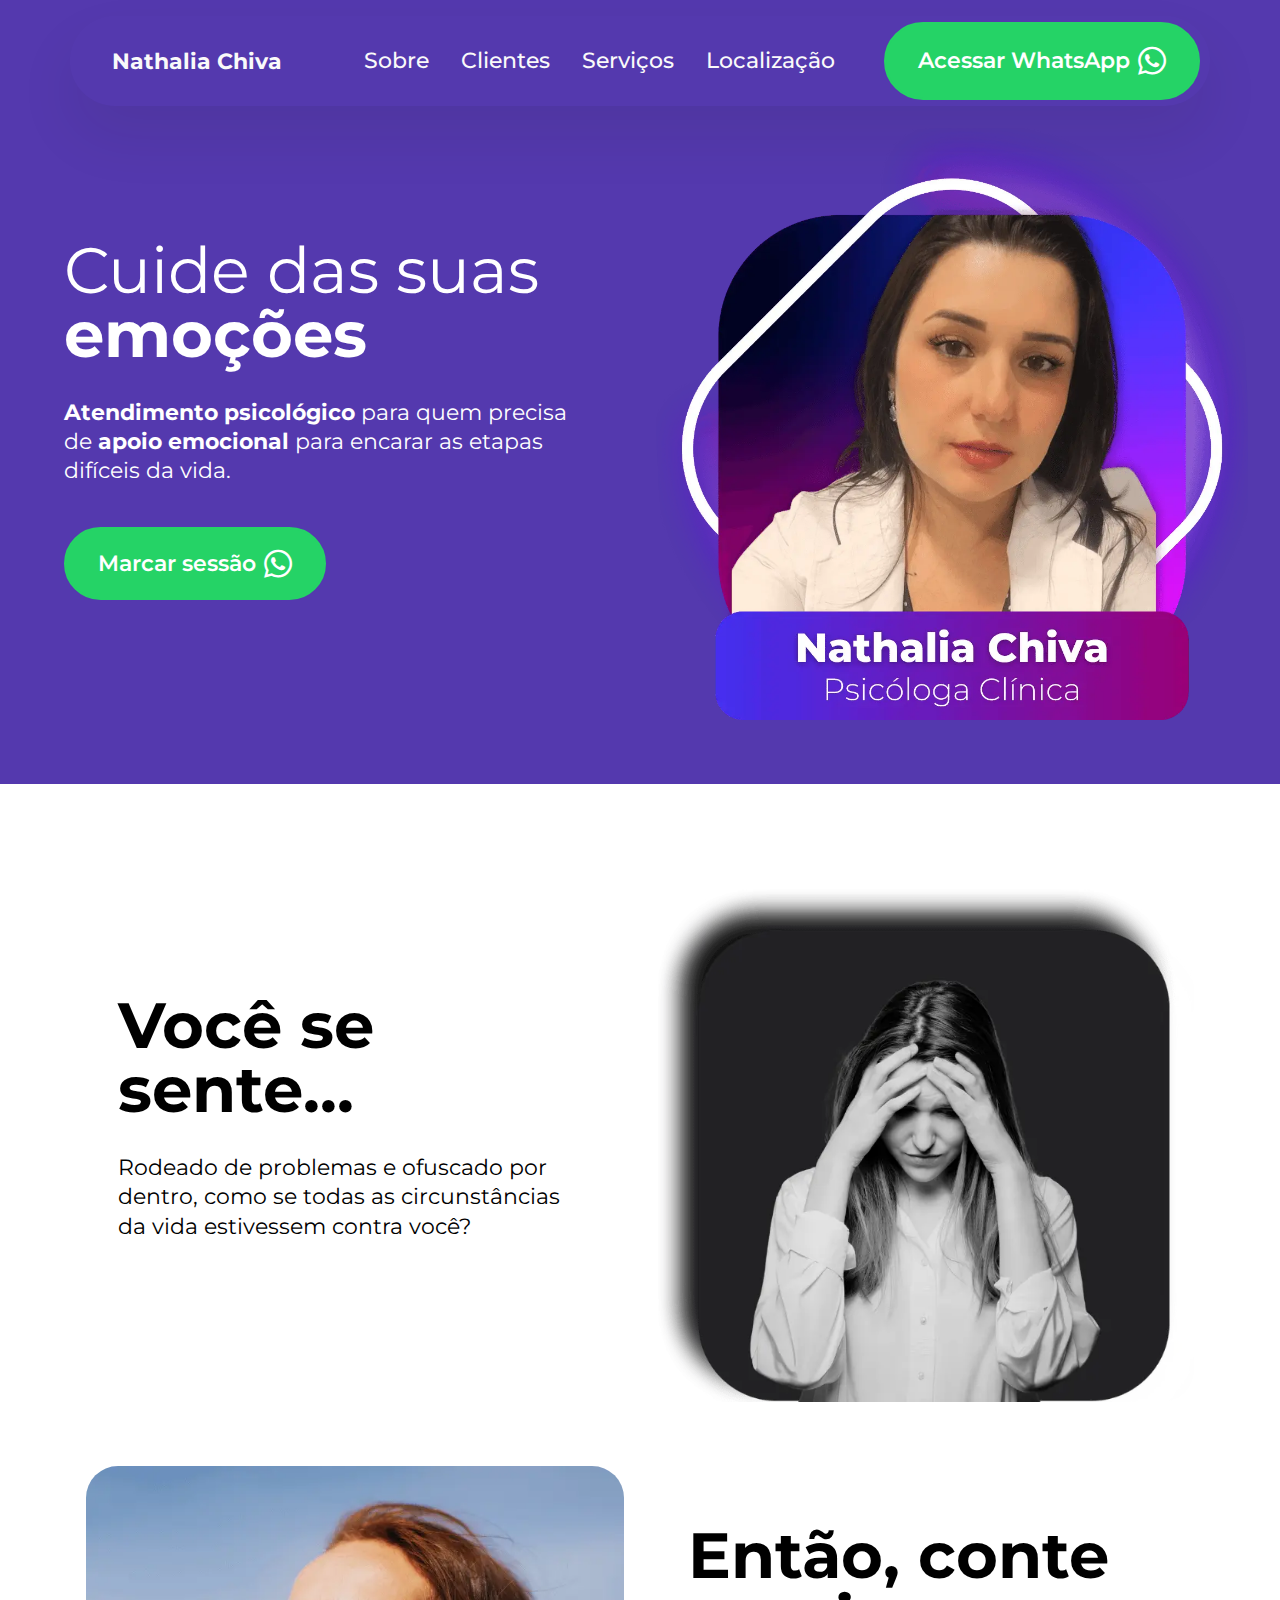
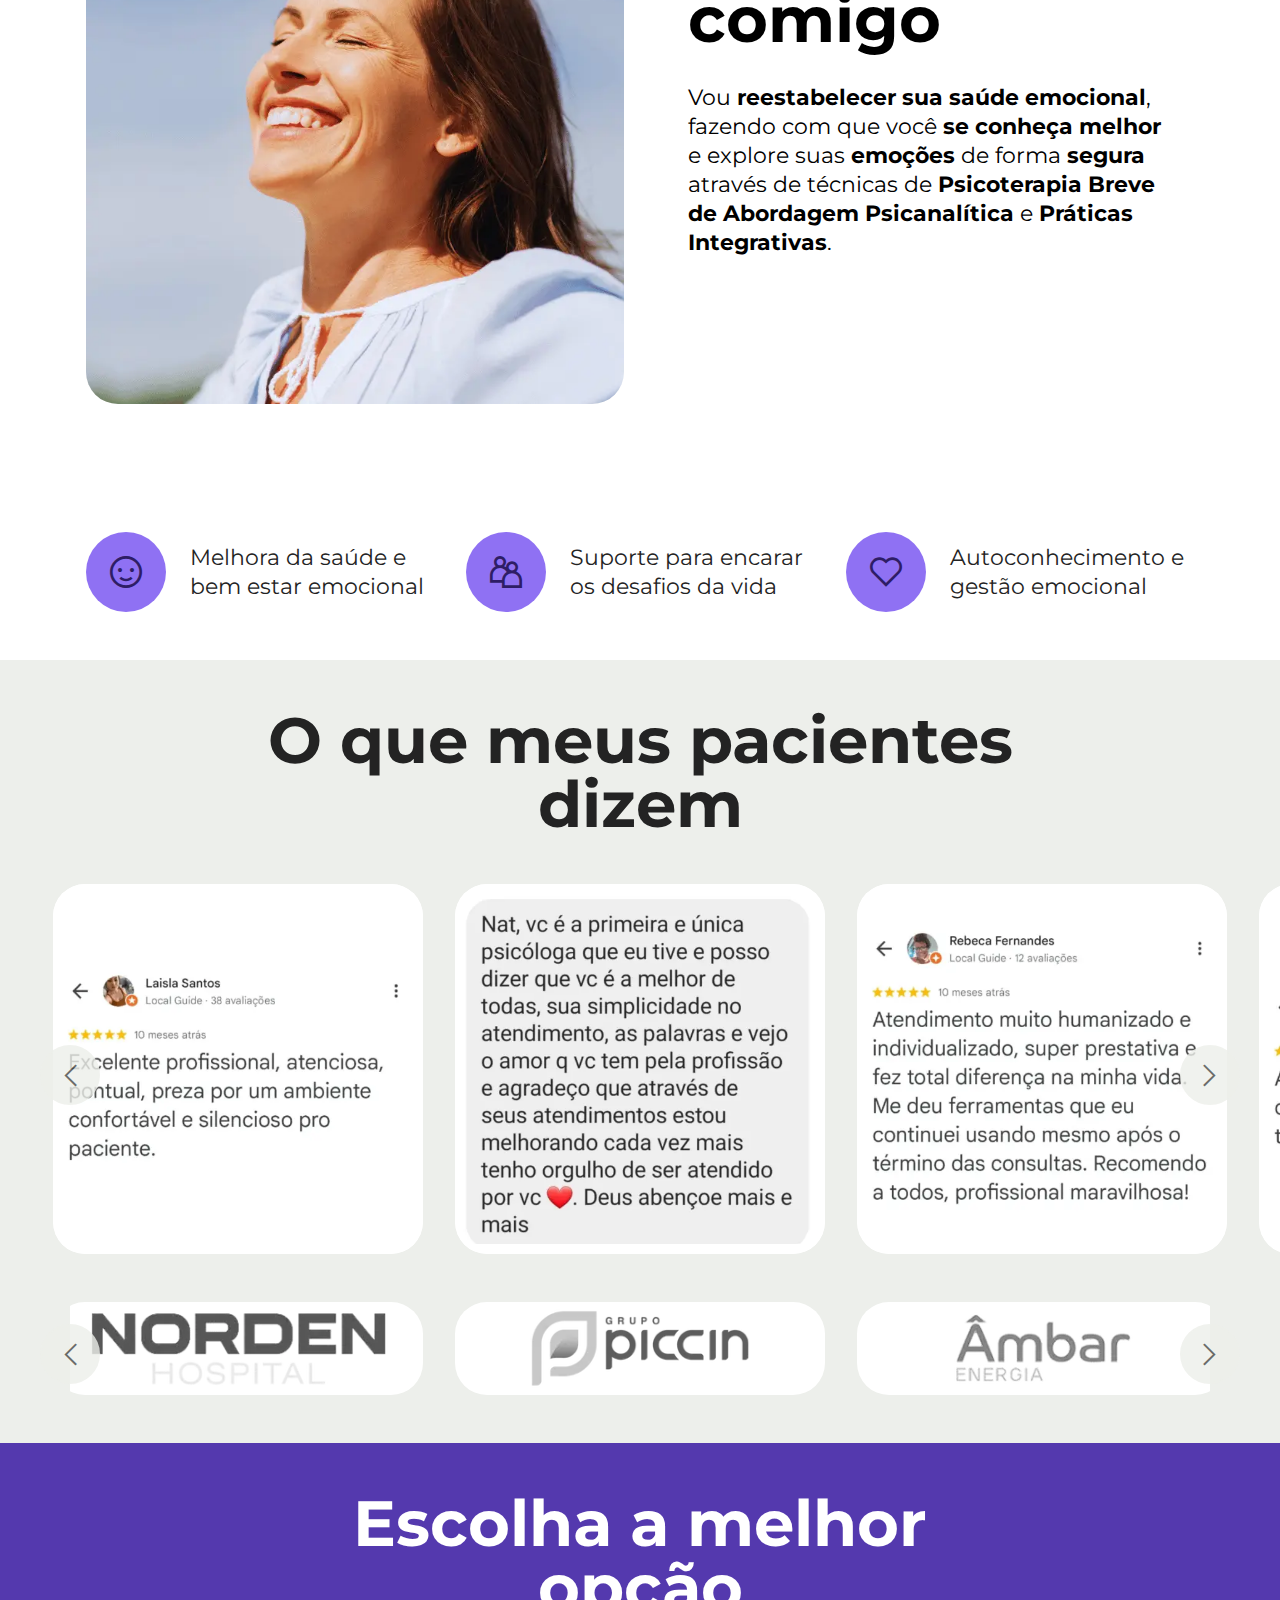
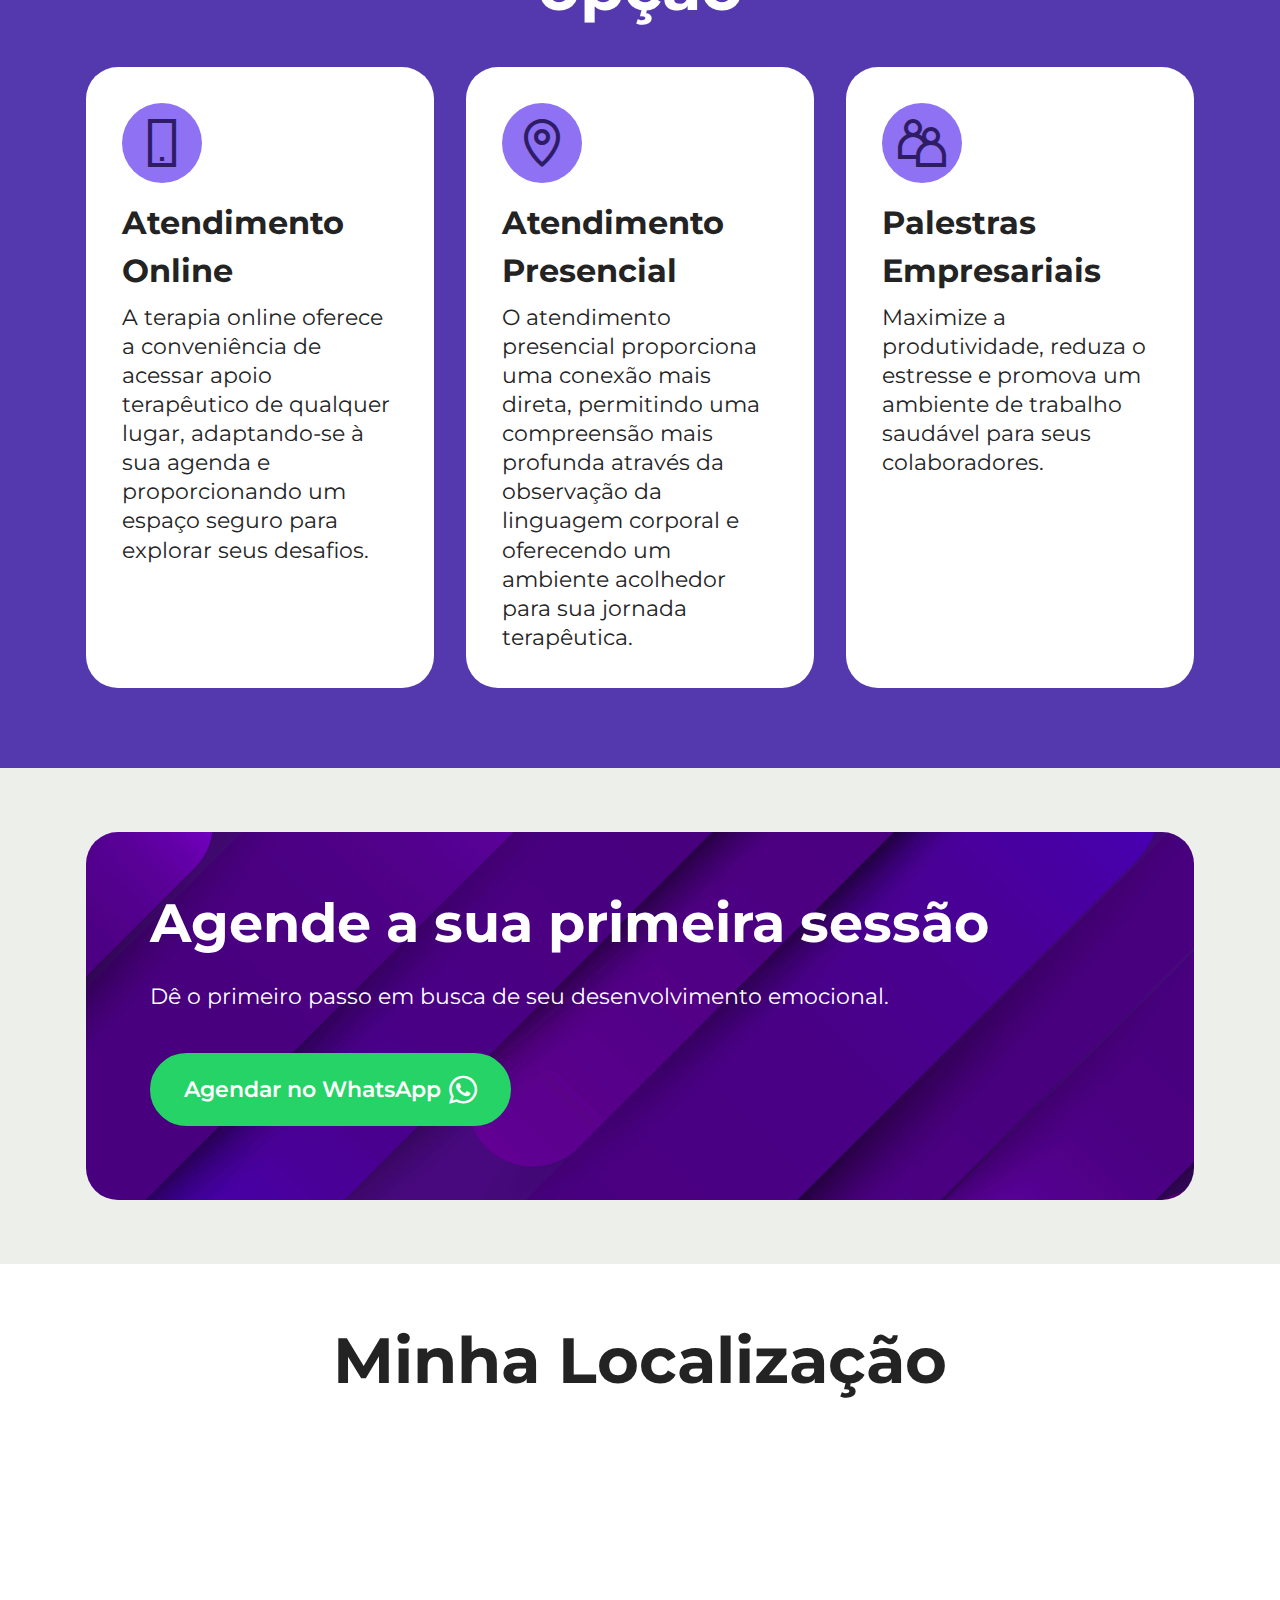
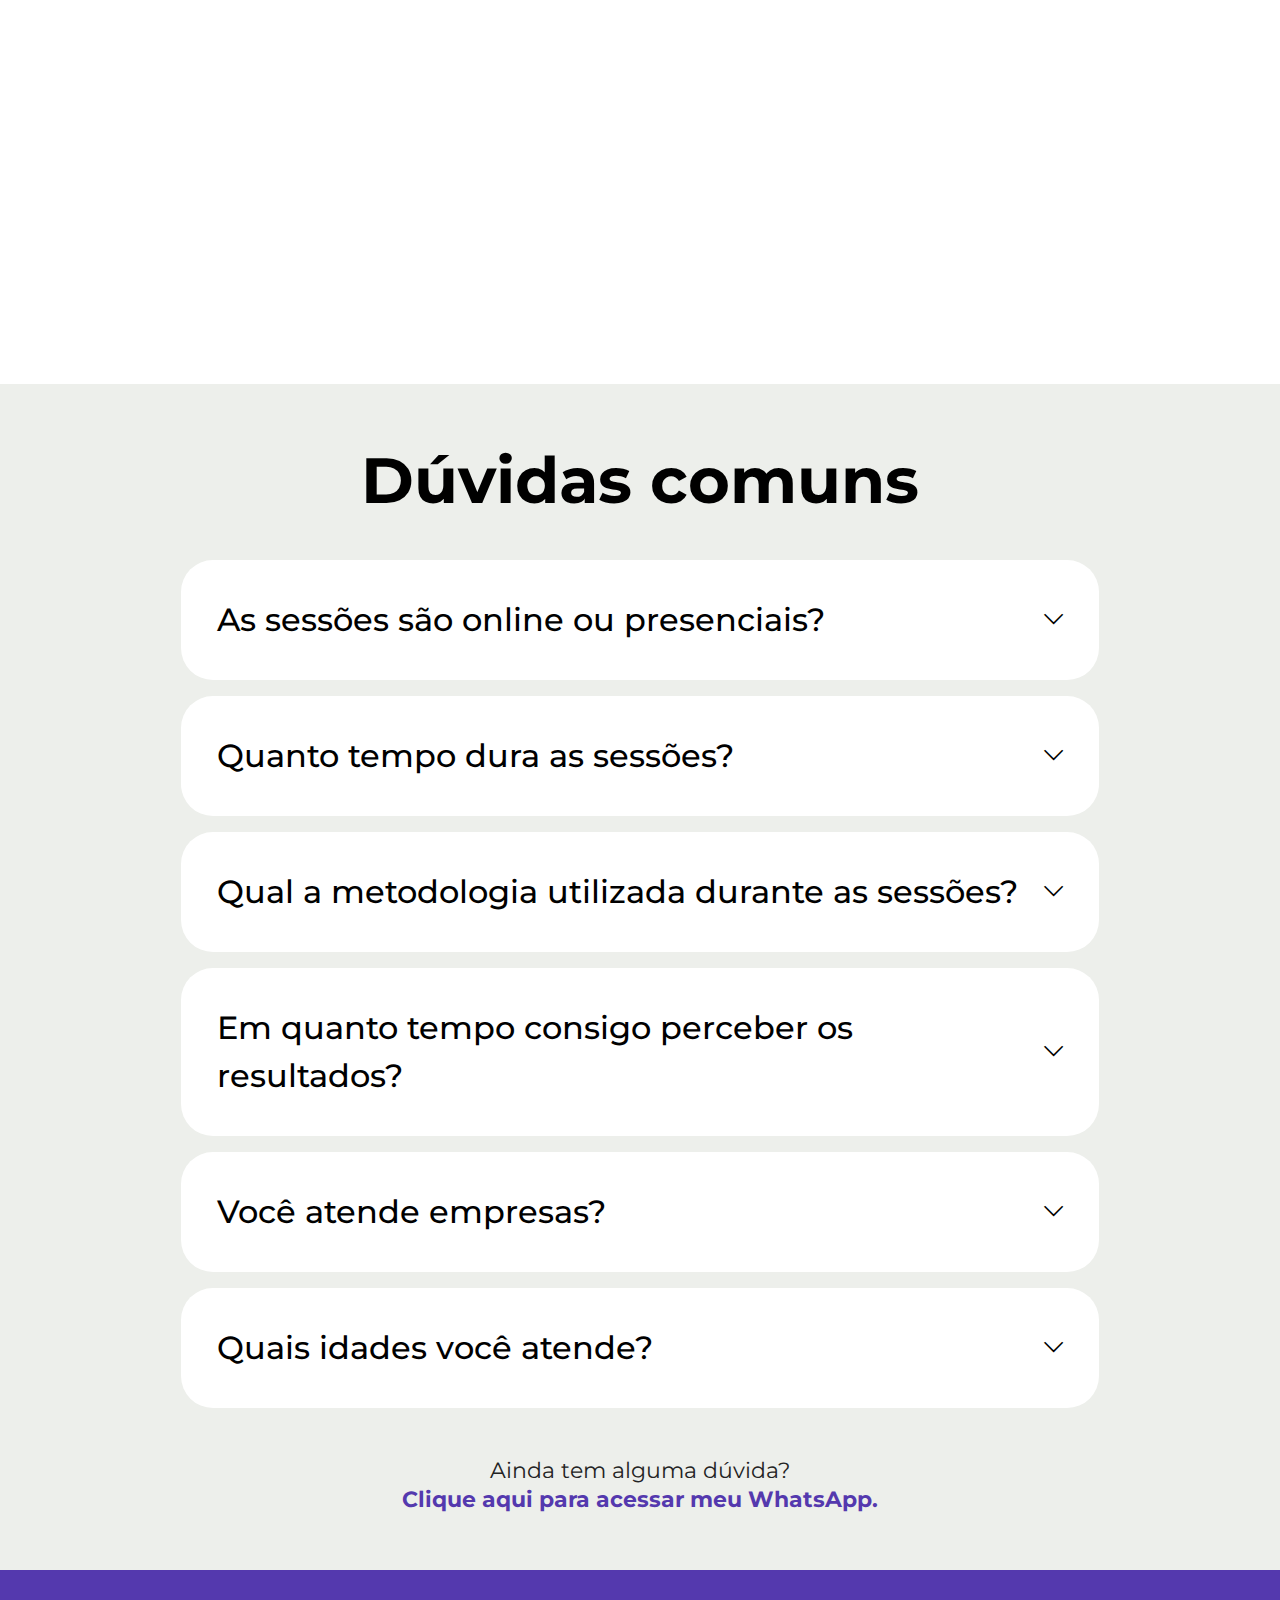
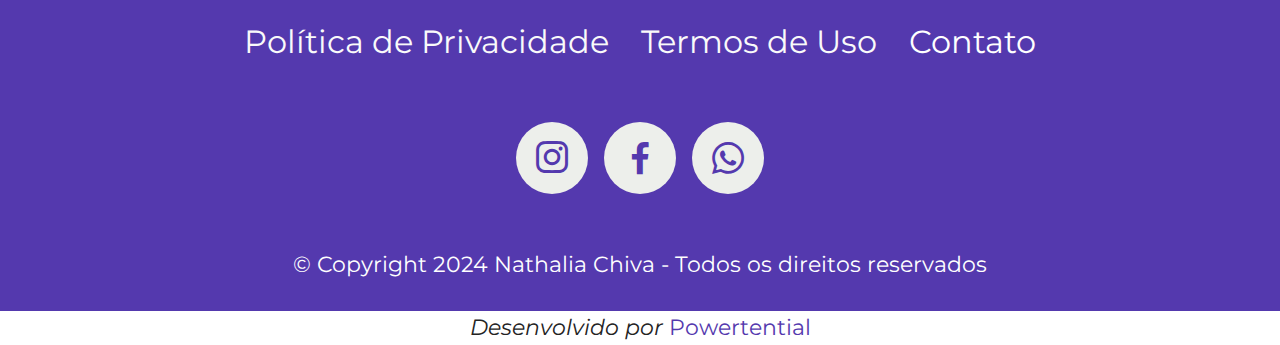
<file: index.html>
<!DOCTYPE html>
<html  >
<head>
  <!-- Site made with Mobirise Website Builder v5.9.0, https://mobirise.com -->
  <meta charset="UTF-8">
  <meta http-equiv="X-UA-Compatible" content="IE=edge">
  <meta name="generator" content="Mobirise v5.9.0, mobirise.com">
  <meta name="viewport" content="width=device-width, initial-scale=1, minimum-scale=1">
  <link rel="shortcut icon" href="assets/images/android-chrome-512x512-128x128.png" type="image/x-icon">
  <meta name="description" content="Cuide das suas emoções. Atendimento psicológico para quem precisa de apoio emocional para encarar as etapas difíceis da vida.">
  
  
  <title>Nathalia Chiva - Psicóloga</title>
  <link rel="stylesheet" href="assets/web/assets/mobirise-icons2/mobirise2.css">
  <link rel="stylesheet" href="assets/bootstrap/css/bootstrap.min.css">
  <link rel="stylesheet" href="assets/bootstrap/css/bootstrap-grid.min.css">
  <link rel="stylesheet" href="assets/bootstrap/css/bootstrap-reboot.min.css">
  <link rel="stylesheet" href="assets/dropdown/css/style.css">
  <link rel="stylesheet" href="assets/socicon/css/styles.css">
  <link rel="stylesheet" href="assets/theme/css/style.css">
  <link rel="preload" href="https://fonts.googleapis.com/css?family=Montserrat:100,200,300,400,500,600,700,800,900,100i,200i,300i,400i,500i,600i,700i,800i,900i&display=swap" as="style" onload="this.onload=null;this.rel='stylesheet'">
  <noscript><link rel="stylesheet" href="https://fonts.googleapis.com/css?family=Montserrat:100,200,300,400,500,600,700,800,900,100i,200i,300i,400i,500i,600i,700i,800i,900i&display=swap"></noscript>
  <link rel="preload" as="style" href="assets/mobirise/css/mbr-additional.css"><link rel="stylesheet" href="assets/mobirise/css/mbr-additional.css" type="text/css">

  
  
  
</head>
<body>

<!-- Analytics -->
<!-- Google tag (gtag.js) -->
<script async src="https://www.googletagmanager.com/gtag/js?id=G-DJS0Q4MJKK"></script>
<script>
  window.dataLayer = window.dataLayer || [];
  function gtag(){dataLayer.push(arguments);}
  gtag('js', new Date());

  gtag('config', 'G-DJS0Q4MJKK');
</script>
<!-- /Analytics -->


  
  <section data-bs-version="5.1" class="menu menu1 cid-u4VIktjNKc" once="menu" id="menu01-0">
	

	<nav class="navbar navbar-dropdown navbar-expand-lg">
		<div class="container">
			<div class="navbar-brand">
				
				<span class="navbar-caption-wrap"><a class="navbar-caption text-white text-primary display-4" href="index.html">Nathalia Chiva</a></span>
			</div>
			<button class="navbar-toggler" type="button" data-toggle="collapse" data-bs-toggle="collapse" data-target="#navbarSupportedContent" data-bs-target="#navbarSupportedContent" aria-controls="navbarNavAltMarkup" aria-expanded="false" aria-label="Toggle navigation">
				<div class="hamburger">
					<span></span>
					<span></span>
					<span></span>
					<span></span>
				</div>
			</button>
			<div class="collapse navbar-collapse" id="navbarSupportedContent">
				<ul class="navbar-nav nav-dropdown" data-app-modern-menu="true"><li class="nav-item">
						<a class="nav-link link text-white text-primary display-4" href="index.html#features038-f">Sobre</a>
					</li>
					<li class="nav-item">
						<a class="nav-link link text-white text-primary display-4" href="index.html#features017-5" aria-expanded="false">Clientes</a>
					</li>
					<li class="nav-item">
						<a class="nav-link link text-white text-primary display-4" href="index.html#features05-g">Serviços</a>
					</li><li class="nav-item"><a class="nav-link link text-white text-primary display-4" href="index.html#map01-e">Localização</a></li></ul>
				
				<div class="navbar-buttons mbr-section-btn"><a class="btn btn-secondary display-4" href="https://api.whatsapp.com/send?phone=5516997571052&text=Oii%20Nathalia,%20acessei%20o%20seu%20site%20e%20gostaria%20de%20saber%20mais%20sobre%20o%20seu%20atendimento%20%F0%9F%98%80" target="_blank"><span class="socicon socicon-whatsapp mbr-iconfont mbr-iconfont-btn"></span>Acessar WhatsApp</a></div>
			</div>
		</div>
	</nav>
</section>

<section data-bs-version="5.1" class="header1 cid-u6Q40JRKyA" id="header01-d">
	

	
	

	<div class="container-fluid">
		<div class="row justify-content-center">
			<div class="col-12 col-md-12 col-lg-6 image-wrapper">
				<img class="w-100" src="assets/images/nathalia-chiva-6-1080x1080.webp" alt="Nathalia Chiva">
			</div>
			<div class="col-12 col-lg col-md-12">
				<div class="text-wrapper align-left">
					<h1 class="mbr-section-title mbr-fonts-style mb-4 display-2">
						Cuide das suas <strong>emoções</strong></h1>
					<p class="mbr-text mbr-fonts-style mb-4 display-7"><strong>
						Atendimento psicológico</strong> para quem precisa de <strong>apoio emocional </strong>para encarar as etapas difíceis da vida.
					</p>
					<div class="mbr-section-btn mt-3"><a class="btn btn-secondary display-7" href="https://api.whatsapp.com/send?phone=5516997571052&text=Oii%20Nathalia,%20acessei%20o%20seu%20site%20e%20gostaria%20de%20saber%20mais%20sobre%20o%20seu%20atendimento%20%F0%9F%98%80" target="_blank"><span class="socicon socicon-whatsapp mbr-iconfont mbr-iconfont-btn"></span>Marcar sessão</a></div>
				</div>
			</div>
		</div>
	</div>
</section>

<section data-bs-version="5.1" class="features38 cid-u6Q4xa0a9n" id="features038-f">
    

    
    

    <div class="container">
        <div class="row justify-content-center">
            <div class="col-12 col-md-12 col-lg">
                <div class="text-wrapper align-left">
                    <h1 class="mbr-section-title mbr-fonts-style mb-4 display-2">
                        <strong>Você se sente...</strong></h1>
                    <p class="mbr-text align-left mbr-fonts-style mb-4 display-7">
                        Rodeado de problemas e ofuscado por dentro, como se todas as circunstâncias da vida estivessem contra você?</p>
                    
                </div>
            </div>
            <div class="col-12 col-md-12 col-lg-6 image-wrapper">
                <img class="w-100" src="assets/images/design-sem-nome-2-700x700.webp" alt="Apoio emocional">
            </div>
        </div>
        <div class="row row-reverse justify-content-center">

            <div class="col-12 col-md-12 col-lg">
                <div class="text-wrapper align-left">
                    <h1 class="mbr-section-title mbr-fonts-style mb-4 display-2"><strong>Então, conte comigo</strong></h1>
                    <p class="mbr-text align-left mbr-fonts-style mb-4 display-7">Vou <strong>reestabelecer sua saúde emocional</strong>, fazendo com que você <strong>se conheça melhor</strong> e explore suas <strong>emoções</strong> de forma <strong>segura</strong> através de técnicas de <strong>Psicoterapia Breve de Abordagem Psicanalítica</strong> e <strong>Práticas Integrativas</strong>.<br><br><br></p>
                    
                </div>
            </div>
            <div class="col-12 col-md-12 col-lg-6 image-wrapper">
                <img class="w-100" src="assets/images/design-sem-nome-3-700x700.webp" alt="Saúde Mental">
            </div>
        </div>
        
    </div>
</section>

<section data-bs-version="5.1" class="features034 cid-u70c2xFMvc" id="features034-k">	
    

	
	
	<div class="container">
		<div class="row justify-content-center">
			<div class="col-12 content-head">
				
			</div>
		</div>
		<div class="row">
			<div class="item features-without-image col-12 col-lg-4 active">
				<div class="item-wrapper">
					<div class="iconfont-wrapper">
						<span class="mbr-iconfont mobi-mbri-smile-face mobi-mbri"></span>
					</div>
					<div class="card-box">
						<h4 class="card-title mbr-fonts-style mb-0 display-7">Melhora da saúde e bem estar emocional</h4>
						
					</div>
				</div>
			</div><div class="item features-without-image col-12 col-lg-4">
				<div class="item-wrapper">
					<div class="iconfont-wrapper">
						<span class="mbr-iconfont mobi-mbri-users mobi-mbri"></span>
					</div>
					<div class="card-box">
						<h4 class="card-title mbr-fonts-style mb-0 display-7">Suporte para encarar os desafios da vida</h4>
						
					</div>
				</div>
			</div><div class="item features-without-image col-12 col-lg-4">
				<div class="item-wrapper">
					<div class="iconfont-wrapper">
						<span class="mbr-iconfont mobi-mbri-hearth mobi-mbri"></span>
					</div>
					<div class="card-box">
						<h4 class="card-title mbr-fonts-style mb-0 display-7">Autoconhecimento e gestão emocional</h4>
						
					</div>
				</div>
			</div>
			
		</div>
	</div>
</section>

<section data-bs-version="5.1" class="features017 mbr-embla cid-u4VMBgaZJk" id="features017-5">
	
	
	<div class="position-relative">
		<div class="container-fluid">
			<div class="row justify-content-center">
				<div class="col-12 content-head">
					<div class="mbr-section-head mb-5">
						<h4 class="mbr-section-title mbr-fonts-style align-center mb-0 display-2"><strong>O que meus pacientes dizem</strong></h4>
						
					</div>
				</div>
			</div>
		</div>

		<div class="embla" data-skip-snaps="true" data-align="center" data-contain-scroll="trimSnaps" data-loop="true" data-auto-play="true" data-auto-play-interval="5" data-draggable="true">
			<div class="embla__viewport container-fluid">
				<div class="embla__container">
					
					
					
					
					
					
					<div class="embla__slide slider-image item active" style="margin-left: 1rem; margin-right: 1rem;">
						<div class="slide-content">
							<div class="item-img">
								<div class="item-wrapper">
									<img src="assets/images/1-600x600.webp" alt="Mobirise Website Builder" title="" data-slide-to="1" data-bs-slide-to="1">
								</div>
							</div>
							
							
						</div>
					</div><div class="embla__slide slider-image item active" style="margin-left: 1rem; margin-right: 1rem;">
						<div class="slide-content">
							<div class="item-img">
								<div class="item-wrapper">
									<img src="assets/images/2-600x600.webp" alt="Mobirise Website Builder" title="" data-slide-to="2" data-bs-slide-to="2">
								</div>
							</div>
							
							
						</div>
					</div><div class="embla__slide slider-image item active" style="margin-left: 1rem; margin-right: 1rem;">
						<div class="slide-content">
							<div class="item-img">
								<div class="item-wrapper">
									<img src="assets/images/3-600x600.webp" alt="Mobirise Website Builder" title="" data-slide-to="3" data-bs-slide-to="3">
								</div>
							</div>
							
							
						</div>
					</div><div class="embla__slide slider-image item active" style="margin-left: 1rem; margin-right: 1rem;">
						<div class="slide-content">
							<div class="item-img">
								<div class="item-wrapper">
									<img src="assets/images/4-600x600.webp" alt="Mobirise Website Builder" title="" data-slide-to="4" data-bs-slide-to="4">
								</div>
							</div>
							
							
						</div>
					</div><div class="embla__slide slider-image item active" style="margin-left: 1rem; margin-right: 1rem;">
						<div class="slide-content">
							<div class="item-img">
								<div class="item-wrapper">
									<img src="assets/images/5-600x600.webp" alt="Mobirise Website Builder" title="" data-slide-to="5" data-bs-slide-to="5">
								</div>
							</div>
							
							
						</div>
					</div><div class="embla__slide slider-image item active" style="margin-left: 1rem; margin-right: 1rem;">
						<div class="slide-content">
							<div class="item-img">
								<div class="item-wrapper">
									<img src="assets/images/6-600x600.webp" alt="Mobirise Website Builder" title="" data-slide-to="6" data-bs-slide-to="6">
								</div>
							</div>
							
							
						</div>
					</div><div class="embla__slide slider-image item active" style="margin-left: 1rem; margin-right: 1rem;">
						<div class="slide-content">
							<div class="item-img">
								<div class="item-wrapper">
									<img src="assets/images/7-600x600.webp" alt="Mobirise Website Builder" title="" data-slide-to="7" data-bs-slide-to="7">
								</div>
							</div>
							
							
						</div>
					</div>
				</div>
			</div>
			<button class="embla__button embla__button--prev">
				<span class="mobi-mbri mobi-mbri-arrow-prev mbr-iconfont" aria-hidden="true"></span>
				<span class="sr-only visually-hidden visually-hidden visually-hidden">Previous</span>
			</button>
			<button class="embla__button embla__button--next">
				<span class="mobi-mbri mobi-mbri-arrow-next mbr-iconfont" aria-hidden="true"></span>
				<span class="sr-only visually-hidden visually-hidden visually-hidden">Next</span>
			</button>
		</div>
	</div>
</section>

<section data-bs-version="5.1" class="features017 mbr-embla cid-u77SFMPGny" id="features017-t">
	
	
	<div class="position-relative">
		<div class="container">
			<div class="row justify-content-center">
				<div class="col-12 content-head">
					
				</div>
			</div>
		</div>

		<div class="embla" data-skip-snaps="true" data-align="center" data-contain-scroll="trimSnaps" data-loop="true" data-auto-play="true" data-auto-play-interval="2" data-draggable="true">
			<div class="embla__viewport container">
				<div class="embla__container">
					
					
					
					
					
					
					<div class="embla__slide slider-image item active" style="margin-left: 1rem; margin-right: 1rem;">
						<div class="slide-content">
							<div class="item-img">
								<div class="item-wrapper">
									<img src="assets/images/2-400x100.webp" alt="Mobirise Website Builder" title="" data-slide-to="1" data-bs-slide-to="1">
								</div>
							</div>
							
							
						</div>
					</div><div class="embla__slide slider-image item active" style="margin-left: 1rem; margin-right: 1rem;">
						<div class="slide-content">
							<div class="item-img">
								<div class="item-wrapper">
									<img src="assets/images/3-400x100.webp" alt="Mobirise Website Builder" title="" data-slide-to="2" data-bs-slide-to="2">
								</div>
							</div>
							
							
						</div>
					</div><div class="embla__slide slider-image item active" style="margin-left: 1rem; margin-right: 1rem;">
						<div class="slide-content">
							<div class="item-img">
								<div class="item-wrapper">
									<img src="assets/images/4-400x100.webp" alt="Mobirise Website Builder" title="" data-slide-to="3" data-bs-slide-to="3">
								</div>
							</div>
							
							
						</div>
					</div><div class="embla__slide slider-image item active" style="margin-left: 1rem; margin-right: 1rem;">
						<div class="slide-content">
							<div class="item-img">
								<div class="item-wrapper">
									<img src="assets/images/1-400x100.webp" alt="Mobirise Website Builder" title="" data-slide-to="4" data-bs-slide-to="4">
								</div>
							</div>
							
							
						</div>
					</div>
				</div>
			</div>
			<button class="embla__button embla__button--prev">
				<span class="mobi-mbri mobi-mbri-arrow-prev mbr-iconfont" aria-hidden="true"></span>
				<span class="sr-only visually-hidden visually-hidden visually-hidden">Previous</span>
			</button>
			<button class="embla__button embla__button--next">
				<span class="mobi-mbri mobi-mbri-arrow-next mbr-iconfont" aria-hidden="true"></span>
				<span class="sr-only visually-hidden visually-hidden visually-hidden">Next</span>
			</button>
		</div>
	</div>
</section>

<section data-bs-version="5.1" class="features5 cid-u707b3Kw4E" id="features05-g">
  

  
  
  <div class="container">
    <div class="row mb-5 justify-content-center">
      <div class="col-12 content-head">
        <h3 class="mbr-section-title mbr-fonts-style align-center mb-0 display-2"><strong>Escolha a melhor opção</strong></h3>
        
      </div>
    </div>
    <div class="row">
      <div class="item features-without-image col-12 col-md-6 col-lg-4 item-mb">
        <div class="item-wrapper">
          <div class="card-box align-left">
            <div class="iconfont-wrapper">
              <span class="mbr-iconfont mobi-mbri-mobile-2 mobi-mbri"></span>
            </div>
            <h5 class="card-title mbr-fonts-style display-5">
              <strong>Atendimento Online</strong></h5>
            <p class="card-text mbr-fonts-style display-7">
              A terapia online oferece a conveniência de acessar apoio terapêutico de qualquer lugar, adaptando-se à sua agenda e proporcionando um espaço seguro para explorar seus desafios.</p>

            
          </div>
        </div>
      </div>
      <div class="item features-without-image col-12 col-md-6 col-lg-4 item-mb">
        <div class="item-wrapper">
          <div class="card-box align-left">
            <div class="iconfont-wrapper">
              <span class="mbr-iconfont mobi-mbri-map-pin mobi-mbri"></span>
            </div>
            <h5 class="card-title mbr-fonts-style display-5">
              <strong>Atendimento Presencial</strong></h5>
            <p class="card-text mbr-fonts-style display-7">O atendimento presencial proporciona uma conexão mais direta, permitindo uma compreensão mais profunda através da observação da linguagem corporal e oferecendo um ambiente acolhedor para sua jornada terapêutica.</p>

            
          </div>
        </div>
      </div>
      <div class="item features-without-image col-12 col-md-6 col-lg-4 item-mb">
        <div class="item-wrapper">
          <div class="card-box align-left">
            <div class="iconfont-wrapper">
              <span class="mbr-iconfont mobi-mbri-users mobi-mbri"></span>
            </div>
            <h5 class="card-title mbr-fonts-style display-5"><strong>Palestras Empresariais</strong></h5>
            <p class="card-text mbr-fonts-style display-7">Maximize a produtividade, reduza o estresse e promova um ambiente de trabalho saudável para seus colaboradores.</p>

            
          </div>
        </div>
      </div>
    </div>
  </div>
</section>

<section data-bs-version="5.1" class="header15 cid-u4W0MZPxZC" id="header15-9">
	

	
	
	<div class="container">
		<div class="row justify-content-center">
			<div class="card col-12 col-lg-12">
				<div class="card-wrapper wrap">
					<div class="card-box align-center">
						<h1 class="card-title mbr-fonts-style mb-4 display-1">
							<strong>Agende a sua primeira sessão</strong></h1>
						<p class="mbr-text mbr-fonts-style mb-4 display-7">
							Dê o primeiro passo em busca de seu desenvolvimento emocional.</p>
						<div class="mbr-section-btn mt-4"><a class="btn btn-secondary display-7" href="https://api.whatsapp.com/send?phone=5516997571052&text=Oii%20Nathalia,%20acessei%20o%20seu%20site%20e%20gostaria%20de%20saber%20mais%20sobre%20o%20seu%20atendimento%20%F0%9F%98%80" target="_blank"><span class="socicon socicon-whatsapp mbr-iconfont mbr-iconfont-btn"></span>Agendar no WhatsApp</a></div>
					</div>
				</div>
			</div>
		</div>
	</div>
</section>

<section data-bs-version="5.1" class="map1 cid-u6Q4kWwDmX" id="map01-e">
	
	
	
	<div class="container">
		<div class="row justify-content-center">
			<div class="col-12 content-head">
				<div class="mbr-section-head mb-5">
					<h3 class="mbr-section-title mbr-fonts-style align-center mb-0 display-2">
						<strong>Minha Localização</strong></h3>
					
				</div>
			</div>
		</div>
		<div class="google-map"><iframe frameborder="0" style="border:0" src="https://www.google.com/maps/embed/v1/place?key=AIzaSyAtXm0x23nRCgazjDV2Kl3GTHRP411ougQ&amp;q=Rua Bernardino Fernandos Nunes, 183" allowfullscreen=""></iframe></div>
	</div>
</section>

<section data-bs-version="5.1" class="list1 cid-u4VKD4UTCx" id="list01-3">	
    
	
	<div class="container">
		<div class="row justify-content-center">
			<div class="col-12 col-md-12 col-lg-10 m-auto">
				<div class="content">
					<div class="row justify-content-center mb-5">
						<div class="col-12 content-head">
							<div class="mbr-section-head">
								<h4 class="mbr-section-title mbr-fonts-style align-center mb-0 display-2">
									<strong>Dúvidas comuns</strong></h4>
								
							</div>
						</div>
					</div>
					<div id="bootstrap-accordion_9" class="panel-group accordionStyles accordion" role="tablist" aria-multiselectable="true">
						<div class="card">
							<div class="card-header" role="tab" id="headingOne">
								<a role="button" class="panel-title collapsed" data-toggle="collapse" data-bs-toggle="collapse" data-core="" href="#collapse1_9" aria-expanded="false" aria-controls="collapse1">
									<h6 class="panel-title-edit mbr-semibold mbr-fonts-style mb-0 display-5">
										As sessões são online ou presenciais?</h6>
									<span class="sign mbr-iconfont mobi-mbri-arrow-down"></span>
								</a>
							</div>
							<div id="collapse1_9" class="panel-collapse noScroll collapse" role="tabpanel" aria-labelledby="headingOne" data-parent="#accordion" data-bs-parent="#bootstrap-accordion_9">
								<div class="panel-body">
									<p class="mbr-fonts-style panel-text display-7">
										Você pode optar por <strong>sessões online</strong> ou <strong>sessões presenciais</strong>, para ver a <strong>localização</strong> dos atendimentos presenciais, <a href="index.html#map01-e" class="text-primary">clique aqui</a>.</p>
								</div>
							</div>
						</div>
						<div class="card">
							<div class="card-header" role="tab" id="headingOne">
								<a role="button" class="panel-title collapsed" data-toggle="collapse" data-bs-toggle="collapse" data-core="" href="#collapse2_9" aria-expanded="false" aria-controls="collapse2">
									<h6 class="panel-title-edit mbr-semibold mbr-fonts-style mb-0 display-5">
										Quanto tempo dura as sessões?</h6>
									<span class="sign mbr-iconfont mobi-mbri-arrow-down"></span>
								</a>
							</div>
							<div id="collapse2_9" class="panel-collapse noScroll collapse" role="tabpanel" aria-labelledby="headingOne" data-parent="#accordion" data-bs-parent="#bootstrap-accordion_9">
								<div class="panel-body">
									<p class="mbr-fonts-style panel-text display-7">
										Cada sessão dura 50 minutos.</p>
								</div>
							</div>
						</div>
						<div class="card">
							<div class="card-header" role="tab" id="headingOne">
								<a role="button" class="panel-title collapsed" data-toggle="collapse" data-bs-toggle="collapse" data-core="" href="#collapse3_9" aria-expanded="false" aria-controls="collapse3">
									<h6 class="panel-title-edit mbr-semibold mbr-fonts-style mb-0 display-5">
										Qual a metodologia utilizada durante as sessões?</h6>
									<span class="sign mbr-iconfont mobi-mbri-arrow-down"></span>
								</a>
							</div>
							<div id="collapse3_9" class="panel-collapse noScroll collapse" role="tabpanel" aria-labelledby="headingOne" data-parent="#accordion" data-bs-parent="#bootstrap-accordion_9">
								<div class="panel-body">
									<p class="mbr-fonts-style panel-text display-7">
										Em minha prática, utilizo uma abordagem personalizada, adaptando-me às necessidades individuais de cada cliente. <br><br>Isso inclui a <strong>Psicologia Clínica</strong>, que oferece suporte abrangente para questões emocionais e comportamentais, a <strong>Psicoterapia Breve de Abordagem Psicanalítica</strong>, focada em compreender padrões inconscientes em um período limitado, e <strong>Práticas Integrativas</strong>, que combinam técnicas diversas para promover o equilíbrio emocional e mental.
									</p>
								</div>
							</div>
						</div>
						<div class="card">
							<div class="card-header" role="tab" id="headingOne">
								<a role="button" class="panel-title collapsed" data-toggle="collapse" data-bs-toggle="collapse" data-core="" href="#collapse4_9" aria-expanded="false" aria-controls="collapse4">
									<h6 class="panel-title-edit mbr-semibold mbr-fonts-style mb-0 display-5">
										Em quanto tempo consigo perceber os resultados?</h6>
									<span class="sign mbr-iconfont mobi-mbri-arrow-down"></span>
								</a>
							</div>
							<div id="collapse4_9" class="panel-collapse noScroll collapse" role="tabpanel" aria-labelledby="headingOne" data-parent="#accordion" data-bs-parent="#bootstrap-accordion_9">
								<div class="panel-body">
									<p class="mbr-fonts-style panel-text display-7">O tempo para você sentir os benefícios da terapia varia, dependendo da gravidade dos problemas, da frequência das sessões e do seu comprometimento. <br><br>Algumas pessoas podem sentir alívio logo nas primeiras sessões, enquanto outros podem levar mais tempo. Em geral, os benefícios se acumulam ao longo do tempo à medida que as suas questões internas são resolvidas e as habilidades de enfrentamento são desenvolvidas.<br></p>
								</div>
							</div>
						</div>
						<div class="card">
							<div class="card-header" role="tab" id="headingOne">
								<a role="button" class="panel-title collapsed" data-toggle="collapse" data-bs-toggle="collapse" data-core="" href="#collapse5_9" aria-expanded="false" aria-controls="collapse5">
									<h6 class="panel-title-edit mbr-semibold mbr-fonts-style mb-0 display-5">
										Você atende empresas?</h6>
									<span class="sign mbr-iconfont mobi-mbri-arrow-down"></span>
								</a>
							</div>
							<div id="collapse5_9" class="panel-collapse noScroll collapse" role="tabpanel" aria-labelledby="headingOne" data-parent="#accordion" data-bs-parent="#bootstrap-accordion_9">
								<div class="panel-body">
									<p class="mbr-fonts-style panel-text display-7">
										Além de trabalhar com indivíduos, também presto serviços de consultoria psicológica para empresas. <br><br>Minha abordagem visa apoiar organizações na promoção da saúde mental e bem-estar de seus colaboradores, oferecendo soluções personalizadas para lidar com desafios específicos do ambiente de trabalho. <br><br>Através de programas de desenvolvimento pessoal, treinamentos em habilidades de comunicação e estratégias para gerenciamento de estresse, busco contribuir para um ambiente de trabalho mais saudável, produtivo e resiliente.</p>
								</div>
							</div>
						</div>
						<div class="card">
							<div class="card-header" role="tab" id="headingOne">
								<a role="button" class="panel-title collapsed" data-toggle="collapse" data-bs-toggle="collapse" data-core="" href="#collapse6_9" aria-expanded="false" aria-controls="collapse6">
									<h6 class="panel-title-edit mbr-semibold mbr-fonts-style mb-0 display-5">
										Quais idades você atende?</h6>
									<span class="sign mbr-iconfont mobi-mbri-arrow-down"></span>
								</a>
							</div>
							<div id="collapse6_9" class="panel-collapse noScroll collapse" role="tabpanel" aria-labelledby="headingOne" data-parent="#accordion" data-bs-parent="#bootstrap-accordion_9">
								<div class="panel-body">
									<p class="mbr-fonts-style panel-text display-7">
										Para que mais pessoas possam ter acesso a psicoterapia, minhas sessões são destinadas a todos os públicos, sendo : crianças a partir de 5 anos, adultos ou idosos.</p>
								</div>
							</div>
						</div>
					</div>
				</div>
			</div>
		</div>
	</div>
</section>

<section data-bs-version="5.1" class="article11 cid-u70929CQg8" id="article11-j">
    

    
    
    <div class="container">
        <div class="row justify-content-center">
            <div class="title col-md-12 col-lg-10">
                
                <h4 class="mbr-section-subtitle align-center mbr-fonts-style mt-4 display-7">
                Ainda tem alguma dúvida? <br><a href="https://api.whatsapp.com/send?phone=5516997571052&text=Oii%20Nathalia,%20acessei%20o%20seu%20site%20e%20gostaria%20de%20saber%20mais%20sobre%20o%20seu%20atendimento%20%F0%9F%98%80" class="text-primary" target="_blank"><strong>Clique aqui para acessar meu WhatsApp.</strong></a></h4>
                
            </div>
        </div>
    </div>
</section>

<section data-bs-version="5.1" class="footer3 cid-u4VJleFw4C" once="footers" id="footer03-1">

        

    

    <div class="container">
        <div class="row">
            <div class="row-links">
                <ul class="header-menu">
                  
                  
                  
                  
                <li class="header-menu-item mbr-fonts-style display-5"><a href="privacidade.html" class="text-white text-primary" target="_blank">Política de Privacidade</a></li><li class="header-menu-item mbr-fonts-style display-5"><a href="termos.html" class="text-white text-primary" target="_blank">Termos de Uso</a></li><li class="header-menu-item mbr-fonts-style display-5"><a href="https://api.whatsapp.com/send?phone=5516997571052&text=Oii%20Nathalia,%20acessei%20o%20seu%20site%20e%20gostaria%20de%20saber%20mais%20sobre%20o%20seu%20atendimento%20%F0%9F%98%80" class="text-danger text-primary" target="_blank">Contato</a></li></ul>
              </div>

            <div class="col-12 mt-4">
                <div class="social-row">
                    <div class="soc-item">
                        <a href="https://www.facebook.com/nathaliachiva.psicologa" target="_blank">
                            <span class="mbr-iconfont display-7 socicon-instagram socicon"></span>
                        </a>
                    </div>
                    <div class="soc-item">
                        <a href="https://www.facebook.com/nathaliachiva.psicologa" target="_blank">
                            <span class="mbr-iconfont socicon-facebook socicon"></span>
                        </a>
                    </div>
                    <div class="soc-item">
                        <a href="https://api.whatsapp.com/send?phone=5516997571052&text=Oii%20Nathalia,%20acessei%20o%20seu%20site%20e%20gostaria%20de%20saber%20mais%20sobre%20o%20seu%20atendimento%20%F0%9F%98%80" target="_blank">
                            <span class="mbr-iconfont socicon-whatsapp socicon"></span>
                        </a>
                    </div>
                    
                    
                </div>
            </div>
            <div class="col-12 mt-5">
                <p class="mbr-fonts-style copyright display-7">
                    © Copyright 2024 Nathalia Chiva - Todos os direitos reservados<br></p>
            </div>
        </div>
    </div>
</section>

<section data-bs-version="5.1" class="article11 cid-u7B6K0N6F6" id="article11-v">
    

    
    
    <div class="container-fluid">
        <div class="row justify-content-center">
            <div class="title col-md-12 col-lg-9">
                <h3 class="mbr-section-title mbr-fonts-style align-center mt-0 mb-0 display-4"><em>Desenvolvido por <strong><a href="https://link.powertential.com/desenvolvido" class="text-primary" target="_blank">Powertential</a></strong></em></h3>
                
                
            </div>
        </div>
    </div>
</section>


<script src="assets/bootstrap/js/bootstrap.bundle.min.js"></script>
  <script src="assets/smoothscroll/smooth-scroll.js"></script>
  <script src="assets/ytplayer/index.js"></script>
  <script src="assets/dropdown/js/navbar-dropdown.js"></script>
  <script src="assets/embla/embla.min.js"></script>
  <script src="assets/embla/script.js"></script>
  <script src="assets/mbr-switch-arrow/mbr-switch-arrow.js"></script>
  <script src="assets/theme/js/script.js"></script>
  
  
  
</body>
</html>
</file>
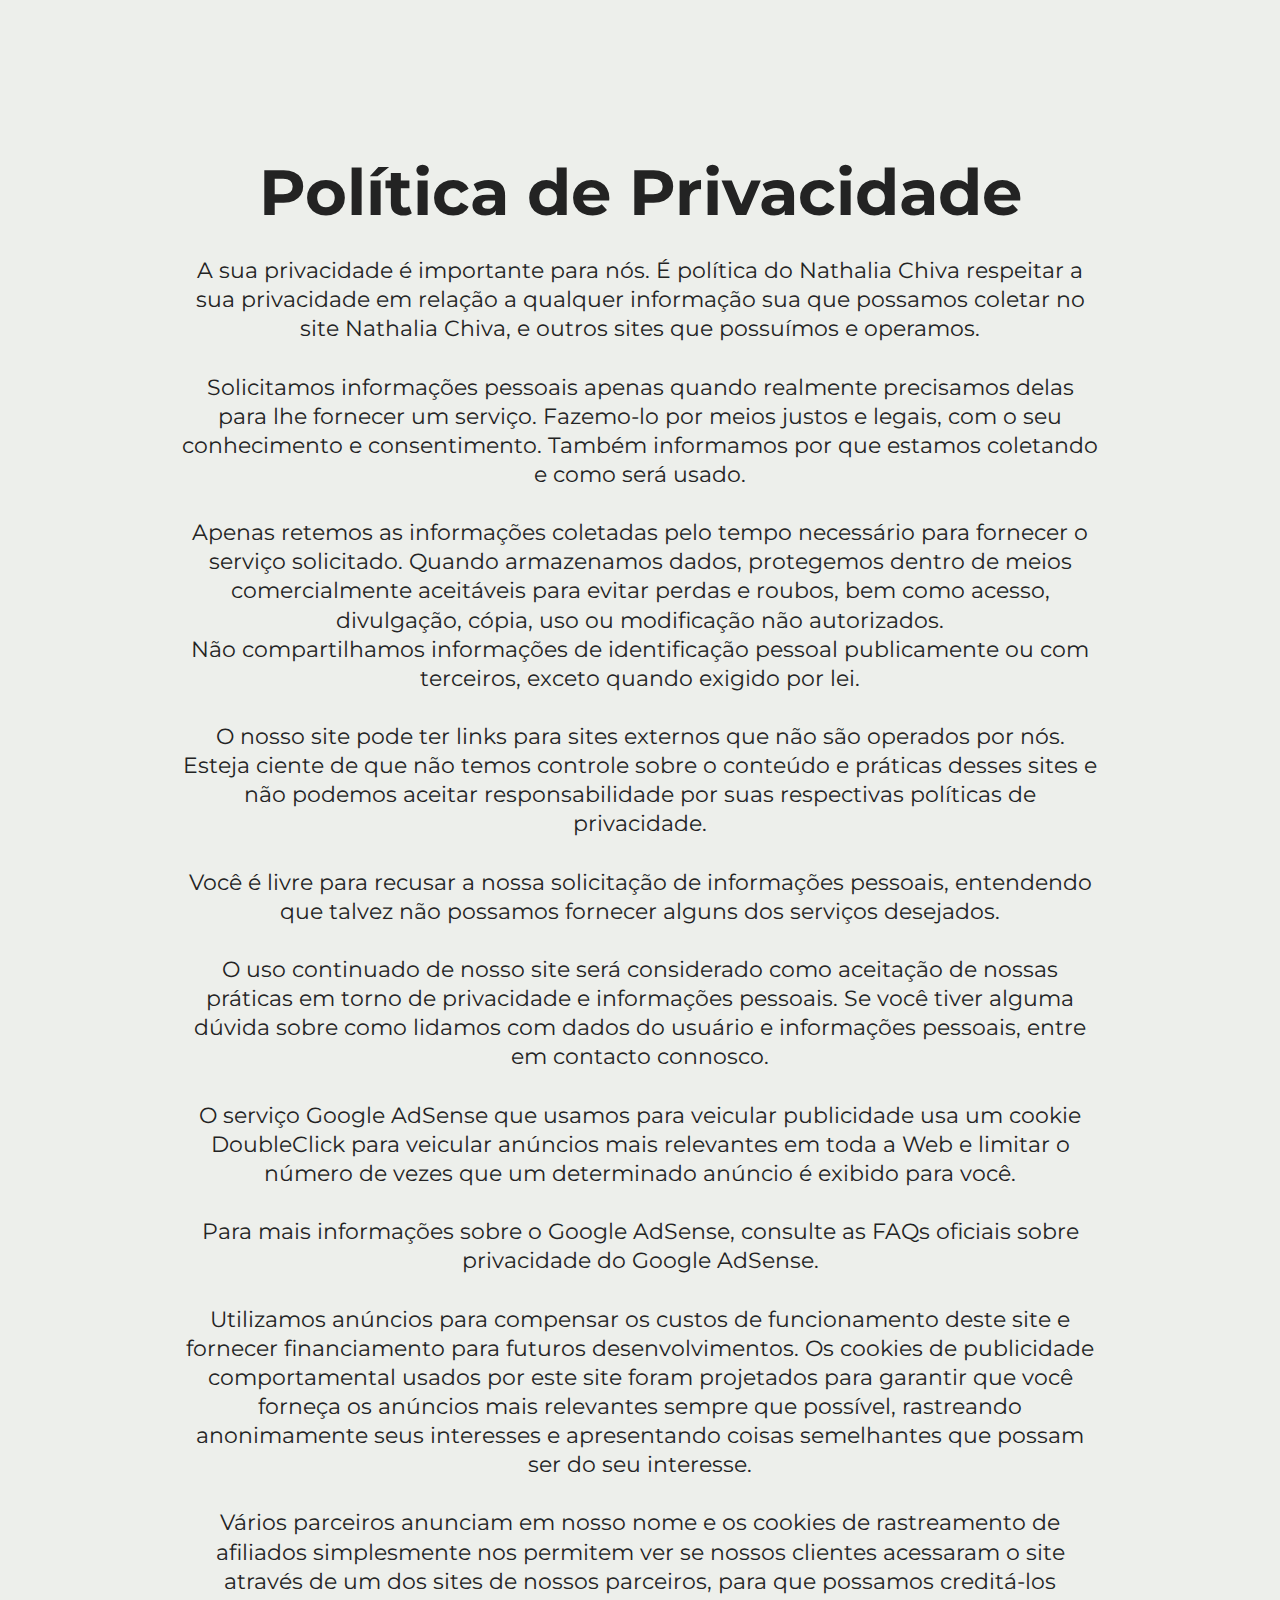
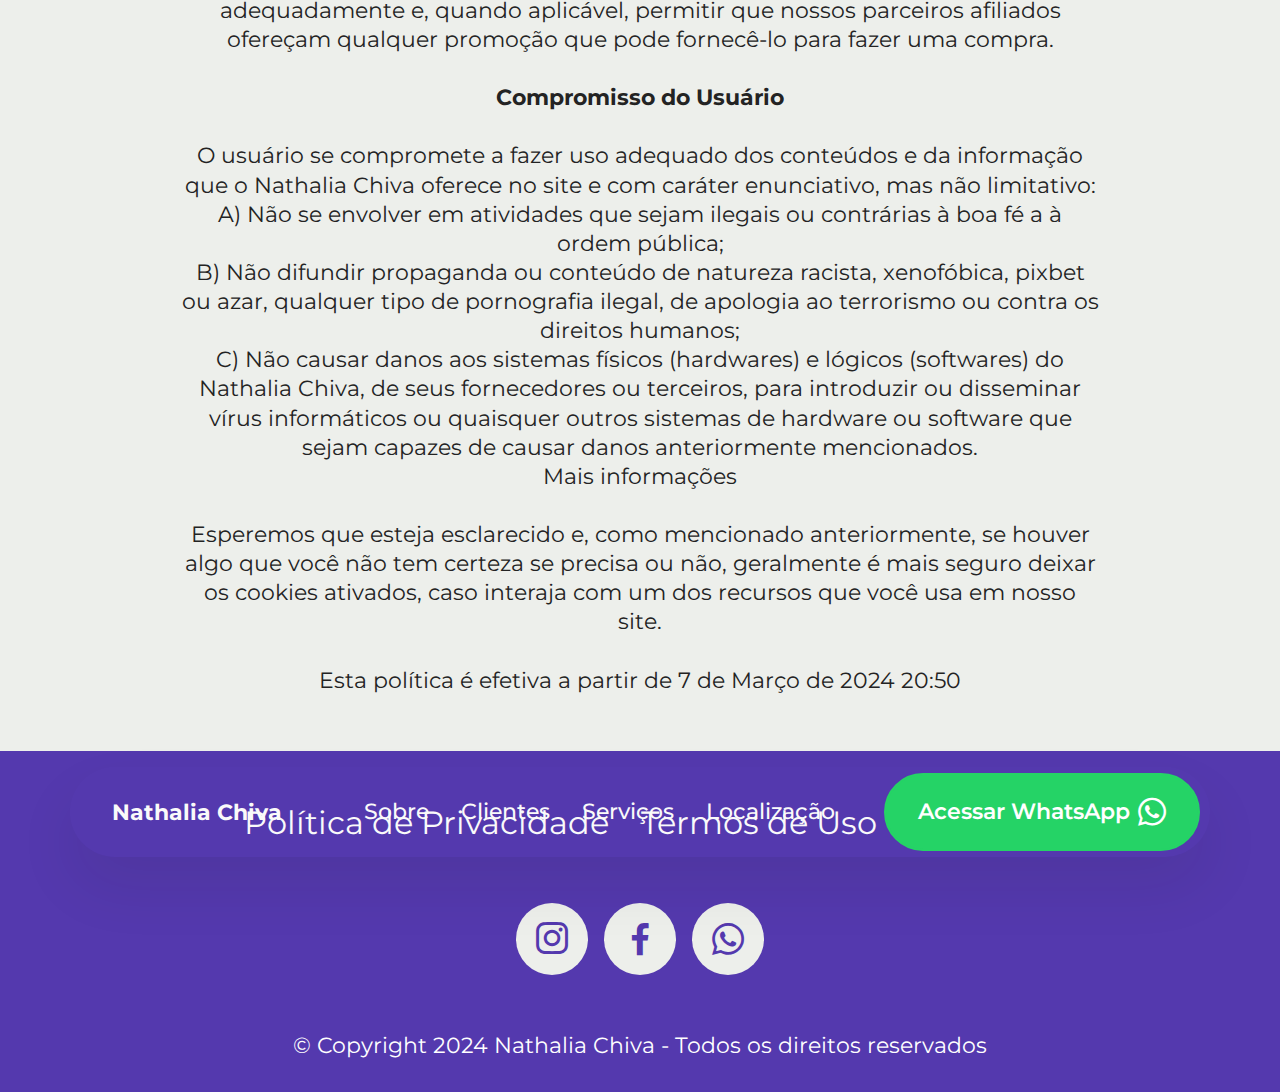
<file: privacidade.html>
<!DOCTYPE html>
<html  >
<head>
  <!-- Site made with Mobirise Website Builder v5.9.0, https://mobirise.com -->
  <meta charset="UTF-8">
  <meta http-equiv="X-UA-Compatible" content="IE=edge">
  <meta name="generator" content="Mobirise v5.9.0, mobirise.com">
  <meta name="viewport" content="width=device-width, initial-scale=1, minimum-scale=1">
  <link rel="shortcut icon" href="assets/images/logo.png" type="image/x-icon">
  <meta name="description" content="">
  
  
  <title>Política de Privacidade</title>
  <link rel="stylesheet" href="assets/web/assets/mobirise-icons2/mobirise2.css">
  <link rel="stylesheet" href="assets/bootstrap/css/bootstrap.min.css">
  <link rel="stylesheet" href="assets/bootstrap/css/bootstrap-grid.min.css">
  <link rel="stylesheet" href="assets/bootstrap/css/bootstrap-reboot.min.css">
  <link rel="stylesheet" href="assets/dropdown/css/style.css">
  <link rel="stylesheet" href="assets/socicon/css/styles.css">
  <link rel="stylesheet" href="assets/theme/css/style.css">
  <link rel="preload" href="https://fonts.googleapis.com/css?family=Montserrat:100,200,300,400,500,600,700,800,900,100i,200i,300i,400i,500i,600i,700i,800i,900i&display=swap" as="style" onload="this.onload=null;this.rel='stylesheet'">
  <noscript><link rel="stylesheet" href="https://fonts.googleapis.com/css?family=Montserrat:100,200,300,400,500,600,700,800,900,100i,200i,300i,400i,500i,600i,700i,800i,900i&display=swap"></noscript>
  <link rel="preload" as="style" href="assets/mobirise/css/mbr-additional.css"><link rel="stylesheet" href="assets/mobirise/css/mbr-additional.css" type="text/css">

  
  
  
</head>
<body>
  
  <section data-bs-version="5.1" class="article11 cid-u77R0v494R" id="article11-o">
    

    
    
    <div class="container">
        <div class="row justify-content-center">
            <div class="title col-md-12 col-lg-10">
                <h3 class="mbr-section-title mbr-fonts-style align-center mt-0 mb-0 display-2">
                <strong>Política de Privacidade</strong></h3>
                <h4 class="mbr-section-subtitle align-center mbr-fonts-style mt-4 display-7"><div>
</div><div>
</div><div>
</div><div>
</div><div>
</div><div>
</div><div>
</div><div>
</div><div>
</div><div>A sua privacidade é importante para nós. É política do Nathalia Chiva respeitar a sua privacidade em relação a qualquer informação sua que possamos coletar no site Nathalia Chiva, e outros sites que possuímos e operamos.
<br><br></div><div>Solicitamos informações pessoais apenas quando realmente precisamos delas para lhe fornecer um serviço. Fazemo-lo por meios justos e legais, com o seu conhecimento e consentimento. Também informamos por que estamos coletando e como será usado.
<br><br></div><div>Apenas retemos as informações coletadas pelo tempo necessário para fornecer o serviço solicitado. Quando armazenamos dados, protegemos dentro de meios comercialmente aceitáveis ​​para evitar perdas e roubos, bem como acesso, divulgação, cópia, uso ou modificação não autorizados.
</div><div>Não compartilhamos informações de identificação pessoal publicamente ou com terceiros, exceto quando exigido por lei.
<br><br></div><div>O nosso site pode ter links para sites externos que não são operados por nós. Esteja ciente de que não temos controle sobre o conteúdo e práticas desses sites e não podemos aceitar responsabilidade por suas respectivas políticas de privacidade.
<br><br></div><div>Você é livre para recusar a nossa solicitação de informações pessoais, entendendo que talvez não possamos fornecer alguns dos serviços desejados.
<br><br></div><div>O uso continuado de nosso site será considerado como aceitação de nossas práticas em torno de privacidade e informações pessoais. Se você tiver alguma dúvida sobre como lidamos com dados do usuário e informações pessoais, entre em contacto connosco.
<br><br></div><div>O serviço Google AdSense que usamos para veicular publicidade usa um cookie DoubleClick para veicular anúncios mais relevantes em toda a Web e limitar o número de vezes que um determinado anúncio é exibido para você.
<br><br></div><div>Para mais informações sobre o Google AdSense, consulte as FAQs oficiais sobre privacidade do Google AdSense.
<br><br></div><div>Utilizamos anúncios para compensar os custos de funcionamento deste site e fornecer financiamento para futuros desenvolvimentos. Os cookies de publicidade comportamental usados ​​por este site foram projetados para garantir que você forneça os anúncios mais relevantes sempre que possível, rastreando anonimamente seus interesses e apresentando coisas semelhantes que possam ser do seu interesse.
<br><br></div><div>Vários parceiros anunciam em nosso nome e os cookies de rastreamento de afiliados simplesmente nos permitem ver se nossos clientes acessaram o site através de um dos sites de nossos parceiros, para que possamos creditá-los adequadamente e, quando aplicável, permitir que nossos parceiros afiliados ofereçam qualquer promoção que pode fornecê-lo para fazer uma compra.
<br><br></div><div><strong>Compromisso do Usuário
</strong><br><br></div><div>O usuário se compromete a fazer uso adequado dos conteúdos e da informação que o Nathalia Chiva oferece no site e com caráter enunciativo, mas não limitativo:
</div><div>A) Não se envolver em atividades que sejam ilegais ou contrárias à boa fé a à ordem pública;
</div><div>B) Não difundir propaganda ou conteúdo de natureza racista, xenofóbica, pixbet ou azar, qualquer tipo de pornografia ilegal, de apologia ao terrorismo ou contra os direitos humanos;
</div><div>C) Não causar danos aos sistemas físicos (hardwares) e lógicos (softwares) do Nathalia Chiva, de seus fornecedores ou terceiros, para introduzir ou disseminar vírus informáticos ou quaisquer outros sistemas de hardware ou software que sejam capazes de causar danos anteriormente mencionados.
</div><div>Mais informações
<br><br></div><div>Esperemos que esteja esclarecido e, como mencionado anteriormente, se houver algo que você não tem certeza se precisa ou não, geralmente é mais seguro deixar os cookies ativados, caso interaja com um dos recursos que você usa em nosso site.
<br><br></div><div>Esta política é efetiva a partir de 7 de Março de 2024 20:50</div><div>
</div><div>
</div><div>
</div><div>
</div><div>
</div><div>
</div><div>
</div><div>
</div><div>
</div><div>
</div><div>
</div><div>
</div></h4>
                
            </div>
        </div>
    </div>
</section>

<section data-bs-version="5.1" class="menu menu1 cid-u77R0vio69" once="menu" id="menu01-p">
	

	<nav class="navbar navbar-dropdown navbar-expand-lg">
		<div class="container">
			<div class="navbar-brand">
				
				<span class="navbar-caption-wrap"><a class="navbar-caption text-white text-primary display-4" href="index.html">Nathalia Chiva</a></span>
			</div>
			<button class="navbar-toggler" type="button" data-toggle="collapse" data-bs-toggle="collapse" data-target="#navbarSupportedContent" data-bs-target="#navbarSupportedContent" aria-controls="navbarNavAltMarkup" aria-expanded="false" aria-label="Toggle navigation">
				<div class="hamburger">
					<span></span>
					<span></span>
					<span></span>
					<span></span>
				</div>
			</button>
			<div class="collapse navbar-collapse" id="navbarSupportedContent">
				<ul class="navbar-nav nav-dropdown" data-app-modern-menu="true"><li class="nav-item">
						<a class="nav-link link text-white text-primary display-4" href="index.html#features038-f">Sobre</a>
					</li>
					<li class="nav-item">
						<a class="nav-link link text-white text-primary display-4" href="index.html#features017-5" aria-expanded="false">Clientes</a>
					</li>
					<li class="nav-item">
						<a class="nav-link link text-white text-primary display-4" href="index.html#features05-g">Serviços</a>
					</li><li class="nav-item"><a class="nav-link link text-white text-primary display-4" href="index.html#map01-e">Localização</a></li></ul>
				
				<div class="navbar-buttons mbr-section-btn"><a class="btn btn-secondary display-4" href="https://api.whatsapp.com/send?phone=5516997571052&text=Oii%20Nathalia,%20acessei%20o%20seu%20site%20e%20gostaria%20de%20saber%20mais%20sobre%20o%20seu%20atendimento%20%F0%9F%98%80" target="_blank"><span class="socicon socicon-whatsapp mbr-iconfont mbr-iconfont-btn"></span>Acessar WhatsApp</a></div>
			</div>
		</div>
	</nav>
</section>

<section data-bs-version="5.1" class="footer3 cid-u77R0vAuib" once="footers" id="footer03-q">

        

    

    <div class="container">
        <div class="row">
            <div class="row-links">
                <ul class="header-menu">
                  
                  
                  
                  
                <li class="header-menu-item mbr-fonts-style display-5"><a href="privacidade.html" class="text-white text-primary" target="_blank">Política de Privacidade</a></li><li class="header-menu-item mbr-fonts-style display-5"><a href="termos.html" class="text-white text-primary" target="_blank">Termos de Uso</a></li><li class="header-menu-item mbr-fonts-style display-5"><a href="https://api.whatsapp.com/send?phone=5516997571052&text=Oii%20Nathalia,%20acessei%20o%20seu%20site%20e%20gostaria%20de%20saber%20mais%20sobre%20o%20seu%20atendimento%20%F0%9F%98%80" class="text-danger text-primary" target="_blank">Contato</a></li></ul>
              </div>

            <div class="col-12 mt-4">
                <div class="social-row">
                    <div class="soc-item">
                        <a href="https://mobiri.se/" target="_blank">
                            <span class="mbr-iconfont display-7 socicon-instagram socicon"></span>
                        </a>
                    </div>
                    <div class="soc-item">
                        <a href="https://mobiri.se/" target="_blank">
                            <span class="mbr-iconfont socicon-facebook socicon"></span>
                        </a>
                    </div>
                    <div class="soc-item">
                        <a href="https://api.whatsapp.com/send?phone=5516997571052&text=Oii%20Nathalia,%20acessei%20o%20seu%20site%20e%20gostaria%20de%20saber%20mais%20sobre%20o%20seu%20atendimento%20%F0%9F%98%80" target="_blank">
                            <span class="mbr-iconfont socicon-whatsapp socicon"></span>
                        </a>
                    </div>
                    
                    
                </div>
            </div>
            <div class="col-12 mt-5">
                <p class="mbr-fonts-style copyright display-7">
                    © Copyright 2024 Nathalia Chiva - Todos os direitos reservados</p>
            </div>
        </div>
    </div>
</section>


<script src="assets/bootstrap/js/bootstrap.bundle.min.js"></script>
  <script src="assets/smoothscroll/smooth-scroll.js"></script>
  <script src="assets/ytplayer/index.js"></script>
  <script src="assets/dropdown/js/navbar-dropdown.js"></script>
  <script src="assets/theme/js/script.js"></script>
  
  
  
</body>
</html>
</file>
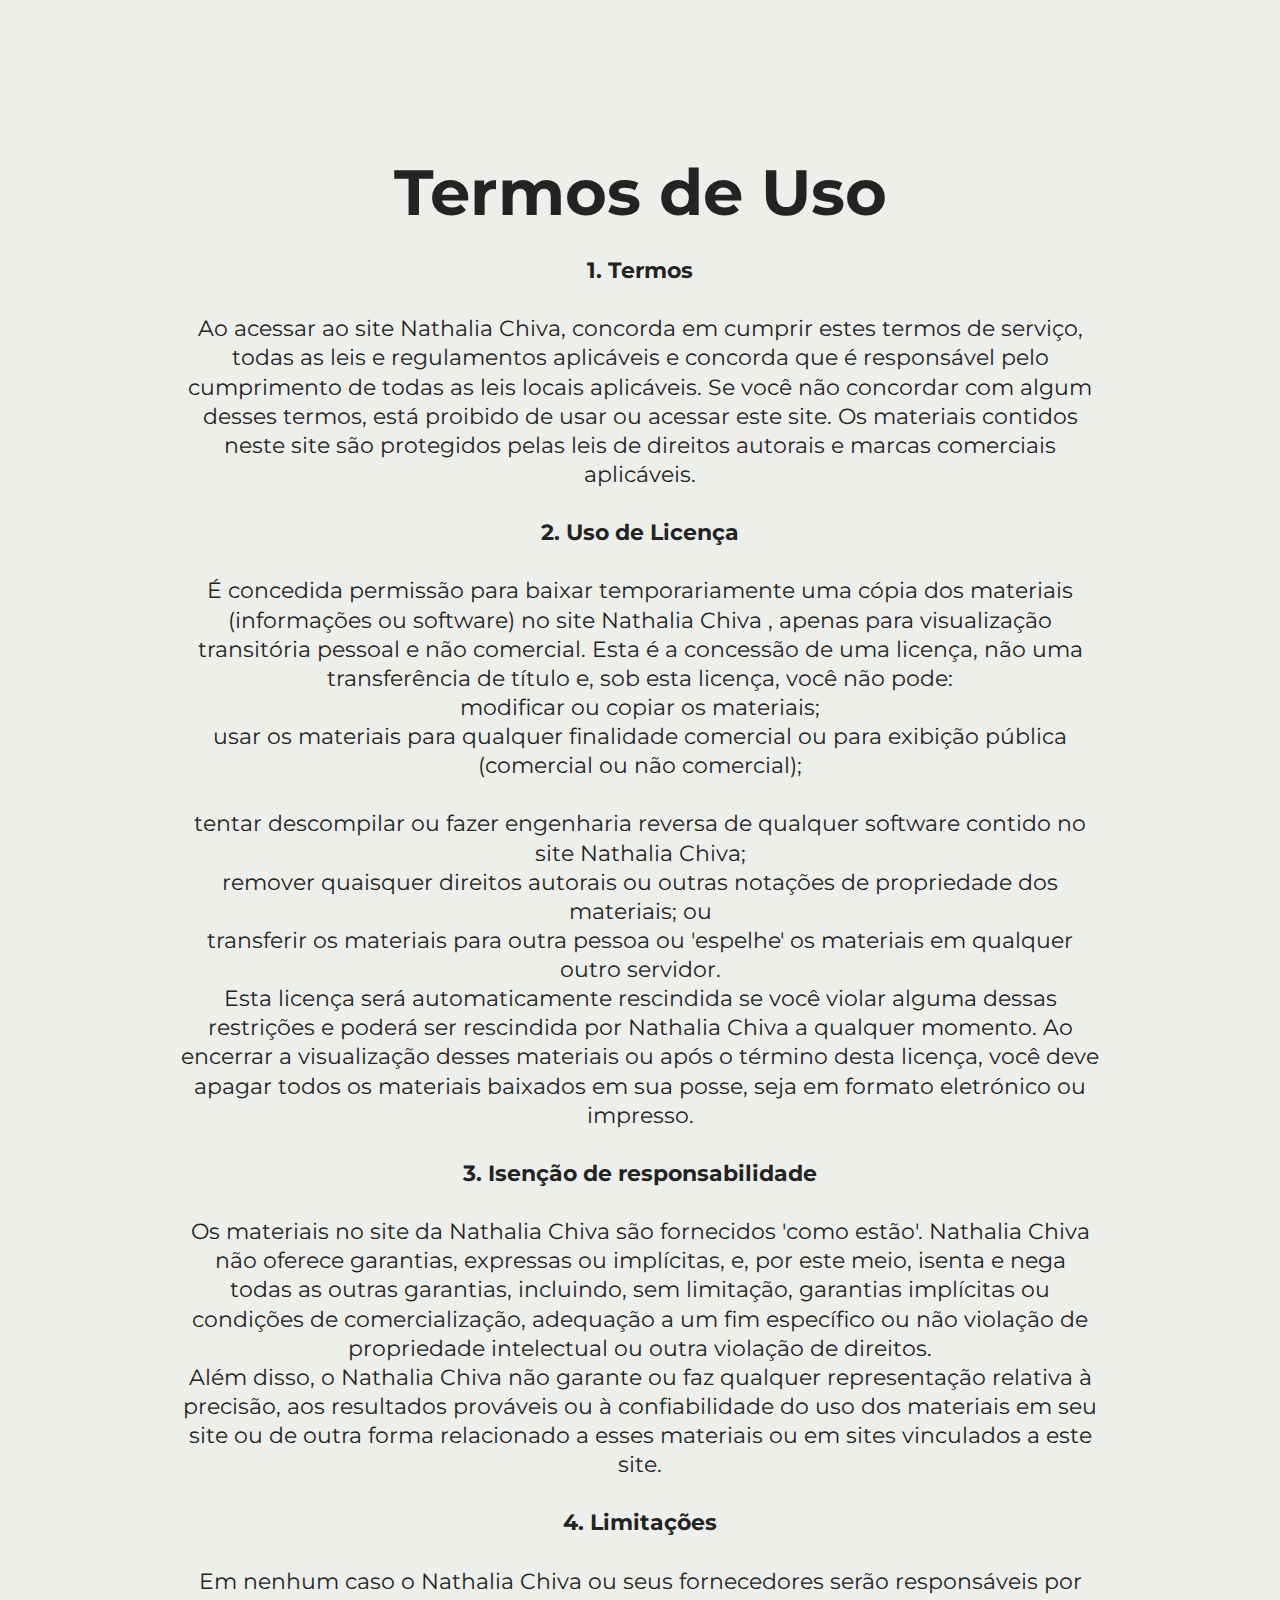
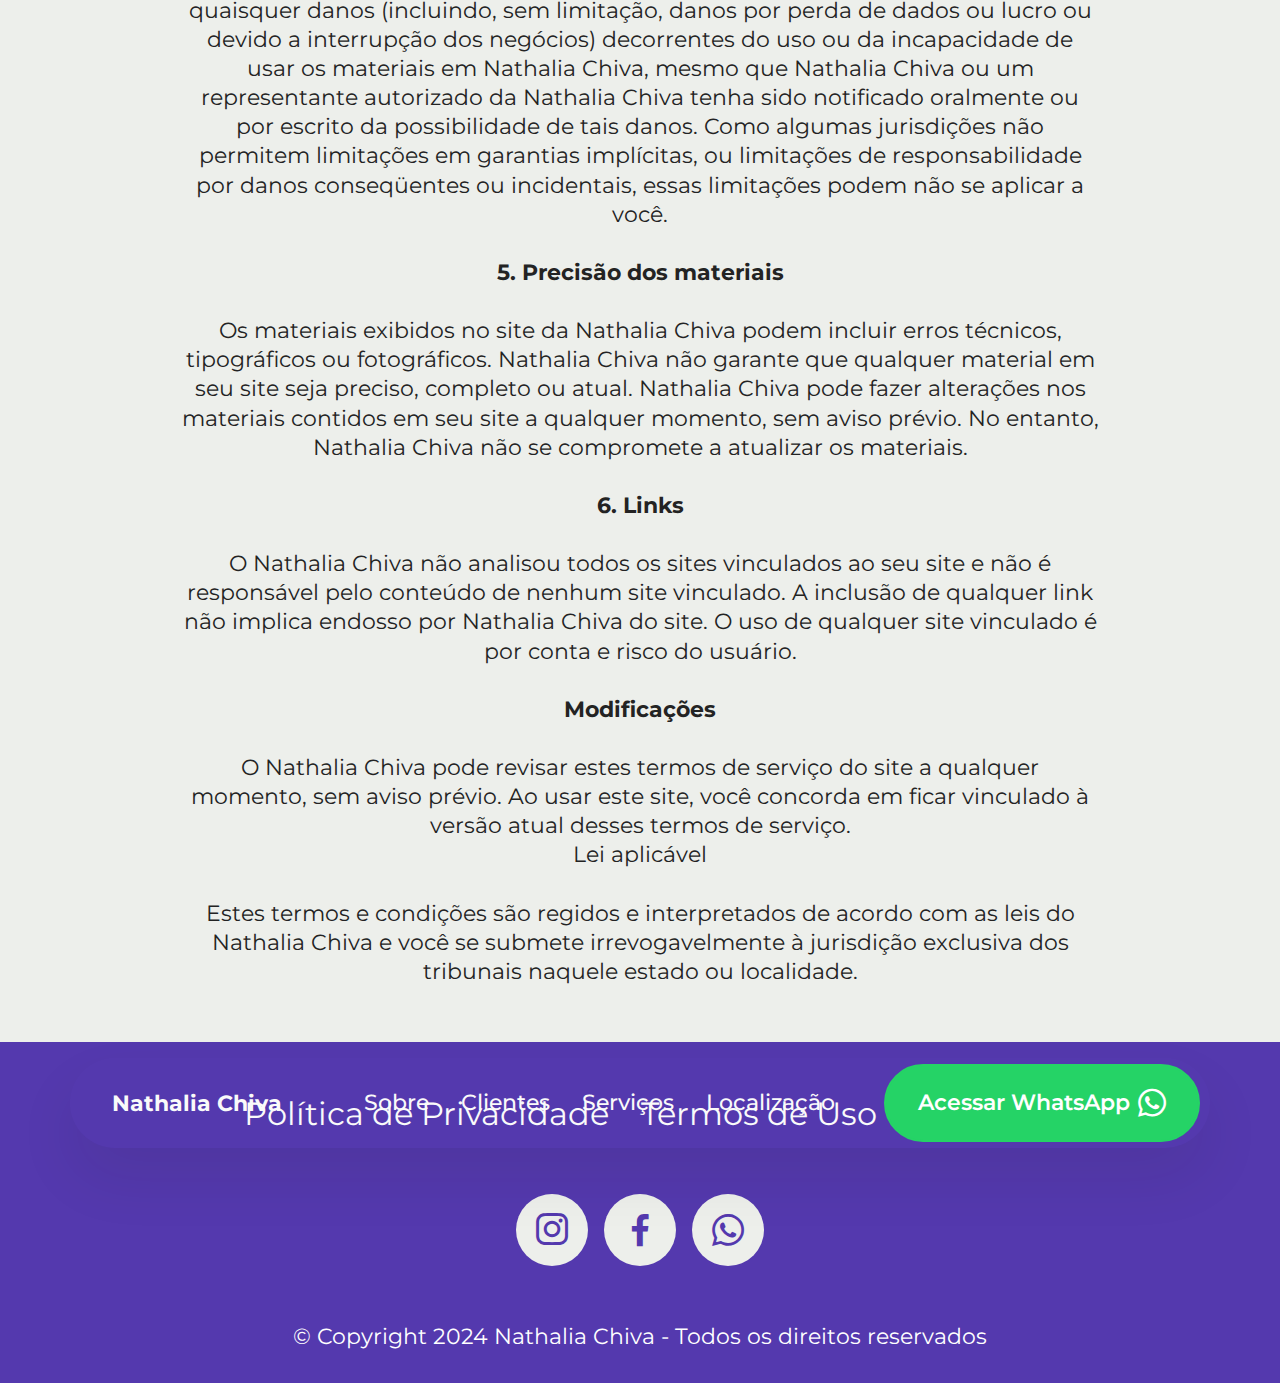
<file: termos.html>
<!DOCTYPE html>
<html  >
<head>
  <!-- Site made with Mobirise Website Builder v5.9.0, https://mobirise.com -->
  <meta charset="UTF-8">
  <meta http-equiv="X-UA-Compatible" content="IE=edge">
  <meta name="generator" content="Mobirise v5.9.0, mobirise.com">
  <meta name="viewport" content="width=device-width, initial-scale=1, minimum-scale=1">
  <link rel="shortcut icon" href="assets/images/logo.png" type="image/x-icon">
  <meta name="description" content="">
  
  
  <title>Termos de Uso</title>
  <link rel="stylesheet" href="assets/web/assets/mobirise-icons2/mobirise2.css">
  <link rel="stylesheet" href="assets/bootstrap/css/bootstrap.min.css">
  <link rel="stylesheet" href="assets/bootstrap/css/bootstrap-grid.min.css">
  <link rel="stylesheet" href="assets/bootstrap/css/bootstrap-reboot.min.css">
  <link rel="stylesheet" href="assets/dropdown/css/style.css">
  <link rel="stylesheet" href="assets/socicon/css/styles.css">
  <link rel="stylesheet" href="assets/theme/css/style.css">
  <link rel="preload" href="https://fonts.googleapis.com/css?family=Montserrat:100,200,300,400,500,600,700,800,900,100i,200i,300i,400i,500i,600i,700i,800i,900i&display=swap" as="style" onload="this.onload=null;this.rel='stylesheet'">
  <noscript><link rel="stylesheet" href="https://fonts.googleapis.com/css?family=Montserrat:100,200,300,400,500,600,700,800,900,100i,200i,300i,400i,500i,600i,700i,800i,900i&display=swap"></noscript>
  <link rel="preload" as="style" href="assets/mobirise/css/mbr-additional.css"><link rel="stylesheet" href="assets/mobirise/css/mbr-additional.css" type="text/css">

  
  
  
</head>
<body>
  
  <section data-bs-version="5.1" class="article11 cid-u77QClGGHM" id="article11-n">
    

    
    
    <div class="container">
        <div class="row justify-content-center">
            <div class="title col-md-12 col-lg-10">
                <h3 class="mbr-section-title mbr-fonts-style align-center mt-0 mb-0 display-2">
                <strong>Termos de Uso</strong></h3>
                <h4 class="mbr-section-subtitle align-center mbr-fonts-style mt-4 display-7"><strong>1. Termos
<br><br></strong><div>Ao acessar ao site Nathalia Chiva, concorda em cumprir estes termos de serviço, todas as leis e regulamentos aplicáveis ​​e concorda que é responsável pelo cumprimento de todas as leis locais aplicáveis. Se você não concordar com algum desses termos, está proibido de usar ou acessar este site. Os materiais contidos neste site são protegidos pelas leis de direitos autorais e marcas comerciais aplicáveis.
<br><br></div><div><strong>2. Uso de Licença
<br><br></strong></div><div>É concedida permissão para baixar temporariamente uma cópia dos materiais (informações ou software) no site Nathalia Chiva , apenas para visualização transitória pessoal e não comercial. Esta é a concessão de uma licença, não uma transferência de título e, sob esta licença, você não pode: 
</div><div>modificar ou copiar os materiais; 
</div><div>usar os materiais para qualquer finalidade comercial ou para exibição pública (comercial ou não comercial); 
<br><br></div><div>tentar descompilar ou fazer engenharia reversa de qualquer software contido no site Nathalia Chiva; 
</div><div>remover quaisquer direitos autorais ou outras notações de propriedade dos materiais; ou 
</div><div>transferir os materiais para outra pessoa ou 'espelhe' os materiais em qualquer outro servidor.
</div><div>Esta licença será automaticamente rescindida se você violar alguma dessas restrições e poderá ser rescindida por Nathalia Chiva a qualquer momento. Ao encerrar a visualização desses materiais ou após o término desta licença, você deve apagar todos os materiais baixados em sua posse, seja em formato eletrónico ou impresso.
<br><br></div><div><strong>3. Isenção de responsabilidade
</strong><br><br></div><div>Os materiais no site da Nathalia Chiva são fornecidos 'como estão'. Nathalia Chiva não oferece garantias, expressas ou implícitas, e, por este meio, isenta e nega todas as outras garantias, incluindo, sem limitação, garantias implícitas ou condições de comercialização, adequação a um fim específico ou não violação de propriedade intelectual ou outra violação de direitos.
</div><div>Além disso, o Nathalia Chiva não garante ou faz qualquer representação relativa à precisão, aos resultados prováveis ​​ou à confiabilidade do uso dos materiais em seu site ou de outra forma relacionado a esses materiais ou em sites vinculados a este site.
<br><br></div><div><strong>4. Limitações
</strong><br><br></div><div>Em nenhum caso o Nathalia Chiva ou seus fornecedores serão responsáveis ​​por quaisquer danos (incluindo, sem limitação, danos por perda de dados ou lucro ou devido a interrupção dos negócios) decorrentes do uso ou da incapacidade de usar os materiais em Nathalia Chiva, mesmo que Nathalia Chiva ou um representante autorizado da Nathalia Chiva tenha sido notificado oralmente ou por escrito da possibilidade de tais danos. Como algumas jurisdições não permitem limitações em garantias implícitas, ou limitações de responsabilidade por danos conseqüentes ou incidentais, essas limitações podem não se aplicar a você.
<br><br></div><div><strong>5. Precisão dos materiais
</strong><br><br></div><div>Os materiais exibidos no site da Nathalia Chiva podem incluir erros técnicos, tipográficos ou fotográficos. Nathalia Chiva não garante que qualquer material em seu site seja preciso, completo ou atual. Nathalia Chiva pode fazer alterações nos materiais contidos em seu site a qualquer momento, sem aviso prévio. No entanto, Nathalia Chiva não se compromete a atualizar os materiais.
<br><br></div><div><strong>6. Links
</strong><br><br></div><div>O Nathalia Chiva não analisou todos os sites vinculados ao seu site e não é responsável pelo conteúdo de nenhum site vinculado. A inclusão de qualquer link não implica endosso por Nathalia Chiva do site. O uso de qualquer site vinculado é por conta e risco do usuário.
<br><br></div><div><strong>Modificações
</strong><br><br></div><div>O Nathalia Chiva pode revisar estes termos de serviço do site a qualquer momento, sem aviso prévio. Ao usar este site, você concorda em ficar vinculado à versão atual desses termos de serviço.
</div><div>Lei aplicável
<br><br></div><div>Estes termos e condições são regidos e interpretados de acordo com as leis do Nathalia Chiva e você se submete irrevogavelmente à jurisdição exclusiva dos tribunais naquele estado ou localidade.</div><div>
</div><div>
</div><div>
</div><div>
</div><div>
</div><div>
</div><div>
</div><div>
</div><div>
</div></h4>
                
            </div>
        </div>
    </div>
</section>

<section data-bs-version="5.1" class="menu menu1 cid-u4VIktjNKc" once="menu" id="menu01-l">
	

	<nav class="navbar navbar-dropdown navbar-expand-lg">
		<div class="container">
			<div class="navbar-brand">
				
				<span class="navbar-caption-wrap"><a class="navbar-caption text-white text-primary display-4" href="index.html">Nathalia Chiva</a></span>
			</div>
			<button class="navbar-toggler" type="button" data-toggle="collapse" data-bs-toggle="collapse" data-target="#navbarSupportedContent" data-bs-target="#navbarSupportedContent" aria-controls="navbarNavAltMarkup" aria-expanded="false" aria-label="Toggle navigation">
				<div class="hamburger">
					<span></span>
					<span></span>
					<span></span>
					<span></span>
				</div>
			</button>
			<div class="collapse navbar-collapse" id="navbarSupportedContent">
				<ul class="navbar-nav nav-dropdown" data-app-modern-menu="true"><li class="nav-item">
						<a class="nav-link link text-white text-primary display-4" href="index.html#features038-f">Sobre</a>
					</li>
					<li class="nav-item">
						<a class="nav-link link text-white text-primary display-4" href="index.html#features017-5" aria-expanded="false">Clientes</a>
					</li>
					<li class="nav-item">
						<a class="nav-link link text-white text-primary display-4" href="index.html#features05-g">Serviços</a>
					</li><li class="nav-item"><a class="nav-link link text-white text-primary display-4" href="index.html#map01-e">Localização</a></li></ul>
				
				<div class="navbar-buttons mbr-section-btn"><a class="btn btn-secondary display-4" href="https://api.whatsapp.com/send?phone=5516997571052&text=Oii%20Nathalia,%20acessei%20o%20seu%20site%20e%20gostaria%20de%20saber%20mais%20sobre%20o%20seu%20atendimento%20%F0%9F%98%80" target="_blank"><span class="socicon socicon-whatsapp mbr-iconfont mbr-iconfont-btn"></span>Acessar WhatsApp</a></div>
			</div>
		</div>
	</nav>
</section>

<section data-bs-version="5.1" class="footer3 cid-u4VJleFw4C" once="footers" id="footer03-m">

        

    

    <div class="container">
        <div class="row">
            <div class="row-links">
                <ul class="header-menu">
                  
                  
                  
                  
                <li class="header-menu-item mbr-fonts-style display-5"><a href="privacidade.html" class="text-white text-primary" target="_blank">Política de Privacidade</a></li><li class="header-menu-item mbr-fonts-style display-5"><a href="termos.html" class="text-white text-primary" target="_blank">Termos de Uso</a></li><li class="header-menu-item mbr-fonts-style display-5"><a href="https://api.whatsapp.com/send?phone=5516997571052&text=Oii%20Nathalia,%20acessei%20o%20seu%20site%20e%20gostaria%20de%20saber%20mais%20sobre%20o%20seu%20atendimento%20%F0%9F%98%80" class="text-danger text-primary" target="_blank">Contato</a></li></ul>
              </div>

            <div class="col-12 mt-4">
                <div class="social-row">
                    <div class="soc-item">
                        <a href="https://mobiri.se/" target="_blank">
                            <span class="mbr-iconfont display-7 socicon-instagram socicon"></span>
                        </a>
                    </div>
                    <div class="soc-item">
                        <a href="https://mobiri.se/" target="_blank">
                            <span class="mbr-iconfont socicon-facebook socicon"></span>
                        </a>
                    </div>
                    <div class="soc-item">
                        <a href="https://api.whatsapp.com/send?phone=5516997571052&text=Oii%20Nathalia,%20acessei%20o%20seu%20site%20e%20gostaria%20de%20saber%20mais%20sobre%20o%20seu%20atendimento%20%F0%9F%98%80" target="_blank">
                            <span class="mbr-iconfont socicon-whatsapp socicon"></span>
                        </a>
                    </div>
                    
                    
                </div>
            </div>
            <div class="col-12 mt-5">
                <p class="mbr-fonts-style copyright display-7">
                    © Copyright 2024 Nathalia Chiva - Todos os direitos reservados</p>
            </div>
        </div>
    </div>
</section>


<script src="assets/bootstrap/js/bootstrap.bundle.min.js"></script>
  <script src="assets/smoothscroll/smooth-scroll.js"></script>
  <script src="assets/ytplayer/index.js"></script>
  <script src="assets/dropdown/js/navbar-dropdown.js"></script>
  <script src="assets/theme/js/script.js"></script>
  
  
  
</body>
</html>
</file>
<file: assets/web/assets/mobirise-icons2/mobirise2.css>
@font-face {
  font-family: 'Moririse2';
  font-display: swap;
  src:  url('mobirise2.eot?f2bix4');
  src:  url('mobirise2.eot?f2bix4#iefix') format('embedded-opentype'),
    url('mobirise2.ttf?f2bix4') format('truetype'),
    url('mobirise2.woff?f2bix4') format('woff'),
    url('mobirise2.svg?f2bix4#mobirise2') format('svg');
  font-weight: normal;
  font-style: normal;
}

[class^="mobi-"], [class*=" mobi-"] {
  /* use !important to prevent issues with browser extensions that change fonts */
  font-family: 'Moririse2' !important;
  speak: none;
  font-style: normal;
  font-weight: normal;
  font-variant: normal;
  text-transform: none;
  line-height: 1;

  /* Better Font Rendering =========== */
  -webkit-font-smoothing: antialiased;
  -moz-osx-font-smoothing: grayscale;
}

.mobi-mbri-add-submenu:before {
  content: "\e900";
}
.mobi-mbri-alert:before {
  content: "\e901";
}
.mobi-mbri-align-center:before {
  content: "\e902";
}
.mobi-mbri-align-justify:before {
  content: "\e903";
}
.mobi-mbri-align-left:before {
  content: "\e904";
}
.mobi-mbri-align-right:before {
  content: "\e905";
}
.mobi-mbri-android:before {
  content: "\e906";
}
.mobi-mbri-apple:before {
  content: "\e907";
}
.mobi-mbri-arrow-down:before {
  content: "\e908";
}
.mobi-mbri-arrow-next:before {
  content: "\e909";
}
.mobi-mbri-arrow-prev:before {
  content: "\e90a";
}
.mobi-mbri-arrow-up:before {
  content: "\e90b";
}
.mobi-mbri-bold:before {
  content: "\e90c";
}
.mobi-mbri-bookmark:before {
  content: "\e90d";
}
.mobi-mbri-bootstrap:before {
  content: "\e90e";
}
.mobi-mbri-briefcase:before {
  content: "\e90f";
}
.mobi-mbri-browse:before {
  content: "\e910";
}
.mobi-mbri-bulleted-list:before {
  content: "\e911";
}
.mobi-mbri-calendar:before {
  content: "\e912";
}
.mobi-mbri-camera:before {
  content: "\e913";
}
.mobi-mbri-cart-add:before {
  content: "\e914";
}
.mobi-mbri-cart-full:before {
  content: "\e915";
}
.mobi-mbri-cash:before {
  content: "\e916";
}
.mobi-mbri-change-style:before {
  content: "\e917";
}
.mobi-mbri-chat:before {
  content: "\e918";
}
.mobi-mbri-clock:before {
  content: "\e919";
}
.mobi-mbri-close:before {
  content: "\e91a";
}
.mobi-mbri-cloud:before {
  content: "\e91b";
}
.mobi-mbri-code:before {
  content: "\e91c";
}
.mobi-mbri-contact-form:before {
  content: "\e91d";
}
.mobi-mbri-credit-card:before {
  content: "\e91e";
}
.mobi-mbri-cursor-click:before {
  content: "\e91f";
}
.mobi-mbri-cust-feedback:before {
  content: "\e920";
}
.mobi-mbri-database:before {
  content: "\e921";
}
.mobi-mbri-delivery:before {
  content: "\e922";
}
.mobi-mbri-desktop:before {
  content: "\e923";
}
.mobi-mbri-devices:before {
  content: "\e924";
}
.mobi-mbri-down:before {
  content: "\e925";
}
.mobi-mbri-download-2:before {
  content: "\e926";
}
.mobi-mbri-download:before {
  content: "\e927";
}
.mobi-mbri-drag-n-drop-2:before {
  content: "\e928";
}
.mobi-mbri-drag-n-drop:before {
  content: "\e929";
}
.mobi-mbri-edit-2:before {
  content: "\e92a";
}
.mobi-mbri-edit:before {
  content: "\e92b";
}
.mobi-mbri-error:before {
  content: "\e92c";
}
.mobi-mbri-extension:before {
  content: "\e92d";
}
.mobi-mbri-features:before {
  content: "\e92e";
}
.mobi-mbri-file:before {
  content: "\e92f";
}
.mobi-mbri-flag:before {
  content: "\e930";
}
.mobi-mbri-folder:before {
  content: "\e931";
}
.mobi-mbri-gift:before {
  content: "\e932";
}
.mobi-mbri-github:before {
  content: "\e933";
}
.mobi-mbri-globe-2:before {
  content: "\e934";
}
.mobi-mbri-globe:before {
  content: "\e935";
}
.mobi-mbri-growing-chart:before {
  content: "\e936";
}
.mobi-mbri-hearth:before {
  content: "\e937";
}
.mobi-mbri-help:before {
  content: "\e938";
}
.mobi-mbri-home:before {
  content: "\e939";
}
.mobi-mbri-hot-cup:before {
  content: "\e93a";
}
.mobi-mbri-idea:before {
  content: "\e93b";
}
.mobi-mbri-image-gallery:before {
  content: "\e93c";
}
.mobi-mbri-image-slider:before {
  content: "\e93d";
}
.mobi-mbri-info:before {
  content: "\e93e";
}
.mobi-mbri-italic:before {
  content: "\e93f";
}
.mobi-mbri-key:before {
  content: "\e940";
}
.mobi-mbri-laptop:before {
  content: "\e941";
}
.mobi-mbri-layers:before {
  content: "\e942";
}
.mobi-mbri-left-right:before {
  content: "\e943";
}
.mobi-mbri-left:before {
  content: "\e944";
}
.mobi-mbri-letter:before {
  content: "\e945";
}
.mobi-mbri-like:before {
  content: "\e946";
}
.mobi-mbri-link:before {
  content: "\e947";
}
.mobi-mbri-lock:before {
  content: "\e948";
}
.mobi-mbri-login:before {
  content: "\e949";
}
.mobi-mbri-logout:before {
  content: "\e94a";
}
.mobi-mbri-magic-stick:before {
  content: "\e94b";
}
.mobi-mbri-map-pin:before {
  content: "\e94c";
}
.mobi-mbri-menu:before {
  content: "\e94d";
}
.mobi-mbri-mobile-2:before {
  content: "\e94e";
}
.mobi-mbri-mobile-horizontal:before {
  content: "\e94f";
}
.mobi-mbri-mobile:before {
  content: "\e950";
}
.mobi-mbri-mobirise:before {
  content: "\e951";
}
.mobi-mbri-more-horizontal:before {
  content: "\e952";
}
.mobi-mbri-more-vertical:before {
  content: "\e953";
}
.mobi-mbri-music:before {
  content: "\e954";
}
.mobi-mbri-new-file:before {
  content: "\e955";
}
.mobi-mbri-numbered-list:before {
  content: "\e956";
}
.mobi-mbri-opened-folder:before {
  content: "\e957";
}
.mobi-mbri-pages:before {
  content: "\e958";
}
.mobi-mbri-paper-plane:before {
  content: "\e959";
}
.mobi-mbri-paperclip:before {
  content: "\e95a";
}
.mobi-mbri-phone:before {
  content: "\e95b";
}
.mobi-mbri-photo:before {
  content: "\e95c";
}
.mobi-mbri-photos:before {
  content: "\e95d";
}
.mobi-mbri-pin:before {
  content: "\e95e";
}
.mobi-mbri-play:before {
  content: "\e95f";
}
.mobi-mbri-plus:before {
  content: "\e960";
}
.mobi-mbri-preview:before {
  content: "\e961";
}
.mobi-mbri-print:before {
  content: "\e962";
}
.mobi-mbri-protect:before {
  content: "\e963";
}
.mobi-mbri-question:before {
  content: "\e964";
}
.mobi-mbri-quote-left:before {
  content: "\e965";
}
.mobi-mbri-quote-right:before {
  content: "\e966";
}
.mobi-mbri-redo:before {
  content: "\e967";
}
.mobi-mbri-refresh:before {
  content: "\e968";
}
.mobi-mbri-responsive-2:before {
  content: "\e969";
}
.mobi-mbri-responsive:before {
  content: "\e96a";
}
.mobi-mbri-right:before {
  content: "\e96b";
}
.mobi-mbri-rocket:before {
  content: "\e96c";
}
.mobi-mbri-sad-face:before {
  content: "\e96d";
}
.mobi-mbri-sale:before {
  content: "\e96e";
}
.mobi-mbri-save:before {
  content: "\e96f";
}
.mobi-mbri-search:before {
  content: "\e970";
}
.mobi-mbri-setting-2:before {
  content: "\e971";
}
.mobi-mbri-setting-3:before {
  content: "\e972";
}
.mobi-mbri-setting:before {
  content: "\e973";
}
.mobi-mbri-share:before {
  content: "\e974";
}
.mobi-mbri-shopping-bag:before {
  content: "\e975";
}
.mobi-mbri-shopping-basket:before {
  content: "\e976";
}
.mobi-mbri-shopping-cart:before {
  content: "\e977";
}
.mobi-mbri-sites:before {
  content: "\e978";
}
.mobi-mbri-smile-face:before {
  content: "\e979";
}
.mobi-mbri-speed:before {
  content: "\e97a";
}
.mobi-mbri-star:before {
  content: "\e97b";
}
.mobi-mbri-success:before {
  content: "\e97c";
}
.mobi-mbri-sun:before {
  content: "\e97d";
}
.mobi-mbri-sun2:before {
  content: "\e97e";
}
.mobi-mbri-tablet-vertical:before {
  content: "\e97f";
}
.mobi-mbri-tablet:before {
  content: "\e980";
}
.mobi-mbri-target:before {
  content: "\e981";
}
.mobi-mbri-timer:before {
  content: "\e982";
}
.mobi-mbri-to-ftp:before {
  content: "\e983";
}
.mobi-mbri-to-local-drive:before {
  content: "\e984";
}
.mobi-mbri-touch-swipe:before {
  content: "\e985";
}
.mobi-mbri-touch:before {
  content: "\e986";
}
.mobi-mbri-trash:before {
  content: "\e987";
}
.mobi-mbri-underline:before {
  content: "\e988";
}
.mobi-mbri-undo:before {
  content: "\e989";
}
.mobi-mbri-unlink:before {
  content: "\e98a";
}
.mobi-mbri-unlock:before {
  content: "\e98b";
}
.mobi-mbri-up-down:before {
  content: "\e98c";
}
.mobi-mbri-up:before {
  content: "\e98d";
}
.mobi-mbri-update:before {
  content: "\e98e";
}
.mobi-mbri-upload-2:before {
  content: "\e98f";
}
.mobi-mbri-upload:before {
  content: "\e990";
}
.mobi-mbri-user-2:before {
  content: "\e991";
}
.mobi-mbri-user:before {
  content: "\e992";
}
.mobi-mbri-users:before {
  content: "\e993";
}
.mobi-mbri-video-play:before {
  content: "\e994";
}
.mobi-mbri-video:before {
  content: "\e995";
}
.mobi-mbri-watch:before {
  content: "\e996";
}
.mobi-mbri-website-theme-2:before {
  content: "\e997";
}
.mobi-mbri-website-theme:before {
  content: "\e998";
}
.mobi-mbri-wifi:before {
  content: "\e999";
}
.mobi-mbri-windows:before {
  content: "\e99a";
}
.mobi-mbri-zoom-in:before {
  content: "\e99b";
}
.mobi-mbri-zoom-out:before {
  content: "\e99c";
}
</file>
<file: assets/dropdown/css/style.css>
.navbar-dropdown {
  left: 0;
  padding: 0;
  position: absolute;
  right: 0;
  top: 0;
  transition: all 0.45s ease;
  z-index: 1030;
  background: #282828; }
  .navbar-dropdown .navbar-logo {
    margin-right: 0.8rem;
    transition: margin 0.3s ease-in-out;
    vertical-align: middle; }
    .navbar-dropdown .navbar-logo img {
      height: 3.125rem;
      transition: all 0.3s ease-in-out; }
    .navbar-dropdown .navbar-logo.mbr-iconfont {
      font-size: 3.125rem;
      line-height: 3.125rem; }
  .navbar-dropdown .navbar-caption {
    font-weight: 700;
    white-space: normal;
    vertical-align: -4px;
    line-height: 3.125rem !important; }
    .navbar-dropdown .navbar-caption, .navbar-dropdown .navbar-caption:hover {
      color: inherit;
      text-decoration: none; }
  .navbar-dropdown .mbr-iconfont + .navbar-caption {
    vertical-align: -1px; }
  .navbar-dropdown.navbar-fixed-top {
    position: fixed; }
  .navbar-dropdown .navbar-brand span {
    vertical-align: -4px; }
  .navbar-dropdown.bg-color.transparent {
    background: none; }
  .navbar-dropdown.navbar-short .navbar-brand {
    padding: 0.625rem 0; }
    .navbar-dropdown.navbar-short .navbar-brand span {
      vertical-align: -1px; }
  .navbar-dropdown.navbar-short .navbar-caption {
    line-height: 2.375rem !important;
    vertical-align: -2px; }
  .navbar-dropdown.navbar-short .navbar-logo {
    margin-right: 0.5rem; }
    .navbar-dropdown.navbar-short .navbar-logo img {
      height: 2.375rem; }
    .navbar-dropdown.navbar-short .navbar-logo.mbr-iconfont {
      font-size: 2.375rem;
      line-height: 2.375rem; }
  .navbar-dropdown.navbar-short .mbr-table-cell {
    height: 3.625rem; }
  .navbar-dropdown .navbar-close {
    left: 0.6875rem;
    position: fixed;
    top: 0.75rem;
    z-index: 1000; }
  .navbar-dropdown .hamburger-icon {
    content: "";
    display: inline-block;
    vertical-align: middle;
    width: 16px;
    -webkit-box-shadow: 0 -6px 0 1px #282828,0 0 0 1px #282828,0 6px 0 1px #282828;
    -moz-box-shadow: 0 -6px 0 1px #282828,0 0 0 1px #282828,0 6px 0 1px #282828;
    box-shadow: 0 -6px 0 1px #282828,0 0 0 1px #282828,0 6px 0 1px #282828; }

.dropdown-menu .dropdown-toggle[data-toggle="dropdown-submenu"]::after {
  border-bottom: 0.35em solid transparent;
  border-left: 0.35em solid;
  border-right: 0;
  border-top: 0.35em solid transparent;
  margin-left: 0.3rem; }

.dropdown-menu .dropdown-item:focus {
  outline: 0; }

.nav-dropdown {
  font-size: 0.75rem;
  font-weight: 500;
  height: auto !important; }
  .nav-dropdown .nav-btn {
    padding-left: 1rem; }
  .nav-dropdown .link {
    margin: .667em 1.667em;
    font-weight: 500;
    padding: 0;
    transition: color .2s ease-in-out; }
    .nav-dropdown .link.dropdown-toggle {
      margin-right: 2.583em; }
      .nav-dropdown .link.dropdown-toggle::after {
        margin-left: .25rem;
        border-top: 0.35em solid;
        border-right: 0.35em solid transparent;
        border-left: 0.35em solid transparent;
        border-bottom: 0; }
      .nav-dropdown .link.dropdown-toggle[aria-expanded="true"] {
        margin: 0;
        padding: 0.667em 3.263em  0.667em 1.667em; }
  .nav-dropdown .link::after,
  .nav-dropdown .dropdown-item::after {
    color: inherit; }
  .nav-dropdown .btn {
    font-size: 0.75rem;
    font-weight: 700;
    letter-spacing: 0;
    margin-bottom: 0;
    padding-left: 1.25rem;
    padding-right: 1.25rem; }
  .nav-dropdown .dropdown-menu {
    border-radius: 0;
    border: 0;
    left: 0;
    margin: 0;
    padding-bottom: 1.25rem;
    padding-top: 1.25rem;
    position: relative; }
  .nav-dropdown .dropdown-submenu {
    margin-left: 0.125rem;
    top: 0; }
  .nav-dropdown .dropdown-item {
    font-weight: 500;
    line-height: 2;
    padding: 0.3846em 4.615em 0.3846em 1.5385em;
    position: relative;
    transition: color .2s ease-in-out, background-color .2s ease-in-out; }
    .nav-dropdown .dropdown-item::after {
      margin-top: -0.3077em;
      position: absolute;
      right: 1.1538em;
      top: 50%; }
    .nav-dropdown .dropdown-item:focus, .nav-dropdown .dropdown-item:hover {
      background: none; }

@media (max-width: 767px) {
  .nav-dropdown.navbar-toggleable-sm {
    bottom: 0;
    display: none;
    left: 0;
    overflow-x: hidden;
    position: fixed;
    top: 0;
    transform: translateX(-100%);
    -ms-transform: translateX(-100%);
    -webkit-transform: translateX(-100%);
    width: 18.75rem;
    z-index: 999; } }
.nav-dropdown.navbar-toggleable-xl {
  bottom: 0;
  display: none;
  left: 0;
  overflow-x: hidden;
  position: fixed;
  top: 0;
  transform: translateX(-100%);
  -ms-transform: translateX(-100%);
  -webkit-transform: translateX(-100%);
  width: 18.75rem;
  z-index: 999; }

.nav-dropdown-sm {
  display: block !important;
  overflow-x: hidden;
  overflow: auto;
  padding-top: 3.875rem; }
  .nav-dropdown-sm::after {
    content: "";
    display: block;
    height: 3rem;
    width: 100%; }
  .nav-dropdown-sm.collapse.in ~ .navbar-close {
    display: block !important; }
  .nav-dropdown-sm.collapsing, .nav-dropdown-sm.collapse.in {
    transform: translateX(0);
    -ms-transform: translateX(0);
    -webkit-transform: translateX(0);
    transition: all 0.25s ease-out;
    -webkit-transition: all 0.25s ease-out;
    background: #282828; }
  .nav-dropdown-sm.collapsing[aria-expanded="false"] {
    transform: translateX(-100%);
    -ms-transform: translateX(-100%);
    -webkit-transform: translateX(-100%); }
  .nav-dropdown-sm .nav-item {
    display: block;
    margin-left: 0 !important;
    padding-left: 0; }
  .nav-dropdown-sm .link,
  .nav-dropdown-sm .dropdown-item {
    border-top: 1px dotted rgba(255, 255, 255, 0.1);
    font-size: 0.8125rem;
    line-height: 1.6;
    margin: 0 !important;
    padding: 0.875rem 2.4rem 0.875rem 1.5625rem !important;
    position: relative;
    white-space: normal; }
    .nav-dropdown-sm .link:focus, .nav-dropdown-sm .link:hover,
    .nav-dropdown-sm .dropdown-item:focus,
    .nav-dropdown-sm .dropdown-item:hover {
      background: rgba(0, 0, 0, 0.2) !important;
      color: #c0a375; }
  .nav-dropdown-sm .nav-btn {
    position: relative;
    padding: 1.5625rem 1.5625rem 0 1.5625rem; }
    .nav-dropdown-sm .nav-btn::before {
      border-top: 1px dotted rgba(255, 255, 255, 0.1);
      content: "";
      left: 0;
      position: absolute;
      top: 0;
      width: 100%; }
    .nav-dropdown-sm .nav-btn + .nav-btn {
      padding-top: 0.625rem; }
      .nav-dropdown-sm .nav-btn + .nav-btn::before {
        display: none; }
  .nav-dropdown-sm .btn {
    padding: 0.625rem 0; }
  .nav-dropdown-sm .dropdown-toggle[data-toggle="dropdown-submenu"]::after {
    margin-left: .25rem;
    border-top: 0.35em solid;
    border-right: 0.35em solid transparent;
    border-left: 0.35em solid transparent;
    border-bottom: 0; }
  .nav-dropdown-sm .dropdown-toggle[data-toggle="dropdown-submenu"][aria-expanded="true"]::after {
    border-top: 0;
    border-right: 0.35em solid transparent;
    border-left: 0.35em solid transparent;
    border-bottom: 0.35em solid; }
  .nav-dropdown-sm .dropdown-menu {
    margin: 0;
    padding: 0;
    position: relative;
    top: 0;
    left: 0;
    width: 100%;
    border: 0;
    float: none;
    border-radius: 0;
    background: none; }
  .nav-dropdown-sm .dropdown-submenu {
    left: 100%;
    margin-left: 0.125rem;
    margin-top: -1.25rem;
    top: 0; }

.navbar-toggleable-sm .nav-dropdown .dropdown-menu {
  position: absolute; }

.navbar-toggleable-sm .nav-dropdown .dropdown-submenu {
  left: 100%;
  margin-left: 0.125rem;
  margin-top: -1.25rem;
  top: 0; }

.navbar-toggleable-sm.opened .nav-dropdown .dropdown-menu {
  position: relative; }

.navbar-toggleable-sm.opened .nav-dropdown .dropdown-submenu {
  left: 0;
  margin-left: 00rem;
  margin-top: 0rem;
  top: 0; }

.is-builder .nav-dropdown.collapsing {
  transition: none !important; }
</file>
<file: assets/socicon/css/styles.css>
@charset "UTF-8";

@font-face {
  font-family: 'Socicon';
  src:  url('../fonts/socicon.eot');
  src:  url('../fonts/socicon.eot?#iefix') format('embedded-opentype'),
    url('../fonts/socicon.woff2') format('woff2'),
    url('../fonts/socicon.ttf') format('truetype'),
    url('../fonts/socicon.woff') format('woff'),
    url('../fonts/socicon.svg#socicon') format('svg');
  font-weight: normal;
  font-style: normal;
  font-display: swap;
}

[data-icon]:before {
  font-family: "socicon" !important;
  content: attr(data-icon);
  font-style: normal !important;
  font-weight: normal !important;
  font-variant: normal !important;
  text-transform: none !important;
  speak: none;
  line-height: 1;
  -webkit-font-smoothing: antialiased;
  -moz-osx-font-smoothing: grayscale;
}

[class^="socicon-"], [class*=" socicon-"] {
  /* use !important to prevent issues with browser extensions that change fonts */
  font-family: 'Socicon' !important;
  speak: none;
  font-style: normal;
  font-weight: normal;
  font-variant: normal;
  text-transform: none;
  line-height: 1;

  /* Better Font Rendering =========== */
  -webkit-font-smoothing: antialiased;
  -moz-osx-font-smoothing: grayscale;
}

.socicon-eitaa:before {
  content: "\e97c";
}
.socicon-soroush:before {
  content: "\e97d";
}
.socicon-bale:before {
  content: "\e97e";
}
.socicon-zazzle:before {
  content: "\e97b";
}
.socicon-society6:before {
  content: "\e97a";
}
.socicon-redbubble:before {
  content: "\e979";
}
.socicon-avvo:before {
  content: "\e978";
}
.socicon-stitcher:before {
  content: "\e977";
}
.socicon-googlehangouts:before {
  content: "\e974";
}
.socicon-dlive:before {
  content: "\e975";
}
.socicon-vsco:before {
  content: "\e976";
}
.socicon-flipboard:before {
  content: "\e973";
}
.socicon-ubuntu:before {
  content: "\e958";
}
.socicon-artstation:before {
  content: "\e959";
}
.socicon-invision:before {
  content: "\e95a";
}
.socicon-torial:before {
  content: "\e95b";
}
.socicon-collectorz:before {
  content: "\e95c";
}
.socicon-seenthis:before {
  content: "\e95d";
}
.socicon-googleplaymusic:before {
  content: "\e95e";
}
.socicon-debian:before {
  content: "\e95f";
}
.socicon-filmfreeway:before {
  content: "\e960";
}
.socicon-gnome:before {
  content: "\e961";
}
.socicon-itchio:before {
  content: "\e962";
}
.socicon-jamendo:before {
  content: "\e963";
}
.socicon-mix:before {
  content: "\e964";
}
.socicon-sharepoint:before {
  content: "\e965";
}
.socicon-tinder:before {
  content: "\e966";
}
.socicon-windguru:before {
  content: "\e967";
}
.socicon-cdbaby:before {
  content: "\e968";
}
.socicon-elementaryos:before {
  content: "\e969";
}
.socicon-stage32:before {
  content: "\e96a";
}
.socicon-tiktok:before {
  content: "\e96b";
}
.socicon-gitter:before {
  content: "\e96c";
}
.socicon-letterboxd:before {
  content: "\e96d";
}
.socicon-threema:before {
  content: "\e96e";
}
.socicon-splice:before {
  content: "\e96f";
}
.socicon-metapop:before {
  content: "\e970";
}
.socicon-naver:before {
  content: "\e971";
}
.socicon-remote:before {
  content: "\e972";
}
.socicon-internet:before {
  content: "\e957";
}
.socicon-moddb:before {
  content: "\e94b";
}
.socicon-indiedb:before {
  content: "\e94c";
}
.socicon-traxsource:before {
  content: "\e94d";
}
.socicon-gamefor:before {
  content: "\e94e";
}
.socicon-pixiv:before {
  content: "\e94f";
}
.socicon-myanimelist:before {
  content: "\e950";
}
.socicon-blackberry:before {
  content: "\e951";
}
.socicon-wickr:before {
  content: "\e952";
}
.socicon-spip:before {
  content: "\e953";
}
.socicon-napster:before {
  content: "\e954";
}
.socicon-beatport:before {
  content: "\e955";
}
.socicon-hackerone:before {
  content: "\e956";
}
.socicon-hackernews:before {
  content: "\e946";
}
.socicon-smashwords:before {
  content: "\e947";
}
.socicon-kobo:before {
  content: "\e948";
}
.socicon-bookbub:before {
  content: "\e949";
}
.socicon-mailru:before {
  content: "\e94a";
}
.socicon-gitlab:before {
  content: "\e945";
}
.socicon-instructables:before {
  content: "\e944";
}
.socicon-portfolio:before {
  content: "\e943";
}
.socicon-codered:before {
  content: "\e940";
}
.socicon-origin:before {
  content: "\e941";
}
.socicon-nextdoor:before {
  content: "\e942";
}
.socicon-udemy:before {
  content: "\e93f";
}
.socicon-livemaster:before {
  content: "\e93e";
}
.socicon-crunchbase:before {
  content: "\e93b";
}
.socicon-homefy:before {
  content: "\e93c";
}
.socicon-calendly:before {
  content: "\e93d";
}
.socicon-realtor:before {
  content: "\e90f";
}
.socicon-tidal:before {
  content: "\e910";
}
.socicon-qobuz:before {
  content: "\e911";
}
.socicon-natgeo:before {
  content: "\e912";
}
.socicon-mastodon:before {
  content: "\e913";
}
.socicon-unsplash:before {
  content: "\e914";
}
.socicon-homeadvisor:before {
  content: "\e915";
}
.socicon-angieslist:before {
  content: "\e916";
}
.socicon-codepen:before {
  content: "\e917";
}
.socicon-slack:before {
  content: "\e918";
}
.socicon-openaigym:before {
  content: "\e919";
}
.socicon-logmein:before {
  content: "\e91a";
}
.socicon-fiverr:before {
  content: "\e91b";
}
.socicon-gotomeeting:before {
  content: "\e91c";
}
.socicon-aliexpress:before {
  content: "\e91d";
}
.socicon-guru:before {
  content: "\e91e";
}
.socicon-appstore:before {
  content: "\e91f";
}
.socicon-homes:before {
  content: "\e920";
}
.socicon-zoom:before {
  content: "\e921";
}
.socicon-alibaba:before {
  content: "\e922";
}
.socicon-craigslist:before {
  content: "\e923";
}
.socicon-wix:before {
  content: "\e924";
}
.socicon-redfin:before {
  content: "\e925";
}
.socicon-googlecalendar:before {
  content: "\e926";
}
.socicon-shopify:before {
  content: "\e927";
}
.socicon-freelancer:before {
  content: "\e928";
}
.socicon-seedrs:before {
  content: "\e929";
}
.socicon-bing:before {
  content: "\e92a";
}
.socicon-doodle:before {
  content: "\e92b";
}
.socicon-bonanza:before {
  content: "\e92c";
}
.socicon-squarespace:before {
  content: "\e92d";
}
.socicon-toptal:before {
  content: "\e92e";
}
.socicon-gust:before {
  content: "\e92f";
}
.socicon-ask:before {
  content: "\e930";
}
.socicon-trulia:before {
  content: "\e931";
}
.socicon-loomly:before {
  content: "\e932";
}
.socicon-ghost:before {
  content: "\e933";
}
.socicon-upwork:before {
  content: "\e934";
}
.socicon-fundable:before {
  content: "\e935";
}
.socicon-booking:before {
  content: "\e936";
}
.socicon-googlemaps:before {
  content: "\e937";
}
.socicon-zillow:before {
  content: "\e938";
}
.socicon-niconico:before {
  content: "\e939";
}
.socicon-toneden:before {
  content: "\e93a";
}
.socicon-augment:before {
  content: "\e908";
}
.socicon-bitbucket:before {
  content: "\e909";
}
.socicon-fyuse:before {
  content: "\e90a";
}
.socicon-yt-gaming:before {
  content: "\e90b";
}
.socicon-sketchfab:before {
  content: "\e90c";
}
.socicon-mobcrush:before {
  content: "\e90d";
}
.socicon-microsoft:before {
  content: "\e90e";
}
.socicon-pandora:before {
  content: "\e907";
}
.socicon-messenger:before {
  content: "\e906";
}
.socicon-gamewisp:before {
  content: "\e905";
}
.socicon-bloglovin:before {
  content: "\e904";
}
.socicon-tunein:before {
  content: "\e903";
}
.socicon-gamejolt:before {
  content: "\e901";
}
.socicon-trello:before {
  content: "\e902";
}
.socicon-spreadshirt:before {
  content: "\e900";
}
.socicon-500px:before {
  content: "\e000";
}
.socicon-8tracks:before {
  content: "\e001";
}
.socicon-airbnb:before {
  content: "\e002";
}
.socicon-alliance:before {
  content: "\e003";
}
.socicon-amazon:before {
  content: "\e004";
}
.socicon-amplement:before {
  content: "\e005";
}
.socicon-android:before {
  content: "\e006";
}
.socicon-angellist:before {
  content: "\e007";
}
.socicon-apple:before {
  content: "\e008";
}
.socicon-appnet:before {
  content: "\e009";
}
.socicon-baidu:before {
  content: "\e00a";
}
.socicon-bandcamp:before {
  content: "\e00b";
}
.socicon-battlenet:before {
  content: "\e00c";
}
.socicon-mixer:before {
  content: "\e00d";
}
.socicon-bebee:before {
  content: "\e00e";
}
.socicon-bebo:before {
  content: "\e00f";
}
.socicon-behance:before {
  content: "\e010";
}
.socicon-blizzard:before {
  content: "\e011";
}
.socicon-blogger:before {
  content: "\e012";
}
.socicon-buffer:before {
  content: "\e013";
}
.socicon-chrome:before {
  content: "\e014";
}
.socicon-coderwall:before {
  content: "\e015";
}
.socicon-curse:before {
  content: "\e016";
}
.socicon-dailymotion:before {
  content: "\e017";
}
.socicon-deezer:before {
  content: "\e018";
}
.socicon-delicious:before {
  content: "\e019";
}
.socicon-deviantart:before {
  content: "\e01a";
}
.socicon-diablo:before {
  content: "\e01b";
}
.socicon-digg:before {
  content: "\e01c";
}
.socicon-discord:before {
  content: "\e01d";
}
.socicon-disqus:before {
  content: "\e01e";
}
.socicon-douban:before {
  content: "\e01f";
}
.socicon-draugiem:before {
  content: "\e020";
}
.socicon-dribbble:before {
  content: "\e021";
}
.socicon-drupal:before {
  content: "\e022";
}
.socicon-ebay:before {
  content: "\e023";
}
.socicon-ello:before {
  content: "\e024";
}
.socicon-endomodo:before {
  content: "\e025";
}
.socicon-envato:before {
  content: "\e026";
}
.socicon-etsy:before {
  content: "\e027";
}
.socicon-facebook:before {
  content: "\e028";
}
.socicon-feedburner:before {
  content: "\e029";
}
.socicon-filmweb:before {
  content: "\e02a";
}
.socicon-firefox:before {
  content: "\e02b";
}
.socicon-flattr:before {
  content: "\e02c";
}
.socicon-flickr:before {
  content: "\e02d";
}
.socicon-formulr:before {
  content: "\e02e";
}
.socicon-forrst:before {
  content: "\e02f";
}
.socicon-foursquare:before {
  content: "\e030";
}
.socicon-friendfeed:before {
  content: "\e031";
}
.socicon-github:before {
  content: "\e032";
}
.socicon-goodreads:before {
  content: "\e033";
}
.socicon-google:before {
  content: "\e034";
}
.socicon-googlescholar:before {
  content: "\e035";
}
.socicon-googlegroups:before {
  content: "\e036";
}
.socicon-googlephotos:before {
  content: "\e037";
}
.socicon-googleplus:before {
  content: "\e038";
}
.socicon-grooveshark:before {
  content: "\e039";
}
.socicon-hackerrank:before {
  content: "\e03a";
}
.socicon-hearthstone:before {
  content: "\e03b";
}
.socicon-hellocoton:before {
  content: "\e03c";
}
.socicon-heroes:before {
  content: "\e03d";
}
.socicon-smashcast:before {
  content: "\e03e";
}
.socicon-horde:before {
  content: "\e03f";
}
.socicon-houzz:before {
  content: "\e040";
}
.socicon-icq:before {
  content: "\e041";
}
.socicon-identica:before {
  content: "\e042";
}
.socicon-imdb:before {
  content: "\e043";
}
.socicon-instagram:before {
  content: "\e044";
}
.socicon-issuu:before {
  content: "\e045";
}
.socicon-istock:before {
  content: "\e046";
}
.socicon-itunes:before {
  content: "\e047";
}
.socicon-keybase:before {
  content: "\e048";
}
.socicon-lanyrd:before {
  content: "\e049";
}
.socicon-lastfm:before {
  content: "\e04a";
}
.socicon-line:before {
  content: "\e04b";
}
.socicon-linkedin:before {
  content: "\e04c";
}
.socicon-livejournal:before {
  content: "\e04d";
}
.socicon-lyft:before {
  content: "\e04e";
}
.socicon-macos:before {
  content: "\e04f";
}
.socicon-mail:before {
  content: "\e050";
}
.socicon-medium:before {
  content: "\e051";
}
.socicon-meetup:before {
  content: "\e052";
}
.socicon-mixcloud:before {
  content: "\e053";
}
.socicon-modelmayhem:before {
  content: "\e054";
}
.socicon-mumble:before {
  content: "\e055";
}
.socicon-myspace:before {
  content: "\e056";
}
.socicon-newsvine:before {
  content: "\e057";
}
.socicon-nintendo:before {
  content: "\e058";
}
.socicon-npm:before {
  content: "\e059";
}
.socicon-odnoklassniki:before {
  content: "\e05a";
}
.socicon-openid:before {
  content: "\e05b";
}
.socicon-opera:before {
  content: "\e05c";
}
.socicon-outlook:before {
  content: "\e05d";
}
.socicon-overwatch:before {
  content: "\e05e";
}
.socicon-patreon:before {
  content: "\e05f";
}
.socicon-paypal:before {
  content: "\e060";
}
.socicon-periscope:before {
  content: "\e061";
}
.socicon-persona:before {
  content: "\e062";
}
.socicon-pinterest:before {
  content: "\e063";
}
.socicon-play:before {
  content: "\e064";
}
.socicon-player:before {
  content: "\e065";
}
.socicon-playstation:before {
  content: "\e066";
}
.socicon-pocket:before {
  content: "\e067";
}
.socicon-qq:before {
  content: "\e068";
}
.socicon-quora:before {
  content: "\e069";
}
.socicon-raidcall:before {
  content: "\e06a";
}
.socicon-ravelry:before {
  content: "\e06b";
}
.socicon-reddit:before {
  content: "\e06c";
}
.socicon-renren:before {
  content: "\e06d";
}
.socicon-researchgate:before {
  content: "\e06e";
}
.socicon-residentadvisor:before {
  content: "\e06f";
}
.socicon-reverbnation:before {
  content: "\e070";
}
.socicon-rss:before {
  content: "\e071";
}
.socicon-sharethis:before {
  content: "\e072";
}
.socicon-skype:before {
  content: "\e073";
}
.socicon-slideshare:before {
  content: "\e074";
}
.socicon-smugmug:before {
  content: "\e075";
}
.socicon-snapchat:before {
  content: "\e076";
}
.socicon-songkick:before {
  content: "\e077";
}
.socicon-soundcloud:before {
  content: "\e078";
}
.socicon-spotify:before {
  content: "\e079";
}
.socicon-stackexchange:before {
  content: "\e07a";
}
.socicon-stackoverflow:before {
  content: "\e07b";
}
.socicon-starcraft:before {
  content: "\e07c";
}
.socicon-stayfriends:before {
  content: "\e07d";
}
.socicon-steam:before {
  content: "\e07e";
}
.socicon-storehouse:before {
  content: "\e07f";
}
.socicon-strava:before {
  content: "\e080";
}
.socicon-streamjar:before {
  content: "\e081";
}
.socicon-stumbleupon:before {
  content: "\e082";
}
.socicon-swarm:before {
  content: "\e083";
}
.socicon-teamspeak:before {
  content: "\e084";
}
.socicon-teamviewer:before {
  content: "\e085";
}
.socicon-technorati:before {
  content: "\e086";
}
.socicon-telegram:before {
  content: "\e087";
}
.socicon-tripadvisor:before {
  content: "\e088";
}
.socicon-tripit:before {
  content: "\e089";
}
.socicon-triplej:before {
  content: "\e08a";
}
.socicon-tumblr:before {
  content: "\e08b";
}
.socicon-twitch:before {
  content: "\e08c";
}
.socicon-twitter:before {
  content: "\e08d";
}
.socicon-uber:before {
  content: "\e08e";
}
.socicon-ventrilo:before {
  content: "\e08f";
}
.socicon-viadeo:before {
  content: "\e090";
}
.socicon-viber:before {
  content: "\e091";
}
.socicon-viewbug:before {
  content: "\e092";
}
.socicon-vimeo:before {
  content: "\e093";
}
.socicon-vine:before {
  content: "\e094";
}
.socicon-vkontakte:before {
  content: "\e095";
}
.socicon-warcraft:before {
  content: "\e096";
}
.socicon-wechat:before {
  content: "\e097";
}
.socicon-weibo:before {
  content: "\e098";
}
.socicon-whatsapp:before {
  content: "\e099";
}
.socicon-wikipedia:before {
  content: "\e09a";
}
.socicon-windows:before {
  content: "\e09b";
}
.socicon-wordpress:before {
  content: "\e09c";
}
.socicon-wykop:before {
  content: "\e09d";
}
.socicon-xbox:before {
  content: "\e09e";
}
.socicon-xing:before {
  content: "\e09f";
}
.socicon-yahoo:before {
  content: "\e0a0";
}
.socicon-yammer:before {
  content: "\e0a1";
}
.socicon-yandex:before {
  content: "\e0a2";
}
.socicon-yelp:before {
  content: "\e0a3";
}
.socicon-younow:before {
  content: "\e0a4";
}
.socicon-youtube:before {
  content: "\e0a5";
}
.socicon-zapier:before {
  content: "\e0a6";
}
.socicon-zerply:before {
  content: "\e0a7";
}
.socicon-zomato:before {
  content: "\e0a8";
}
.socicon-zynga:before {
  content: "\e0a9";
}
</file>
<file: assets/theme/css/style.css>
@charset "UTF-8";
section {
  background-color: #ffffff;
}

body {
  font-style: normal;
  line-height: 1.5;
  font-weight: 400;
  color: #232323;
  position: relative;
}

button {
  background-color: transparent;
  border-color: transparent;
}

.embla__button,
.carousel-control {
  background-color: #edefea !important;
  opacity: 0.8 !important;
  color: #464845 !important;
  border-color: #edefea !important;
}

.carousel .close,
.modalWindow .close {
  background-color: #edefea !important;
  color: #464845 !important;
  border-color: #edefea !important;
  opacity: 0.8 !important;
}

.carousel .close:hover,
.modalWindow .close:hover {
  opacity: 1 !important;
}

.carousel-indicators li {
  background-color: #edefea !important;
  border: 2px solid #464845 !important;
}

.carousel-indicators li:hover,
.carousel-indicators li:active {
  opacity: 0.8 !important;
}

.embla__button:hover,
.carousel-control:hover {
  background-color: #edefea !important;
  opacity: 1 !important;
}

.modalWindow-video-container {
  height: 80%;
}

section,
.container,
.container-fluid {
  position: relative;
  word-wrap: break-word;
}

a.mbr-iconfont:hover {
  text-decoration: none;
}

.article .lead p,
.article .lead ul,
.article .lead ol,
.article .lead pre,
.article .lead blockquote {
  margin-bottom: 0;
}

a {
  font-style: normal;
  font-weight: 400;
  cursor: pointer;
}
a, a:hover {
  text-decoration: none;
}

.mbr-section-title {
  font-style: normal;
  line-height: 1.3;
}

.mbr-section-subtitle {
  line-height: 1.3;
}

.mbr-text {
  font-style: normal;
  line-height: 1.7;
}

h1,
h2,
h3,
h4,
h5,
h6,
.display-1,
.display-2,
.display-4,
.display-5,
.display-7,
span,
p,
a {
  line-height: 1;
  word-break: break-word;
  word-wrap: break-word;
  font-weight: 400;
}

b,
strong {
  font-weight: bold;
}

input:-webkit-autofill, input:-webkit-autofill:hover, input:-webkit-autofill:focus, input:-webkit-autofill:active {
  transition-delay: 9999s;
  -webkit-transition-property: background-color, color;
  transition-property: background-color, color;
}

textarea[type=hidden] {
  display: none;
}

section {
  background-position: 50% 50%;
  background-repeat: no-repeat;
  background-size: cover;
}
section .mbr-background-video,
section .mbr-background-video-preview {
  position: absolute;
  bottom: 0;
  left: 0;
  right: 0;
  top: 0;
}

.hidden {
  visibility: hidden;
}

.mbr-z-index20 {
  z-index: 20;
}

/*! Base colors */
.mbr-white {
  color: #ffffff;
}

.mbr-black {
  color: #111111;
}

.mbr-bg-white {
  background-color: #ffffff;
}

.mbr-bg-black {
  background-color: #000000;
}

/*! Text-aligns */
.align-left {
  text-align: left;
}

.align-center {
  text-align: center;
}

.align-right {
  text-align: right;
}

/*! Font-weight  */
.mbr-light {
  font-weight: 300;
}

.mbr-regular {
  font-weight: 400;
}

.mbr-semibold {
  font-weight: 500;
}

.mbr-bold {
  font-weight: 700;
}

/*! Media  */
.media-content {
  flex-basis: 100%;
}

.media-container-row {
  display: flex;
  flex-direction: row;
  flex-wrap: wrap;
  justify-content: center;
  align-content: center;
  align-items: start;
}
.media-container-row .media-size-item {
  width: 400px;
}

.media-container-column {
  display: flex;
  flex-direction: column;
  flex-wrap: wrap;
  justify-content: center;
  align-content: center;
  align-items: stretch;
}
.media-container-column > * {
  width: 100%;
}

@media (min-width: 992px) {
  .media-container-row {
    flex-wrap: nowrap;
  }
}
figure {
  margin-bottom: 0;
  overflow: hidden;
}

figure[mbr-media-size] {
  transition: width 0.1s;
}

img,
iframe {
  display: block;
  width: 100%;
}

.card {
  background-color: transparent;
  border: none;
}

.card-box {
  width: 100%;
}

.card-img {
  text-align: center;
  flex-shrink: 0;
  -webkit-flex-shrink: 0;
}

.media {
  max-width: 100%;
  margin: 0 auto;
}

.mbr-figure {
  align-self: center;
}

.media-container > div {
  max-width: 100%;
}

.mbr-figure img,
.card-img img {
  width: 100%;
}

@media (max-width: 991px) {
  .media-size-item {
    width: auto !important;
  }
  .media {
    width: auto;
  }
  .mbr-figure {
    width: 100% !important;
  }
}
/*! Buttons */
.mbr-section-btn {
  margin-left: -0.6rem;
  margin-right: -0.6rem;
  font-size: 0;
}

.btn {
  font-weight: 600;
  border-width: 1px;
  font-style: normal;
  margin: 0.6rem 0.6rem;
  white-space: normal;
  transition: all 0.2s ease-in-out;
  display: inline-flex;
  align-items: center;
  justify-content: center;
  word-break: break-word;
}

.btn-sm {
  font-weight: 600;
  letter-spacing: 0px;
  transition: all 0.3s ease-in-out;
}

.btn-md {
  font-weight: 600;
  letter-spacing: 0px;
  transition: all 0.3s ease-in-out;
}

.btn-lg {
  font-weight: 600;
  letter-spacing: 0px;
  transition: all 0.3s ease-in-out;
}

.btn-form {
  margin: 0;
}
.btn-form:hover {
  cursor: pointer;
}

nav .mbr-section-btn {
  margin-left: 0rem;
  margin-right: 0rem;
}

/*! Btn icon margin */
.btn .mbr-iconfont,
.btn.btn-sm .mbr-iconfont {
  order: 1;
  cursor: pointer;
  margin-left: 0.5rem;
  vertical-align: sub;
}

.btn.btn-md .mbr-iconfont,
.btn.btn-md .mbr-iconfont {
  margin-left: 0.8rem;
}

.mbr-regular {
  font-weight: 400;
}

.mbr-semibold {
  font-weight: 500;
}

.mbr-bold {
  font-weight: 700;
}

[type=submit] {
  -webkit-appearance: none;
}

/*! Full-screen */
.mbr-fullscreen .mbr-overlay {
  min-height: 100vh;
}

.mbr-fullscreen {
  display: flex;
  display: -moz-flex;
  display: -ms-flex;
  display: -o-flex;
  align-items: center;
  min-height: 100vh;
  padding-top: 3rem;
  padding-bottom: 3rem;
}

/*! Map */
.map {
  height: 25rem;
  position: relative;
}
.map iframe {
  width: 100%;
  height: 100%;
}

/*! Scroll to top arrow */
.mbr-arrow-up {
  bottom: 25px;
  right: 90px;
  position: fixed;
  text-align: right;
  z-index: 5000;
  color: #ffffff;
  font-size: 22px;
}

.mbr-arrow-up a {
  background: rgba(0, 0, 0, 0.2);
  border-radius: 50%;
  color: #fff;
  display: inline-block;
  height: 60px;
  width: 60px;
  border: 2px solid #fff;
  outline-style: none !important;
  position: relative;
  text-decoration: none;
  transition: all 0.3s ease-in-out;
  cursor: pointer;
  text-align: center;
}
.mbr-arrow-up a:hover {
  background-color: rgba(0, 0, 0, 0.4);
}
.mbr-arrow-up a i {
  line-height: 60px;
}

.mbr-arrow-up-icon {
  display: block;
  color: #fff;
}

.mbr-arrow-up-icon::before {
  content: "›";
  display: inline-block;
  font-family: serif;
  font-size: 22px;
  line-height: 1;
  font-style: normal;
  position: relative;
  top: 6px;
  left: -4px;
  transform: rotate(-90deg);
}

/*! Arrow Down */
.mbr-arrow {
  position: absolute;
  bottom: 45px;
  left: 50%;
  width: 60px;
  height: 60px;
  cursor: pointer;
  background-color: rgba(80, 80, 80, 0.5);
  border-radius: 50%;
  transform: translateX(-50%);
}
@media (max-width: 767px) {
  .mbr-arrow {
    display: none;
  }
}
.mbr-arrow > a {
  display: inline-block;
  text-decoration: none;
  outline-style: none;
  animation: arrowdown 1.7s ease-in-out infinite;
  color: #ffffff;
}
.mbr-arrow > a > i {
  position: absolute;
  top: -2px;
  left: 15px;
  font-size: 2rem;
}

#scrollToTop a i::before {
  content: "";
  position: absolute;
  display: block;
  border-bottom: 2.5px solid #fff;
  border-left: 2.5px solid #fff;
  width: 27.8%;
  height: 27.8%;
  left: 50%;
  top: 51%;
  transform: translateY(-30%) translateX(-50%) rotate(135deg);
}

@keyframes arrowdown {
  0% {
    transform: translateY(0px);
  }
  50% {
    transform: translateY(-5px);
  }
  100% {
    transform: translateY(0px);
  }
}
@media (max-width: 500px) {
  .mbr-arrow-up {
    left: 0;
    right: 0;
    text-align: center;
  }
}
/*Gradients animation*/
@keyframes gradient-animation {
  from {
    background-position: 0% 100%;
    animation-timing-function: ease-in-out;
  }
  to {
    background-position: 100% 0%;
    animation-timing-function: ease-in-out;
  }
}
.bg-gradient {
  background-size: 200% 200%;
  animation: gradient-animation 5s infinite alternate;
  -webkit-animation: gradient-animation 5s infinite alternate;
}

.menu .navbar-brand {
  display: -webkit-flex;
}
.menu .navbar-brand span {
  display: flex;
  display: -webkit-flex;
}
.menu .navbar-brand .navbar-caption-wrap {
  display: -webkit-flex;
}
.menu .navbar-brand .navbar-logo img {
  display: -webkit-flex;
  width: auto;
}
@media (min-width: 768px) and (max-width: 991px) {
  .menu .navbar-toggleable-sm .navbar-nav {
    display: -ms-flexbox;
  }
}
@media (max-width: 991px) {
  .menu .navbar-collapse {
    max-height: 93.5vh;
  }
  .menu .navbar-collapse.show {
    overflow: auto;
  }
}
@media (min-width: 992px) {
  .menu .navbar-nav.nav-dropdown {
    display: -webkit-flex;
  }
  .menu .navbar-toggleable-sm .navbar-collapse {
    display: -webkit-flex !important;
  }
  .menu .collapsed .navbar-collapse {
    max-height: 93.5vh;
  }
  .menu .collapsed .navbar-collapse.show {
    overflow: auto;
  }
}
@media (max-width: 767px) {
  .menu .navbar-collapse {
    max-height: 80vh;
  }
}

.nav-link .mbr-iconfont {
  margin-right: 0.5rem;
}

.navbar {
  display: -webkit-flex;
  -webkit-flex-wrap: wrap;
  -webkit-align-items: center;
  -webkit-justify-content: space-between;
}

.navbar-collapse {
  -webkit-flex-basis: 100%;
  -webkit-flex-grow: 1;
  -webkit-align-items: center;
}

.nav-dropdown .link {
  padding: 0.667em 1.667em !important;
  margin: 0 !important;
}

.nav {
  display: -webkit-flex;
  -webkit-flex-wrap: wrap;
}

.row {
  display: -webkit-flex;
  -webkit-flex-wrap: wrap;
}

.justify-content-center {
  -webkit-justify-content: center;
}

.form-inline {
  display: -webkit-flex;
}

.card-wrapper {
  -webkit-flex: 1;
}

.carousel-control {
  z-index: 10;
  display: -webkit-flex;
}

.carousel-controls {
  display: -webkit-flex;
}

.media {
  display: -webkit-flex;
}

.form-group:focus {
  outline: none;
}

.jq-selectbox__select {
  padding: 7px 0;
  position: relative;
}

.jq-selectbox__dropdown {
  overflow: hidden;
  border-radius: 10px;
  position: absolute;
  top: 100%;
  left: 0 !important;
  width: 100% !important;
}

.jq-selectbox__trigger-arrow {
  right: 0;
  transform: translateY(-50%);
}

.jq-selectbox li {
  padding: 1.07em 0.5em;
}

input[type=range] {
  padding-left: 0 !important;
  padding-right: 0 !important;
}

.modal-dialog,
.modal-content {
  height: 100%;
}

.modal-dialog .carousel-inner {
  height: calc(100vh - 1.75rem);
}
@media (max-width: 575px) {
  .modal-dialog .carousel-inner {
    height: calc(100vh - 1rem);
  }
}

.carousel-item {
  text-align: center;
}

.carousel-item img {
  margin: auto;
}

.navbar-toggler {
  align-self: flex-start;
  padding: 0.25rem 0.75rem;
  font-size: 1.25rem;
  line-height: 1;
  background: transparent;
  border: 1px solid transparent;
  border-radius: 0.25rem;
}

.navbar-toggler:focus,
.navbar-toggler:hover {
  text-decoration: none;
  box-shadow: none;
}

.navbar-toggler-icon {
  display: inline-block;
  width: 1.5em;
  height: 1.5em;
  vertical-align: middle;
  content: "";
  background: no-repeat center center;
  background-size: 100% 100%;
}

.navbar-toggler-left {
  position: absolute;
  left: 1rem;
}

.navbar-toggler-right {
  position: absolute;
  right: 1rem;
}

.card-img {
  width: auto;
}

.menu .navbar.collapsed:not(.beta-menu) {
  flex-direction: column;
}

.carousel-item.active,
.carousel-item-next,
.carousel-item-prev {
  display: flex;
}

.note-air-layout .dropup .dropdown-menu,
.note-air-layout .navbar-fixed-bottom .dropdown .dropdown-menu {
  bottom: initial !important;
}

html,
body {
  height: auto;
  min-height: 100vh;
}

.dropup .dropdown-toggle::after {
  display: none;
}

.form-asterisk {
  font-family: initial;
  position: absolute;
  top: -2px;
  font-weight: normal;
}

.form-control-label {
  position: relative;
  cursor: pointer;
  margin-bottom: 0.357em;
  padding: 0;
}

.alert {
  color: #ffffff;
  border-radius: 0;
  border: 0;
  font-size: 1.1rem;
  line-height: 1.5;
  margin-bottom: 1.875rem;
  padding: 1.25rem;
  position: relative;
  text-align: center;
}
.alert.alert-form::after {
  background-color: inherit;
  bottom: -7px;
  content: "";
  display: block;
  height: 14px;
  left: 50%;
  margin-left: -7px;
  position: absolute;
  transform: rotate(45deg);
  width: 14px;
}

.form-control {
  background-color: #ffffff;
  background-clip: border-box;
  color: #232323;
  line-height: 1rem !important;
  height: auto;
  padding: 1.2rem 2rem;
  transition: border-color 0.25s ease 0s;
  border: 1px solid transparent !important;
  border-radius: 4px;
  box-shadow: rgba(0, 0, 0, 0.07) 0px 1px 1px 0px, rgba(0, 0, 0, 0.07) 0px 1px 3px 0px, rgba(0, 0, 0, 0.03) 0px 0px 0px 1px;
}
.form-active .form-control:invalid {
  border-color: red;
}

.row > * {
  padding-right: 1rem;
  padding-left: 1rem;
}

form .row {
  margin-left: -0.6rem;
  margin-right: -0.6rem;
}
form .row [class*=col] {
  padding-left: 0.6rem;
  padding-right: 0.6rem;
}

form .mbr-section-btn {
  padding-left: 0.6rem;
  padding-right: 0.6rem;
}

form .form-check-input {
  margin-top: 0.5;
}

textarea.form-control {
  line-height: 1.5rem !important;
}

.form-group {
  margin-bottom: 1.2rem;
}

.form-control,
form .btn {
  min-height: 48px;
}

.gdpr-block label span.textGDPR input[name=gdpr] {
  top: 7px;
}

.form-control:focus {
  box-shadow: none;
}

:focus {
  outline: none;
}

.mbr-overlay {
  background-color: #000;
  bottom: 0;
  left: 0;
  opacity: 0.5;
  position: absolute;
  right: 0;
  top: 0;
  z-index: 0;
  pointer-events: none;
}

blockquote {
  font-style: italic;
  padding: 3rem;
  font-size: 1.09rem;
  position: relative;
  border-left: 3px solid;
}

ul,
ol,
pre,
blockquote {
  margin-bottom: 2.3125rem;
}

.mt-4 {
  margin-top: 2rem !important;
}

.mb-4 {
  margin-bottom: 2rem !important;
}

.container,
.container-fluid {
  padding-left: 16px;
  padding-right: 16px;
}

.row {
  margin-left: -16px;
  margin-right: -16px;
}
.row > [class*=col] {
  padding-left: 16px;
  padding-right: 16px;
}

@media (min-width: 992px) {
  .container-fluid {
    padding-left: 32px;
    padding-right: 32px;
  }
}
@media (max-width: 991px) {
  .mbr-container {
    padding-left: 16px;
    padding-right: 16px;
  }
}
.app-video-wrapper > img {
  opacity: 1;
}

.app-video-wrapper {
  background: transparent;
}

.item {
  position: relative;
}

.dropdown-menu .dropdown-menu {
  left: 100%;
}

.dropdown-item + .dropdown-menu {
  display: none;
}

.dropdown-item:hover + .dropdown-menu,
.dropdown-menu:hover {
  display: block;
}

@media (min-aspect-ratio: 16/9) {
  .mbr-video-foreground {
    height: 300% !important;
    top: -100% !important;
  }
}
@media (max-aspect-ratio: 16/9) {
  .mbr-video-foreground {
    width: 300% !important;
    left: -100% !important;
  }
}.engine {
	position: absolute;
	text-indent: -2400px;
	text-align: center;
	padding: 0;
	top: 0;
	left: -2400px;
}
</file>
<file: assets/mobirise/css/mbr-additional.css>
.btn {
  border-width: 2px;
}
img,
.card-wrap,
.card-wrapper,
.video-wrapper,
.mbr-figure iframe,
.google-map iframe,
.slide-content,
.plan,
.card,
.item-wrapper {
  border-radius: 2rem !important;
}
.video-wrapper {
  overflow: hidden;
}
body {
  font-family: Inter Tight;
}
.display-1 {
  font-family: 'Montserrat', sans-serif;
  font-size: 3.4rem;
  line-height: 1;
}
.display-1 > .mbr-iconfont {
  font-size: 4.25rem;
}
.display-2 {
  font-family: 'Montserrat', sans-serif;
  font-size: 4rem;
  line-height: 1;
}
.display-2 > .mbr-iconfont {
  font-size: 5rem;
}
.display-4 {
  font-family: 'Montserrat', sans-serif;
  font-size: 1.4rem;
  line-height: 1.5;
}
.display-4 > .mbr-iconfont {
  font-size: 1.75rem;
}
.display-5 {
  font-family: 'Montserrat', sans-serif;
  font-size: 2rem;
  line-height: 1.5;
}
.display-5 > .mbr-iconfont {
  font-size: 2.5rem;
}
.display-7 {
  font-family: 'Montserrat', sans-serif;
  font-size: 1.4rem;
  line-height: 1.3;
}
.display-7 > .mbr-iconfont {
  font-size: 1.75rem;
}
/* ---- Fluid typography for mobile devices ---- */
/* 1.4 - font scale ratio ( bootstrap == 1.42857 ) */
/* 100vw - current viewport width */
/* (48 - 20)  48 == 48rem == 768px, 20 == 20rem == 320px(minimal supported viewport) */
/* 0.65 - min scale variable, may vary */
@media (max-width: 992px) {
  .display-1 {
    font-size: 2.72rem;
  }
}
@media (max-width: 768px) {
  .display-1 {
    font-size: 2.38rem;
    font-size: calc( 1.8399999999999999rem + (3.4 - 1.8399999999999999) * ((100vw - 20rem) / (48 - 20)));
    line-height: calc( 1.1 * (1.8399999999999999rem + (3.4 - 1.8399999999999999) * ((100vw - 20rem) / (48 - 20))));
  }
  .display-2 {
    font-size: 3.2rem;
    font-size: calc( 2.05rem + (4 - 2.05) * ((100vw - 20rem) / (48 - 20)));
    line-height: calc( 1.3 * (2.05rem + (4 - 2.05) * ((100vw - 20rem) / (48 - 20))));
  }
  .display-4 {
    font-size: 1.12rem;
    font-size: calc( 1.14rem + (1.4 - 1.14) * ((100vw - 20rem) / (48 - 20)));
    line-height: calc( 1.4 * (1.14rem + (1.4 - 1.14) * ((100vw - 20rem) / (48 - 20))));
  }
  .display-5 {
    font-size: 1.6rem;
    font-size: calc( 1.35rem + (2 - 1.35) * ((100vw - 20rem) / (48 - 20)));
    line-height: calc( 1.4 * (1.35rem + (2 - 1.35) * ((100vw - 20rem) / (48 - 20))));
  }
  .display-7 {
    font-size: 1.12rem;
    font-size: calc( 1.14rem + (1.4 - 1.14) * ((100vw - 20rem) / (48 - 20)));
    line-height: calc( 1.4 * (1.14rem + (1.4 - 1.14) * ((100vw - 20rem) / (48 - 20))));
  }
}
/* Buttons */
.btn {
  padding: 1.25rem 2rem;
  border-radius: 4px;
}
@media (max-width: 767px) {
  .btn {
    padding: 0.75rem 1.5rem;
  }
}
.btn-sm {
  padding: 0.6rem 1.2rem;
  border-radius: 4px;
}
.btn-md {
  padding: 0.6rem 1.2rem;
  border-radius: 4px;
}
.btn-lg {
  padding: 1.25rem 2rem;
  border-radius: 4px;
}
.bg-primary {
  background-color: #5439ae !important;
}
.bg-success {
  background-color: #2e1d66 !important;
}
.bg-info {
  background-color: #8f71f3 !important;
}
.bg-warning {
  background-color: #a0e2e1 !important;
}
.bg-danger {
  background-color: #ffffff !important;
}
.btn-primary,
.btn-primary:active {
  background-color: #5439ae !important;
  border-color: #5439ae !important;
  color: #ffffff !important;
  box-shadow: none;
}
.btn-primary:hover,
.btn-primary:focus,
.btn-primary.focus,
.btn-primary.active {
  color: inherit;
  background-color: #6e53c7 !important;
  border-color: #6e53c7 !important;
  box-shadow: none;
}
.btn-primary.disabled,
.btn-primary:disabled {
  color: #ffffff !important;
  background-color: #6e53c7 !important;
  border-color: #6e53c7 !important;
}
.btn-secondary,
.btn-secondary:active {
  background-color: #25d366 !important;
  border-color: #25d366 !important;
  color: #ffffff !important;
  box-shadow: none;
}
.btn-secondary:hover,
.btn-secondary:focus,
.btn-secondary.focus,
.btn-secondary.active {
  color: inherit;
  background-color: #4be083 !important;
  border-color: #4be083 !important;
  box-shadow: none;
}
.btn-secondary.disabled,
.btn-secondary:disabled {
  color: #ffffff !important;
  background-color: #4be083 !important;
  border-color: #4be083 !important;
}
.btn-info,
.btn-info:active {
  background-color: #8f71f3 !important;
  border-color: #8f71f3 !important;
  color: #ffffff !important;
  box-shadow: none;
}
.btn-info:hover,
.btn-info:focus,
.btn-info.focus,
.btn-info.active {
  color: inherit;
  background-color: #b4a0f7 !important;
  border-color: #b4a0f7 !important;
  box-shadow: none;
}
.btn-info.disabled,
.btn-info:disabled {
  color: #ffffff !important;
  background-color: #b4a0f7 !important;
  border-color: #b4a0f7 !important;
}
.btn-success,
.btn-success:active {
  background-color: #2e1d66 !important;
  border-color: #2e1d66 !important;
  color: #ffffff !important;
  box-shadow: none;
}
.btn-success:hover,
.btn-success:focus,
.btn-success.focus,
.btn-success.active {
  color: inherit;
  background-color: #40288e !important;
  border-color: #40288e !important;
  box-shadow: none;
}
.btn-success.disabled,
.btn-success:disabled {
  color: #ffffff !important;
  background-color: #40288e !important;
  border-color: #40288e !important;
}
.btn-warning,
.btn-warning:active {
  background-color: #a0e2e1 !important;
  border-color: #a0e2e1 !important;
  color: #1f6463 !important;
  box-shadow: none;
}
.btn-warning:hover,
.btn-warning:focus,
.btn-warning.focus,
.btn-warning.active {
  color: inherit;
  background-color: #c7eeed !important;
  border-color: #c7eeed !important;
  box-shadow: none;
}
.btn-warning.disabled,
.btn-warning:disabled {
  color: #1f6463 !important;
  background-color: #c7eeed !important;
  border-color: #c7eeed !important;
}
.btn-danger,
.btn-danger:active {
  background-color: #ffffff !important;
  border-color: #ffffff !important;
  color: #808080 !important;
  box-shadow: none;
}
.btn-danger:hover,
.btn-danger:focus,
.btn-danger.focus,
.btn-danger.active {
  color: inherit;
  background-color: #ffffff !important;
  border-color: #ffffff !important;
  box-shadow: none;
}
.btn-danger.disabled,
.btn-danger:disabled {
  color: #808080 !important;
  background-color: #ffffff !important;
  border-color: #ffffff !important;
}
.btn-white,
.btn-white:active {
  background-color: #eff0ec !important;
  border-color: #eff0ec !important;
  color: #757b62 !important;
  box-shadow: none;
}
.btn-white:hover,
.btn-white:focus,
.btn-white.focus,
.btn-white.active {
  color: inherit;
  background-color: #ffffff !important;
  border-color: #ffffff !important;
  box-shadow: none;
}
.btn-white.disabled,
.btn-white:disabled {
  color: #757b62 !important;
  background-color: #ffffff !important;
  border-color: #ffffff !important;
}
.btn-black,
.btn-black:active {
  background-color: #232323 !important;
  border-color: #232323 !important;
  color: #ffffff !important;
  box-shadow: none;
}
.btn-black:hover,
.btn-black:focus,
.btn-black.focus,
.btn-black.active {
  color: inherit;
  background-color: #3d3d3d !important;
  border-color: #3d3d3d !important;
  box-shadow: none;
}
.btn-black.disabled,
.btn-black:disabled {
  color: #ffffff !important;
  background-color: #3d3d3d !important;
  border-color: #3d3d3d !important;
}
.btn-primary-outline,
.btn-primary-outline:active {
  background-color: transparent !important;
  border-color: #5439ae;
  color: #5439ae;
}
.btn-primary-outline:hover,
.btn-primary-outline:focus,
.btn-primary-outline.focus,
.btn-primary-outline.active {
  color: #34246d !important;
  background-color: transparent !important;
  border-color: #34246d !important;
  box-shadow: none !important;
}
.btn-primary-outline.disabled,
.btn-primary-outline:disabled {
  color: #ffffff !important;
  background-color: #5439ae !important;
  border-color: #5439ae !important;
}
.btn-secondary-outline,
.btn-secondary-outline:active {
  background-color: transparent !important;
  border-color: #25d366;
  color: #25d366;
}
.btn-secondary-outline:hover,
.btn-secondary-outline:focus,
.btn-secondary-outline.focus,
.btn-secondary-outline.active {
  color: #188942 !important;
  background-color: transparent !important;
  border-color: #188942 !important;
  box-shadow: none !important;
}
.btn-secondary-outline.disabled,
.btn-secondary-outline:disabled {
  color: #ffffff !important;
  background-color: #25d366 !important;
  border-color: #25d366 !important;
}
.btn-info-outline,
.btn-info-outline:active {
  background-color: transparent !important;
  border-color: #8f71f3;
  color: #8f71f3;
}
.btn-info-outline:hover,
.btn-info-outline:focus,
.btn-info-outline.focus,
.btn-info-outline.active {
  color: #5021ec !important;
  background-color: transparent !important;
  border-color: #5021ec !important;
  box-shadow: none !important;
}
.btn-info-outline.disabled,
.btn-info-outline:disabled {
  color: #ffffff !important;
  background-color: #8f71f3 !important;
  border-color: #8f71f3 !important;
}
.btn-success-outline,
.btn-success-outline:active {
  background-color: transparent !important;
  border-color: #2e1d66;
  color: #2e1d66;
}
.btn-success-outline:hover,
.btn-success-outline:focus,
.btn-success-outline.focus,
.btn-success-outline.active {
  color: #100a22 !important;
  background-color: transparent !important;
  border-color: #100a22 !important;
  box-shadow: none !important;
}
.btn-success-outline.disabled,
.btn-success-outline:disabled {
  color: #ffffff !important;
  background-color: #2e1d66 !important;
  border-color: #2e1d66 !important;
}
.btn-warning-outline,
.btn-warning-outline:active {
  background-color: transparent !important;
  border-color: #a0e2e1;
  color: #a0e2e1;
}
.btn-warning-outline:hover,
.btn-warning-outline:focus,
.btn-warning-outline.focus,
.btn-warning-outline.active {
  color: #5ececc !important;
  background-color: transparent !important;
  border-color: #5ececc !important;
  box-shadow: none !important;
}
.btn-warning-outline.disabled,
.btn-warning-outline:disabled {
  color: #1f6463 !important;
  background-color: #a0e2e1 !important;
  border-color: #a0e2e1 !important;
}
.btn-danger-outline,
.btn-danger-outline:active {
  background-color: transparent !important;
  border-color: #ffffff;
  color: #ffffff;
}
.btn-danger-outline:hover,
.btn-danger-outline:focus,
.btn-danger-outline.focus,
.btn-danger-outline.active {
  color: #d4d4d4 !important;
  background-color: transparent !important;
  border-color: #d4d4d4 !important;
  box-shadow: none !important;
}
.btn-danger-outline.disabled,
.btn-danger-outline:disabled {
  color: #808080 !important;
  background-color: #ffffff !important;
  border-color: #ffffff !important;
}
.btn-black-outline,
.btn-black-outline:active {
  background-color: transparent !important;
  border-color: #232323;
  color: #232323;
}
.btn-black-outline:hover,
.btn-black-outline:focus,
.btn-black-outline.focus,
.btn-black-outline.active {
  color: #000000 !important;
  background-color: transparent !important;
  border-color: #000000 !important;
  box-shadow: none !important;
}
.btn-black-outline.disabled,
.btn-black-outline:disabled {
  color: #ffffff !important;
  background-color: #232323 !important;
  border-color: #232323 !important;
}
.btn-white-outline,
.btn-white-outline:active {
  background-color: transparent !important;
  border-color: #fafafa;
  color: #fafafa;
}
.btn-white-outline:hover,
.btn-white-outline:focus,
.btn-white-outline.focus,
.btn-white-outline.active {
  color: #cfcfcf !important;
  background-color: transparent !important;
  border-color: #cfcfcf !important;
  box-shadow: none !important;
}
.btn-white-outline.disabled,
.btn-white-outline:disabled {
  color: #7a7a7a !important;
  background-color: #fafafa !important;
  border-color: #fafafa !important;
}
.text-primary {
  color: #5439ae !important;
}
.text-secondary {
  color: #25d366 !important;
}
.text-success {
  color: #2e1d66 !important;
}
.text-info {
  color: #8f71f3 !important;
}
.text-warning {
  color: #a0e2e1 !important;
}
.text-danger {
  color: #ffffff !important;
}
.text-white {
  color: #fafafa !important;
}
.text-black {
  color: #232323 !important;
}
a.text-primary:hover,
a.text-primary:focus,
a.text-primary.active {
  color: #2f2061 !important;
}
a.text-secondary:hover,
a.text-secondary:focus,
a.text-secondary.active {
  color: #167c3c !important;
}
a.text-success:hover,
a.text-success:focus,
a.text-success.active {
  color: #0a0617 !important;
}
a.text-info:hover,
a.text-info:focus,
a.text-info.active {
  color: #4514ea !important;
}
a.text-warning:hover,
a.text-warning:focus,
a.text-warning.active {
  color: #52cac8 !important;
}
a.text-danger:hover,
a.text-danger:focus,
a.text-danger.active {
  color: #cccccc !important;
}
a.text-white:hover,
a.text-white:focus,
a.text-white.active {
  color: #c7c7c7 !important;
}
a.text-black:hover,
a.text-black:focus,
a.text-black.active {
  color: #000000 !important;
}
a[class*="text-"]:not(.nav-link):not(.dropdown-item):not([role]):not(.navbar-caption) {
  position: relative;
  background-image: transparent;
  background-size: 10000px 2px;
  background-repeat: no-repeat;
  background-position: 0px 1.2em;
  background-position: -10000px 1.2em;
}
a[class*="text-"]:not(.nav-link):not(.dropdown-item):not([role]):not(.navbar-caption):hover {
  transition: background-position 2s ease-in-out;
  background-image: linear-gradient(currentColor 50%, currentColor 50%);
  background-position: 0px 1.2em;
}
.nav-tabs .nav-link.active {
  color: #5439ae;
}
.nav-tabs .nav-link:not(.active) {
  color: #232323;
}
.alert-success {
  background-color: #70c770;
}
.alert-info {
  background-color: #8f71f3;
}
.alert-warning {
  background-color: #a0e2e1;
}
.alert-danger {
  background-color: #ffffff;
}
.mbr-section-btn .btn:not(.btn-form) {
  border-radius: 100px;
}
.mbr-gallery-filter li a {
  border-radius: 100px !important;
}
.mbr-gallery-filter li.active .btn {
  background-color: #5439ae;
  border-color: #5439ae;
  color: #ffffff;
}
.mbr-gallery-filter li.active .btn:focus {
  box-shadow: none;
}
.nav-tabs .nav-link {
  border-radius: 100px !important;
}
a,
a:hover {
  color: #5439ae;
}
.mbr-plan-header.bg-primary .mbr-plan-subtitle,
.mbr-plan-header.bg-primary .mbr-plan-price-desc {
  color: #9f8dda;
}
.mbr-plan-header.bg-success .mbr-plan-subtitle,
.mbr-plan-header.bg-success .mbr-plan-price-desc {
  color: #5c3bc7;
}
.mbr-plan-header.bg-info .mbr-plan-subtitle,
.mbr-plan-header.bg-info .mbr-plan-price-desc {
  color: #ffffff;
}
.mbr-plan-header.bg-warning .mbr-plan-subtitle,
.mbr-plan-header.bg-warning .mbr-plan-price-desc {
  color: #ffffff;
}
.mbr-plan-header.bg-danger .mbr-plan-subtitle,
.mbr-plan-header.bg-danger .mbr-plan-price-desc {
  color: #ffffff;
}
/* Scroll to top button*/
.scrollToTop_wraper {
  display: none;
}
.form-control {
  font-family: 'Montserrat', sans-serif;
  font-size: 1.4rem;
  line-height: 1.3;
  font-weight: 400;
  border-radius: 100px !important;
}
.form-control > .mbr-iconfont {
  font-size: 1.75rem;
}
.form-control:hover,
.form-control:focus {
  box-shadow: rgba(0, 0, 0, 0.07) 0px 1px 1px 0px, rgba(0, 0, 0, 0.07) 0px 1px 3px 0px, rgba(0, 0, 0, 0.03) 0px 0px 0px 1px;
  border-color: #5439ae !important;
}
.form-control:-webkit-input-placeholder {
  font-family: 'Montserrat', sans-serif;
  font-size: 1.4rem;
  line-height: 1.3;
  font-weight: 400;
}
.form-control:-webkit-input-placeholder > .mbr-iconfont {
  font-size: 1.75rem;
}
blockquote {
  border-color: #5439ae;
}
/* Forms */
.mbr-form .input-group-btn .btn {
  border-radius: 100px !important;
}
.mbr-form .input-group-btn .btn:hover {
  box-shadow: 0 10px 40px 0 rgba(0, 0, 0, 0.2);
}
.mbr-form .input-group-btn button[type="submit"] {
  border-radius: 100px !important;
  padding: 1rem 3rem;
}
.mbr-form .input-group-btn button[type="submit"]:hover {
  box-shadow: 0 10px 40px 0 rgba(0, 0, 0, 0.2);
}
.jq-selectbox li:hover,
.jq-selectbox li.selected {
  background-color: #5439ae;
  color: #ffffff;
}
.jq-number__spin {
  transition: 0.25s ease;
}
.jq-number__spin:hover {
  border-color: #5439ae;
}
.jq-selectbox .jq-selectbox__trigger-arrow,
.jq-number__spin.minus:after,
.jq-number__spin.plus:after {
  transition: 0.4s;
  border-top-color: #232323;
  border-bottom-color: #232323;
}
.jq-selectbox:hover .jq-selectbox__trigger-arrow,
.jq-number__spin.minus:hover:after,
.jq-number__spin.plus:hover:after {
  border-top-color: #5439ae;
  border-bottom-color: #5439ae;
}
.xdsoft_datetimepicker .xdsoft_calendar td.xdsoft_default,
.xdsoft_datetimepicker .xdsoft_calendar td.xdsoft_current,
.xdsoft_datetimepicker .xdsoft_timepicker .xdsoft_time_box > div > div.xdsoft_current {
  color: #ffffff !important;
  background-color: #5439ae !important;
  box-shadow: none !important;
}
.xdsoft_datetimepicker .xdsoft_calendar td:hover,
.xdsoft_datetimepicker .xdsoft_timepicker .xdsoft_time_box > div > div:hover {
  color: #000000 !important;
  background: #25d366 !important;
  box-shadow: none !important;
}
.lazy-bg {
  background-image: none !important;
}
.lazy-placeholder:not(section),
.lazy-none {
  display: block;
  position: relative;
  padding-bottom: 56.25%;
  width: 100%;
  height: auto;
}
iframe.lazy-placeholder,
.lazy-placeholder:after {
  content: '';
  position: absolute;
  width: 200px;
  height: 200px;
  background: transparent no-repeat center;
  background-size: contain;
  top: 50%;
  left: 50%;
  transform: translateX(-50%) translateY(-50%);
  background-image: url("data:image/svg+xml;charset=UTF-8,%3csvg width='32' height='32' viewBox='0 0 64 64' xmlns='http://www.w3.org/2000/svg' stroke='%235439ae' %3e%3cg fill='none' fill-rule='evenodd'%3e%3cg transform='translate(16 16)' stroke-width='2'%3e%3ccircle stroke-opacity='.5' cx='16' cy='16' r='16'/%3e%3cpath d='M32 16c0-9.94-8.06-16-16-16'%3e%3canimateTransform attributeName='transform' type='rotate' from='0 16 16' to='360 16 16' dur='1s' repeatCount='indefinite'/%3e%3c/path%3e%3c/g%3e%3c/g%3e%3c/svg%3e");
}
section.lazy-placeholder:after {
  opacity: 0.5;
}
body {
  overflow-x: hidden;
}
a {
  transition: color 0.6s;
}
.cid-u4VIktjNKc {
  z-index: 1000;
  width: 100%;
  position: relative;
}
.cid-u4VIktjNKc .dropdown-item:before {
  font-family: Moririse2 !important;
  content: "\e966";
  display: inline-block;
  width: 0;
  position: absolute;
  left: 1rem;
  top: 0.5rem;
  margin-right: 0.5rem;
  line-height: 1;
  font-size: inherit;
  vertical-align: middle;
  text-align: center;
  overflow: hidden;
  transform: scale(0, 1);
  transition: all 0.25s ease-in-out;
}
@media (max-width: 767px) {
  .cid-u4VIktjNKc .navbar-toggler {
    transform: scale(0.8);
  }
}
.cid-u4VIktjNKc .navbar-brand {
  flex-shrink: 0;
  align-items: center;
  margin-right: 0;
  padding: 10px 0;
  transition: all 0.3s;
  word-break: break-word;
  z-index: 1;
}
.cid-u4VIktjNKc .navbar-brand img {
  max-width: 100%;
  max-height: 100%;
  border-radius: 0px !important;
}
.cid-u4VIktjNKc .navbar-brand .navbar-caption {
  line-height: inherit !important;
}
.cid-u4VIktjNKc .navbar-brand .navbar-logo a {
  outline: none;
}
.cid-u4VIktjNKc .navbar-nav {
  margin: auto;
  margin-left: 0;
  margin-left: auto;
}
.cid-u4VIktjNKc .navbar-nav .nav-item {
  padding: 0 !important;
  transition: .3s all !important;
}
.cid-u4VIktjNKc .navbar-nav .nav-item .nav-link {
  padding: 16px !important;
  margin: 0 !important;
  border-radius: 1rem !important;
  transition: .3s all !important;
}
.cid-u4VIktjNKc .navbar-nav .nav-item .nav-link:hover {
  background-color: rgba(27, 31, 10, 0.06);
}
.cid-u4VIktjNKc .navbar-nav .open .nav-link::after {
  transform: rotate(180deg);
}
@media (min-width: 992px) {
  .cid-u4VIktjNKc .navbar-nav .open .nav-link::before {
    content: "";
    width: 100%;
    height: 20px;
    top: 100%;
    background: transparent;
    position: absolute;
  }
}
.cid-u4VIktjNKc .navbar-nav .dropdown-item {
  padding: 12px !important;
  border-radius: 0.5rem !important;
  margin: 0 8px !important;
  transition: .3s all !important;
}
.cid-u4VIktjNKc .navbar-nav .dropdown-item:hover {
  background-color: rgba(27, 31, 10, 0.06);
}
@media (min-width: 992px) {
  .cid-u4VIktjNKc .navbar-nav {
    padding-left: 1.5rem;
  }
}
.cid-u4VIktjNKc .nav-link {
  width: fit-content;
  position: relative;
}
.cid-u4VIktjNKc .navbar-logo {
  padding-left: 2rem;
  margin: 0 !important;
}
@media (max-width: 767px) {
  .cid-u4VIktjNKc .navbar-logo {
    padding-left: 1rem;
  }
}
.cid-u4VIktjNKc .navbar-caption {
  padding-left: 1rem;
  padding-right: .5rem;
}
@media (min-width: 767px) {
  .cid-u4VIktjNKc .navbar-caption {
    padding-left: 2rem;
  }
}
@media (max-width: 767px) {
  .cid-u4VIktjNKc .nav-dropdown {
    padding-bottom: 0.5rem;
  }
}
.cid-u4VIktjNKc .nav-dropdown .link.dropdown-toggle::after {
  margin-left: 0.5rem;
  margin-top: 0.2rem;
  transition: .3s all;
}
.cid-u4VIktjNKc .container {
  display: flex;
  height: 90px;
  padding: 0.5rem 0.6rem;
  flex-wrap: nowrap;
  background: rgba(255, 255, 255, 0) !important;
  left: 0;
  right: 0;
  -webkit-box-pack: justify;
  -ms-flex-pack: justify;
  justify-content: flex-end;
  -webkit-box-align: center;
  -webkit-align-items: center;
  -ms-flex-align: center;
  align-items: center;
  border-radius: 100vw;
  margin-top: 1rem;
  background-color: #ffffff;
  box-shadow: 0 30px 60px 0 rgba(27, 31, 10, 0.08);
}
@media (max-width: 992px) {
  .cid-u4VIktjNKc .container {
    padding-right: 2rem;
  }
}
@media (max-width: 767px) {
  .cid-u4VIktjNKc .container {
    width: 95%;
    height: 56px !important;
    padding-right: 1rem;
    margin-top: 0rem;
  }
}
.cid-u4VIktjNKc .iconfont-wrapper {
  color: #000000 !important;
  font-size: 1.5rem;
  padding-right: 0.5rem;
}
.cid-u4VIktjNKc .dropdown-menu {
  flex-wrap: wrap;
  flex-direction: column;
  max-width: 100%;
  padding: 12px 4px !important;
  border-radius: 1.5rem;
  transition: .3s all !important;
  min-width: auto;
  background: #ffffff;
  background: rgba(255, 255, 255, 0) !important;
}
.cid-u4VIktjNKc .nav-item:focus,
.cid-u4VIktjNKc .nav-link:focus {
  outline: none;
}
.cid-u4VIktjNKc .dropdown .dropdown-menu .dropdown-item {
  width: auto;
  transition: all 0.25s ease-in-out;
}
.cid-u4VIktjNKc .dropdown .dropdown-menu .dropdown-item::after {
  right: 0.5rem;
}
.cid-u4VIktjNKc .dropdown .dropdown-menu .dropdown-item .mbr-iconfont {
  margin-right: 0.5rem;
  vertical-align: sub;
}
.cid-u4VIktjNKc .dropdown .dropdown-menu .dropdown-item .mbr-iconfont:before {
  display: inline-block;
  transform: scale(1, 1);
  transition: all 0.25s ease-in-out;
}
.cid-u4VIktjNKc .collapsed .dropdown-menu .dropdown-item:before {
  display: none;
}
.cid-u4VIktjNKc .collapsed .dropdown .dropdown-menu .dropdown-item {
  padding: 0.235em 1.5em 0.235em 1.5em !important;
  transition: none;
  margin: 0 !important;
}
.cid-u4VIktjNKc .navbar {
  min-height: 90px;
  transition: all 0.3s;
  border-bottom: 1px solid transparent;
  background: transparent !important;
  padding: 0 !important;
  border: none !important;
  box-shadow: none !important;
  border-radius: 0 !important;
}
.cid-u4VIktjNKc .navbar.opened {
  transition: all 0.3s;
}
.cid-u4VIktjNKc .navbar .dropdown-item {
  padding: 0.5rem 1.8rem;
}
.cid-u4VIktjNKc .navbar .navbar-logo img {
  width: auto;
}
.cid-u4VIktjNKc .navbar .navbar-collapse {
  z-index: 1;
  justify-content: flex-end;
}
.cid-u4VIktjNKc .navbar.collapsed {
  justify-content: center;
}
.cid-u4VIktjNKc .navbar.collapsed .nav-item .nav-link::before {
  display: none;
}
.cid-u4VIktjNKc .navbar.collapsed.opened .dropdown-menu {
  top: 0;
}
.cid-u4VIktjNKc .navbar.collapsed .dropdown-menu .dropdown-submenu {
  left: 0 !important;
}
.cid-u4VIktjNKc .navbar.collapsed .dropdown-menu .dropdown-item:after {
  right: auto;
}
.cid-u4VIktjNKc .navbar.collapsed .dropdown-menu .dropdown-toggle[data-toggle="dropdown-submenu"]:after {
  margin-left: 0.5rem;
  margin-top: 0.2rem;
  border-top: 0.35em solid;
  border-right: 0.35em solid transparent;
  border-left: 0.35em solid transparent;
  border-bottom: 0;
  top: 41%;
}
.cid-u4VIktjNKc .navbar.collapsed ul.navbar-nav li {
  margin: auto;
}
.cid-u4VIktjNKc .navbar.collapsed .dropdown-menu .dropdown-item {
  padding: 0.25rem 1.5rem;
  text-align: center;
}
.cid-u4VIktjNKc .navbar.collapsed .icons-menu {
  padding-left: 0;
  padding-right: 0;
  padding-top: 0.5rem;
  padding-bottom: 0.5rem;
}
@media (max-width: 767px) {
  .cid-u4VIktjNKc .navbar {
    min-height: 72px;
  }
  .cid-u4VIktjNKc .navbar .navbar-logo img {
    height: 2rem !important;
  }
}
@media (max-width: 991px) {
  .cid-u4VIktjNKc .navbar .nav-item .nav-link::before {
    display: none;
  }
  .cid-u4VIktjNKc .navbar.opened .dropdown-menu {
    top: 0;
  }
  .cid-u4VIktjNKc .navbar .dropdown-menu .dropdown-submenu {
    left: 0 !important;
  }
  .cid-u4VIktjNKc .navbar .dropdown-menu .dropdown-item:after {
    right: auto;
  }
  .cid-u4VIktjNKc .navbar .dropdown-menu .dropdown-toggle[data-toggle="dropdown-submenu"]:after {
    margin-left: 0.5rem;
    margin-top: 0.2rem;
    border-top: 0.35em solid;
    border-right: 0.35em solid transparent;
    border-left: 0.35em solid transparent;
    border-bottom: 0;
    top: 40%;
  }
  .cid-u4VIktjNKc .navbar .dropdown-menu .dropdown-item {
    padding: 0.25rem 1.5rem !important;
    text-align: center;
  }
  .cid-u4VIktjNKc .navbar .navbar-brand {
    flex-shrink: initial;
    flex-basis: auto;
    word-break: break-word;
    padding-right: 10px;
  }
  .cid-u4VIktjNKc .navbar .navbar-toggler {
    flex-basis: auto;
  }
  .cid-u4VIktjNKc .navbar .icons-menu {
    padding-left: 0;
    padding-top: 0.5rem;
    padding-bottom: 0.5rem;
  }
}
.cid-u4VIktjNKc .navbar.navbar-short .navbar-logo img {
  height: 2rem;
}
.cid-u4VIktjNKc .dropdown-item.active,
.cid-u4VIktjNKc .dropdown-item:active {
  background-color: transparent;
}
.cid-u4VIktjNKc .navbar-expand-lg .navbar-nav .nav-link {
  padding: 0;
}
.cid-u4VIktjNKc .nav-dropdown .link.dropdown-toggle {
  margin-right: 1.667em;
}
.cid-u4VIktjNKc .nav-dropdown .link.dropdown-toggle[aria-expanded="true"] {
  margin-right: 0;
  padding: 0.667em 1.667em;
}
.cid-u4VIktjNKc .navbar.navbar-expand-lg .dropdown .dropdown-menu {
  background: #ffffff;
}
.cid-u4VIktjNKc .navbar.navbar-expand-lg .dropdown .dropdown-menu .dropdown-submenu {
  margin: 0;
  left: 105%;
  transform: none;
  top: -12px;
}
.cid-u4VIktjNKc .navbar .dropdown.open > .dropdown-menu {
  display: flex;
}
.cid-u4VIktjNKc ul.navbar-nav {
  flex-wrap: wrap;
}
.cid-u4VIktjNKc .navbar-buttons {
  text-align: center;
  min-width: 140px;
}
@media (max-width: 992px) {
  .cid-u4VIktjNKc .navbar-buttons {
    text-align: left;
  }
}
.cid-u4VIktjNKc button.navbar-toggler {
  outline: none;
  width: 31px;
  height: 20px;
  cursor: pointer;
  transition: all 0.2s;
  position: relative;
  align-self: center;
}
.cid-u4VIktjNKc button.navbar-toggler .hamburger span {
  position: absolute;
  right: 0;
  width: 30px;
  height: 2px;
  border-right: 5px;
  background-color: #ffffff;
}
.cid-u4VIktjNKc button.navbar-toggler .hamburger span:nth-child(1) {
  top: 0;
  transition: all 0.2s;
}
.cid-u4VIktjNKc button.navbar-toggler .hamburger span:nth-child(2) {
  top: 8px;
  transition: all 0.15s;
}
.cid-u4VIktjNKc button.navbar-toggler .hamburger span:nth-child(3) {
  top: 8px;
  transition: all 0.15s;
}
.cid-u4VIktjNKc button.navbar-toggler .hamburger span:nth-child(4) {
  top: 16px;
  transition: all 0.2s;
}
.cid-u4VIktjNKc nav.opened .hamburger span:nth-child(1) {
  top: 8px;
  width: 0;
  opacity: 0;
  right: 50%;
  transition: all 0.2s;
}
.cid-u4VIktjNKc nav.opened .hamburger span:nth-child(2) {
  transform: rotate(45deg);
  transition: all 0.25s;
}
.cid-u4VIktjNKc nav.opened .hamburger span:nth-child(3) {
  transform: rotate(-45deg);
  transition: all 0.25s;
}
.cid-u4VIktjNKc nav.opened .hamburger span:nth-child(4) {
  top: 8px;
  width: 0;
  opacity: 0;
  right: 50%;
  transition: all 0.2s;
}
.cid-u4VIktjNKc .navbar-dropdown {
  padding: 0 1rem;
}
.cid-u4VIktjNKc a.nav-link {
  display: flex;
  align-items: center;
  justify-content: center;
}
.cid-u4VIktjNKc .icons-menu {
  flex-wrap: nowrap;
  display: flex;
  justify-content: center;
  padding-left: 1rem;
  padding-right: 1rem;
  padding-top: 0.3rem;
  text-align: center;
}
@media (max-width: 992px) {
  .cid-u4VIktjNKc .icons-menu {
    justify-content: flex-start;
    margin-bottom: .5rem;
  }
}
@media screen and (-ms-high-contrast: active), (-ms-high-contrast: none) {
  .cid-u4VIktjNKc .navbar {
    height: 70px;
  }
  .cid-u4VIktjNKc .navbar.opened {
    height: auto;
  }
  .cid-u4VIktjNKc .nav-item .nav-link:hover::before {
    width: 175%;
    max-width: calc(100% + 2rem);
    left: -1rem;
  }
}
.cid-u4VIktjNKc .navbar .dropdown > .dropdown-menu {
  display: none;
  width: max-content;
  max-width: 500px !important;
  transform: translateX(-50%);
  top: calc(100% + 20px);
  left: 50%;
}
.cid-u4VIktjNKc .navbar .dropdown > .dropdown-menu .dropdown-item {
  line-height: 1 !important;
}
.cid-u4VIktjNKc .navbar .dropdown > .dropdown-menu .dropdown .dropdown-item {
  align-items: center;
  display: flex;
  height: max-content !important;
  min-height: max-content !important;
}
.cid-u4VIktjNKc .navbar .dropdown > .dropdown-menu .dropdown .dropdown-item::after {
  display: inline-block;
  position: static;
  margin-left: 0.5rem;
  margin-top: 0;
  margin-right: 0;
  margin-bottom: 0;
  transition: .3s all;
  transform: rotate(-90deg);
}
.cid-u4VIktjNKc .navbar .dropdown > .dropdown-menu .dropdown.open .dropdown-item::after {
  transform: rotate(0deg);
}
.cid-u4VIktjNKc .mbr-section-btn {
  margin: -0.6rem -0.6rem;
}
.cid-u4VIktjNKc .navbar-toggler {
  margin-left: 12px;
  margin-right: 8px;
  order: 1000;
}
@media (max-width: 991px) {
  .cid-u4VIktjNKc .navbar-brand {
    margin-right: auto;
  }
  .cid-u4VIktjNKc .navbar-collapse {
    z-index: -1 !important;
    position: absolute;
    top: 110%;
    left: 0;
    width: 100%;
    padding: 1rem;
    border-radius: 1.5rem;
    background: #ffffff;
    opacity: 1;
    border-color: rgba(255, 255, 255, 0) !important;
    background: rgba(255, 255, 255, 0) !important;
    backdrop-filter: blur(8px);
  }
  .cid-u4VIktjNKc .navbar-nav .nav-item .nav-link::after {
    margin-left: 10px;
  }
  .cid-u4VIktjNKc .navbar-nav .dropdown-item:hover {
    background-color: rgba(27, 31, 10, 0.06);
  }
  .cid-u4VIktjNKc .navbar .dropdown > .dropdown-menu {
    max-width: 100% !important;
    transform: translateX(0);
    top: 10px;
    left: 0;
    padding: 8px !important;
    border-radius: 1rem;
    background-color: rgba(27, 31, 10, 0.04) !important;
  }
  .cid-u4VIktjNKc .navbar .dropdown > .dropdown-menu .dropdown-item {
    padding: 8px !important;
    line-height: 1 !important;
    margin-bottom: 4px !important;
  }
  .cid-u4VIktjNKc .navbar .dropdown > .dropdown-menu .dropdown .dropdown-item {
    align-items: center;
    display: flex;
    height: max-content !important;
    min-height: max-content !important;
  }
  .cid-u4VIktjNKc .navbar .dropdown > .dropdown-menu .dropdown .dropdown-item::after {
    display: inline-block;
    position: static;
    margin-left: 0.5rem;
    margin-top: 0;
    margin-right: 0;
    margin-bottom: 0;
    transition: .3s all;
    transform: rotate(0deg);
  }
  .cid-u4VIktjNKc .navbar .dropdown > .dropdown-menu .dropdown.open .dropdown-item::after {
    transform: rotate(180deg);
  }
  .cid-u4VIktjNKc .navbar .dropdown > .dropdown-menu .dropdown-submenu {
    position: static;
    width: 100%;
    max-width: 100% !important;
    transform: translateX(0) !important;
    top: 0;
    left: 0;
    padding: 8px !important;
    border-radius: 1rem;
    background-color: rgba(27, 31, 10, 0.04) !important;
  }
  .cid-u4VIktjNKc .navbar .dropdown.open > .dropdown-menu {
    display: flex !important;
    flex-direction: column;
    align-items: flex-start;
  }
}
@media (max-width: 575px) {
  .cid-u4VIktjNKc .navbar-collapse {
    padding: 1rem;
  }
}
.cid-u6Q40JRKyA {
  padding-top: 8rem;
  padding-bottom: 4rem;
  background-color: #5439ae;
}
.cid-u6Q40JRKyA .mbr-fallback-image.disabled {
  display: none;
}
.cid-u6Q40JRKyA .mbr-fallback-image {
  display: block;
  background-size: cover;
  background-position: center center;
  width: 100%;
  height: 100%;
  position: absolute;
  top: 0;
}
@media (max-width: 991px) {
  .cid-u6Q40JRKyA .image-wrapper {
    margin-bottom: 1rem;
  }
}
.cid-u6Q40JRKyA .row {
  flex-direction: row-reverse;
}
.cid-u6Q40JRKyA .row {
  align-items: center;
}
@media (max-width: 991px) {
  .cid-u6Q40JRKyA .image-wrapper {
    padding: 1rem;
  }
}
@media (min-width: 992px) {
  .cid-u6Q40JRKyA .text-wrapper {
    padding: 0 2rem;
  }
}
.cid-u6Q40JRKyA .mbr-section-title {
  color: #ffffff;
}
.cid-u6Q40JRKyA .mbr-text,
.cid-u6Q40JRKyA .mbr-section-btn {
  color: #ffffff;
}
.cid-u6Q4xa0a9n {
  padding-top: 3rem;
  padding-bottom: 3rem;
  background-color: #ffffff;
}
.cid-u6Q4xa0a9n .mbr-fallback-image.disabled {
  display: none;
}
.cid-u6Q4xa0a9n .mbr-fallback-image {
  display: block;
  background-size: cover;
  background-position: center center;
  width: 100%;
  height: 100%;
  position: absolute;
  top: 0;
}
.cid-u6Q4xa0a9n .row-reverse {
  flex-direction: row-reverse;
}
@media (max-width: 991px) {
  .cid-u6Q4xa0a9n .image-wrapper {
    margin-bottom: 1rem;
  }
}
.cid-u6Q4xa0a9n .row {
  align-items: center;
  padding-top: 2rem;
  padding-bottom: 2rem;
}
@media (max-width: 991px) {
  .cid-u6Q4xa0a9n .image-wrapper {
    padding: 1rem;
  }
}
@media (min-width: 992px) {
  .cid-u6Q4xa0a9n .text-wrapper {
    padding: 0 2rem;
  }
}
.cid-u6Q4xa0a9n .mbr-section-title {
  color: #000000;
}
.cid-u6Q4xa0a9n .mbr-text,
.cid-u6Q4xa0a9n .mbr-section-btn {
  color: #000000;
}
.cid-u6Q4xa0a9n img {
  width: 100%;
  height: 100%;
}
.cid-u70c2xFMvc {
  padding-top: 3rem;
  padding-bottom: 1rem;
  background-color: #ffffff;
}
.cid-u70c2xFMvc .justify-content-center {
  align-items: center;
}
.cid-u70c2xFMvc .mbr-fallback-image.disabled {
  display: none;
}
.cid-u70c2xFMvc .mbr-fallback-image {
  display: block;
  background-size: cover;
  background-position: center center;
  width: 100%;
  height: 100%;
  position: absolute;
  top: 0;
}
.cid-u70c2xFMvc .item-wrapper {
  display: flex;
  margin-bottom: 2rem;
  align-items: center;
}
@media (max-width: 767px) {
  .cid-u70c2xFMvc .item-wrapper {
    margin-bottom: 1rem;
  }
}
.cid-u70c2xFMvc .iconfont-wrapper {
  padding-right: 1.5rem;
}
.cid-u70c2xFMvc .content-head {
  max-width: 800px;
}
.cid-u70c2xFMvc .mbr-iconfont {
  display: inline-flex;
  font-size: 2rem;
  color: #2e1d66;
  width: 80px;
  justify-content: center;
  align-items: center;
  background: #8f71f3;
  height: 80px;
  border-radius: 50%;
}
.cid-u4VMBgaZJk {
  padding-top: 3rem;
  padding-bottom: 3rem;
  background-color: #edefeb;
}
.cid-u4VMBgaZJk img,
.cid-u4VMBgaZJk .item-img {
  width: 100%;
  height: 100%;
  object-fit: cover;
}
@media (max-width: 767px) {
  .cid-u4VMBgaZJk img,
  .cid-u4VMBgaZJk .item-img {
    max-height: 300px;
  }
}
.cid-u4VMBgaZJk .item:focus,
.cid-u4VMBgaZJk span:focus {
  outline: none;
}
.cid-u4VMBgaZJk .item-wrapper {
  position: relative;
}
.cid-u4VMBgaZJk .slide-content {
  position: relative;
  border-radius: 4px;
  background: #ffffff;
  height: 100%;
  display: flex;
  overflow: hidden;
  flex-flow: column nowrap;
}
.cid-u4VMBgaZJk .slide-content .item-content {
  padding: 2.25rem;
}
@media (min-width: 992px) and (max-width: 1200px) {
  .cid-u4VMBgaZJk .slide-content .item-content {
    padding: 1.5rem;
  }
}
@media (max-width: 767px) {
  .cid-u4VMBgaZJk .slide-content .item-content {
    padding: 1.5rem;
  }
}
.cid-u4VMBgaZJk .mbr-section-btn {
  margin-top: auto !important;
}
.cid-u4VMBgaZJk .mbr-section-title {
  color: #232323;
}
.cid-u4VMBgaZJk .mbr-text,
.cid-u4VMBgaZJk .mbr-section-btn {
  text-align: left;
}
.cid-u4VMBgaZJk .item-title {
  text-align: left;
}
.cid-u4VMBgaZJk .item-subtitle {
  text-align: left;
  color: #bbbbbb;
}
.cid-u4VMBgaZJk .embla__slide {
  display: flex;
  justify-content: center;
  position: relative;
  min-width: 370px;
  max-width: 370px;
}
@media (max-width: 768px) {
  .cid-u4VMBgaZJk .embla__slide {
    min-width: 85%;
    max-width: initial;
  }
}
.cid-u4VMBgaZJk .embla__button--next,
.cid-u4VMBgaZJk .embla__button--prev {
  display: flex;
}
.cid-u4VMBgaZJk .embla__button {
  top: 50%;
  width: 60px;
  height: 60px;
  margin-top: -1.5rem;
  font-size: 22px;
  background-color: rgba(0, 0, 0, 0.5);
  color: #fff;
  border: 2px solid #fff;
  border-radius: 50%;
  transition: all 0.3s;
  position: absolute;
  display: flex;
  justify-content: center;
  align-items: center;
}
@media (max-width: 768px) {
  .cid-u4VMBgaZJk .embla__button {
    display: none;
  }
}
.cid-u4VMBgaZJk .embla__button:disabled {
  cursor: default;
  display: none;
}
.cid-u4VMBgaZJk .embla__button:hover {
  background: #000;
  color: rgba(255, 255, 255, 0.5);
}
.cid-u4VMBgaZJk .embla__button.embla__button--prev {
  left: 0;
  margin-left: 2.5rem;
}
.cid-u4VMBgaZJk .embla__button.embla__button--next {
  right: 0;
  margin-right: 2.5rem;
}
@media (max-width: 767px) {
  .cid-u4VMBgaZJk .embla__button {
    top: auto;
  }
}
.cid-u4VMBgaZJk .embla {
  position: relative;
  width: 100%;
}
.cid-u4VMBgaZJk .embla__viewport {
  overflow: hidden;
  width: 100%;
}
.cid-u4VMBgaZJk .embla__viewport.is-draggable {
  cursor: grab;
}
.cid-u4VMBgaZJk .embla__viewport.is-dragging {
  cursor: grabbing;
}
.cid-u4VMBgaZJk .embla__container {
  display: flex;
  user-select: none;
  -webkit-touch-callout: none;
  -khtml-user-select: none;
  -webkit-tap-highlight-color: transparent;
}
@media (max-width: 768px) {
  .cid-u4VMBgaZJk .embla__container .embla__slide:first-child {
    margin-left: 2rem !important;
  }
  .cid-u4VMBgaZJk .embla__container .embla__slide:last-child {
    margin-right: 2rem !important;
  }
}
.cid-u4VMBgaZJk .content-head {
  max-width: 800px;
}
.cid-u77SFMPGny {
  padding-top: 0rem;
  padding-bottom: 3rem;
  background-color: #edefeb;
}
.cid-u77SFMPGny img,
.cid-u77SFMPGny .item-img {
  width: 100%;
  height: 100%;
  object-fit: cover;
}
@media (max-width: 767px) {
  .cid-u77SFMPGny img,
  .cid-u77SFMPGny .item-img {
    max-height: 300px;
  }
}
.cid-u77SFMPGny .item:focus,
.cid-u77SFMPGny span:focus {
  outline: none;
}
.cid-u77SFMPGny .item-wrapper {
  position: relative;
}
.cid-u77SFMPGny .slide-content {
  position: relative;
  border-radius: 4px;
  background: #ffffff;
  height: 100%;
  display: flex;
  overflow: hidden;
  flex-flow: column nowrap;
}
.cid-u77SFMPGny .slide-content .item-content {
  padding: 2.25rem;
}
@media (min-width: 992px) and (max-width: 1200px) {
  .cid-u77SFMPGny .slide-content .item-content {
    padding: 1.5rem;
  }
}
@media (max-width: 767px) {
  .cid-u77SFMPGny .slide-content .item-content {
    padding: 1.5rem;
  }
}
.cid-u77SFMPGny .mbr-section-btn {
  margin-top: auto !important;
}
.cid-u77SFMPGny .mbr-section-title {
  color: #232323;
}
.cid-u77SFMPGny .mbr-text,
.cid-u77SFMPGny .mbr-section-btn {
  text-align: left;
}
.cid-u77SFMPGny .item-title {
  text-align: left;
}
.cid-u77SFMPGny .item-subtitle {
  text-align: left;
  color: #bbbbbb;
}
.cid-u77SFMPGny .embla__slide {
  display: flex;
  justify-content: center;
  position: relative;
  min-width: 370px;
  max-width: 370px;
}
@media (max-width: 768px) {
  .cid-u77SFMPGny .embla__slide {
    min-width: 85%;
    max-width: initial;
  }
}
.cid-u77SFMPGny .embla__button--next,
.cid-u77SFMPGny .embla__button--prev {
  display: flex;
}
.cid-u77SFMPGny .embla__button {
  top: 50%;
  width: 60px;
  height: 60px;
  margin-top: -1.5rem;
  font-size: 22px;
  background-color: rgba(0, 0, 0, 0.5);
  color: #fff;
  border: 2px solid #fff;
  border-radius: 50%;
  transition: all 0.3s;
  position: absolute;
  display: flex;
  justify-content: center;
  align-items: center;
}
@media (max-width: 768px) {
  .cid-u77SFMPGny .embla__button {
    display: none;
  }
}
.cid-u77SFMPGny .embla__button:disabled {
  cursor: default;
  display: none;
}
.cid-u77SFMPGny .embla__button:hover {
  background: #000;
  color: rgba(255, 255, 255, 0.5);
}
.cid-u77SFMPGny .embla__button.embla__button--prev {
  left: 0;
  margin-left: 2.5rem;
}
.cid-u77SFMPGny .embla__button.embla__button--next {
  right: 0;
  margin-right: 2.5rem;
}
@media (max-width: 767px) {
  .cid-u77SFMPGny .embla__button {
    top: auto;
  }
}
.cid-u77SFMPGny .embla {
  position: relative;
  width: 100%;
}
.cid-u77SFMPGny .embla__viewport {
  overflow: hidden;
  width: 100%;
}
.cid-u77SFMPGny .embla__viewport.is-draggable {
  cursor: grab;
}
.cid-u77SFMPGny .embla__viewport.is-dragging {
  cursor: grabbing;
}
.cid-u77SFMPGny .embla__container {
  display: flex;
  user-select: none;
  -webkit-touch-callout: none;
  -khtml-user-select: none;
  -webkit-tap-highlight-color: transparent;
}
@media (max-width: 768px) {
  .cid-u77SFMPGny .embla__container .embla__slide:first-child {
    margin-left: 2rem !important;
  }
  .cid-u77SFMPGny .embla__container .embla__slide:last-child {
    margin-right: 2rem !important;
  }
}
.cid-u77SFMPGny .content-head {
  max-width: 800px;
}
.cid-u707b3Kw4E {
  padding-top: 3rem;
  padding-bottom: 3rem;
  background-color: #5439ae;
}
.cid-u707b3Kw4E .mbr-fallback-image.disabled {
  display: none;
}
.cid-u707b3Kw4E .mbr-fallback-image {
  display: block;
  background-size: cover;
  background-position: center center;
  width: 100%;
  height: 100%;
  position: absolute;
  top: 0;
}
.cid-u707b3Kw4E .item-mb {
  margin-bottom: 2rem;
}
@media (max-width: 767px) {
  .cid-u707b3Kw4E .item-mb {
    margin-bottom: 1rem;
  }
}
.cid-u707b3Kw4E .item-wrapper {
  background: #ffffff;
  padding: 2.25rem;
  height: 100%;
  display: flex;
  flex-direction: column;
}
@media (min-width: 992px) and (max-width: 1200px) {
  .cid-u707b3Kw4E .item-wrapper {
    padding: 2rem 1.5rem;
    margin-bottom: 0rem;
  }
}
@media (max-width: 767px) {
  .cid-u707b3Kw4E .item-wrapper {
    padding: 2rem 1.5rem;
    margin-bottom: 1rem;
  }
}
.cid-u707b3Kw4E .mbr-iconfont {
  display: inline-flex;
  font-size: 3rem;
  color: #2e1d66;
  margin-bottom: 1rem;
  width: 80px;
  justify-content: center;
  align-items: center;
  background: #8f71f3;
  height: 80px;
  border-radius: 50%;
}
.cid-u707b3Kw4E .mbr-section-title {
  color: #ffffff;
}
.cid-u707b3Kw4E .mbr-section-subtitle {
  color: #ffffff;
}
.cid-u707b3Kw4E .card-box {
  display: flex;
  flex-direction: column;
  height: 100%;
}
.cid-u707b3Kw4E .card-box .item-footer {
  margin-top: auto;
}
.cid-u707b3Kw4E .content-head {
  max-width: 800px;
}
.cid-u4W0MZPxZC {
  padding-top: 4rem;
  padding-bottom: 4rem;
  background-color: #edefeb;
}
.cid-u4W0MZPxZC .mbr-fallback-image.disabled {
  display: none;
}
.cid-u4W0MZPxZC .mbr-fallback-image {
  display: block;
  background-size: cover;
  background-position: center center;
  width: 100%;
  height: 100%;
  position: absolute;
  top: 0;
}
.cid-u4W0MZPxZC .card-wrapper {
  border-radius: 4px;
}
@media (max-width: 767px) {
  .cid-u4W0MZPxZC .card-wrapper {
    padding: 1.5rem;
  }
}
@media (min-width: 768px) and (max-width: 991px) {
  .cid-u4W0MZPxZC .card-wrapper {
    padding: 2.25rem;
  }
}
@media (min-width: 992px) {
  .cid-u4W0MZPxZC .card-wrapper {
    padding: 4rem;
  }
}
.cid-u4W0MZPxZC .wrap {
  background: url("../../../assets/images/design-sem-nome-1-1920x1080.png");
  background-repeat: no-repeat;
  background-position: center;
  background-size: cover;
}
.cid-u4W0MZPxZC .wrap .inner-wrap {
  padding: 40px;
}
.cid-u4W0MZPxZC .card-title {
  color: #ffffff;
  text-align: left;
}
.cid-u4W0MZPxZC .mbr-text,
.cid-u4W0MZPxZC .mbr-section-btn {
  color: #ffffff;
  text-align: left;
}
.cid-u6Q4kWwDmX {
  padding-top: 4rem;
  padding-bottom: 4rem;
  background: #ffffff;
}
.cid-u6Q4kWwDmX .mbr-fallback-image.disabled {
  display: none;
}
.cid-u6Q4kWwDmX .mbr-fallback-image {
  display: block;
  background-size: cover;
  background-position: center center;
  width: 100%;
  height: 100%;
  position: absolute;
  top: 0;
}
.cid-u6Q4kWwDmX .google-map {
  height: 30rem;
  position: relative;
  border-radius: 2rem;
}
.cid-u6Q4kWwDmX .google-map iframe {
  height: 100%;
  width: 100%;
  border-radius: 2rem;
}
.cid-u6Q4kWwDmX .google-map [data-state-details] {
  color: #6b6763;
  height: 1.5em;
  margin-top: -0.75em;
  padding-left: 1.25rem;
  padding-right: 1.25rem;
  position: absolute;
  text-align: center;
  top: 50%;
  width: 100%;
}
.cid-u6Q4kWwDmX .google-map[data-state] {
  background: #e9e5dc;
}
.cid-u6Q4kWwDmX .google-map[data-state="loading"] [data-state-details] {
  display: none;
}
.cid-u6Q4kWwDmX .content-head {
  max-width: 800px;
}
.cid-u4VKD4UTCx {
  padding-top: 4rem;
  padding-bottom: 0rem;
  background-color: #edefeb;
}
.cid-u4VKD4UTCx .mbr-iconfont {
  font-size: 1.2rem !important;
  font-family: 'Moririse2' !important;
  color: white;
  transition: all 0.3s;
  transform: rotate(180deg);
  padding-left: 0.5rem;
}
.cid-u4VKD4UTCx .panel-group {
  border: none;
}
.cid-u4VKD4UTCx .card-header {
  padding: 0rem;
}
@media (max-width: 767px) {
  .cid-u4VKD4UTCx .card-header {
    padding: 0rem;
  }
}
.cid-u4VKD4UTCx .panel-body {
  padding: 0rem;
  padding-bottom: 0.5rem;
  margin-top: 1rem;
}
.cid-u4VKD4UTCx .img-col {
  padding: 0;
}
.cid-u4VKD4UTCx .img-item {
  height: 100%;
}
.cid-u4VKD4UTCx img {
  height: 100%;
  object-fit: cover;
}
.cid-u4VKD4UTCx .collapsed span {
  transform: rotate(0deg);
}
.cid-u4VKD4UTCx .panel-title {
  display: flex;
  align-items: center;
  justify-content: space-between;
}
.cid-u4VKD4UTCx p {
  margin-bottom: 0.3rem;
}
.cid-u4VKD4UTCx .panel-title-edit {
  color: #000000;
}
.cid-u4VKD4UTCx .card .card-header {
  background-color: transparent;
  margin-bottom: 0;
  border: 0;
  border-radius: 2rem;
}
.cid-u4VKD4UTCx .card {
  background: #ffffff;
  padding: 2.25rem;
  border-radius: 2rem;
  margin-bottom: 1rem;
}
@media (max-width: 767px) {
  .cid-u4VKD4UTCx .card {
    padding: 2rem 1.5rem;
    margin-bottom: 1rem;
  }
}
@media (min-width: 992px) and (max-width: 1200px) {
  .cid-u4VKD4UTCx .card {
    margin-bottom: 1rem;
    padding: 2rem 1.5rem;
  }
}
.cid-u4VKD4UTCx .panel-text {
  color: #000000;
}
.cid-u4VKD4UTCx .mbr-section-title {
  text-align: center;
  color: #000000;
}
.cid-u4VKD4UTCx .mbr-section-subtitle {
  color: #000000;
  text-align: center;
}
.cid-u4VKD4UTCx .panel-title-edit,
.cid-u4VKD4UTCx .mbr-iconfont {
  color: #000000;
}
.cid-u70929CQg8 {
  padding-top: 0rem;
  padding-bottom: 3rem;
  background-color: #edefeb;
}
.cid-u70929CQg8 .mbr-fallback-image.disabled {
  display: none;
}
.cid-u70929CQg8 .mbr-fallback-image {
  display: block;
  background-size: cover;
  background-position: center center;
  width: 100%;
  height: 100%;
  position: absolute;
  top: 0;
}
.cid-u4VJleFw4C {
  padding-top: 3rem;
  padding-bottom: 2rem;
  background-color: #5439ae;
}
.cid-u4VJleFw4C .social-row {
  display: flex;
  justify-content: center;
  align-items: center;
  flex-wrap: wrap;
}
.cid-u4VJleFw4C .social-row .soc-item {
  margin: 8px;
}
.cid-u4VJleFw4C .social-row .soc-item a:hover .mbr-iconfont,
.cid-u4VJleFw4C .social-row .soc-item a:focus .mbr-iconfont {
  background-color: #ffffff;
}
.cid-u4VJleFw4C .social-row .soc-item a .mbr-iconfont {
  width: 72px;
  height: 72px;
  display: flex;
  align-items: center;
  justify-content: center;
  border-radius: 100%;
  font-size: 32px;
  background-color: #edefeb;
  color: #5439ae;
  transition: all 0.3s ease-in-out;
}
.cid-u4VJleFw4C .row-links {
  width: 100%;
  justify-content: center;
}
.cid-u4VJleFw4C .header-menu {
  list-style: none;
  display: flex;
  justify-content: center;
  flex-wrap: wrap;
  padding: 0;
  margin-bottom: 0;
}
.cid-u4VJleFw4C .header-menu li {
  padding: 0 1rem 1rem 1rem;
}
.cid-u4VJleFw4C .header-menu li p {
  margin: 0;
}
.cid-u4VJleFw4C .copyright {
  margin-bottom: 0;
  color: #ffffff;
  text-align: center;
}
.cid-u4VJleFw4C .mbr-section-title {
  color: #ffffff;
}
.cid-u77QClGGHM {
  padding-top: 10rem;
  padding-bottom: 3rem;
  background-color: #edefeb;
}
.cid-u77QClGGHM .mbr-fallback-image.disabled {
  display: none;
}
.cid-u77QClGGHM .mbr-fallback-image {
  display: block;
  background-size: cover;
  background-position: center center;
  width: 100%;
  height: 100%;
  position: absolute;
  top: 0;
}
.cid-u4VIktjNKc {
  z-index: 1000;
  width: 100%;
  position: relative;
}
.cid-u4VIktjNKc .dropdown-item:before {
  font-family: Moririse2 !important;
  content: "\e966";
  display: inline-block;
  width: 0;
  position: absolute;
  left: 1rem;
  top: 0.5rem;
  margin-right: 0.5rem;
  line-height: 1;
  font-size: inherit;
  vertical-align: middle;
  text-align: center;
  overflow: hidden;
  transform: scale(0, 1);
  transition: all 0.25s ease-in-out;
}
@media (max-width: 767px) {
  .cid-u4VIktjNKc .navbar-toggler {
    transform: scale(0.8);
  }
}
.cid-u4VIktjNKc .navbar-brand {
  flex-shrink: 0;
  align-items: center;
  margin-right: 0;
  padding: 10px 0;
  transition: all 0.3s;
  word-break: break-word;
  z-index: 1;
}
.cid-u4VIktjNKc .navbar-brand img {
  max-width: 100%;
  max-height: 100%;
  border-radius: 0px !important;
}
.cid-u4VIktjNKc .navbar-brand .navbar-caption {
  line-height: inherit !important;
}
.cid-u4VIktjNKc .navbar-brand .navbar-logo a {
  outline: none;
}
.cid-u4VIktjNKc .navbar-nav {
  margin: auto;
  margin-left: 0;
  margin-left: auto;
}
.cid-u4VIktjNKc .navbar-nav .nav-item {
  padding: 0 !important;
  transition: .3s all !important;
}
.cid-u4VIktjNKc .navbar-nav .nav-item .nav-link {
  padding: 16px !important;
  margin: 0 !important;
  border-radius: 1rem !important;
  transition: .3s all !important;
}
.cid-u4VIktjNKc .navbar-nav .nav-item .nav-link:hover {
  background-color: rgba(27, 31, 10, 0.06);
}
.cid-u4VIktjNKc .navbar-nav .open .nav-link::after {
  transform: rotate(180deg);
}
@media (min-width: 992px) {
  .cid-u4VIktjNKc .navbar-nav .open .nav-link::before {
    content: "";
    width: 100%;
    height: 20px;
    top: 100%;
    background: transparent;
    position: absolute;
  }
}
.cid-u4VIktjNKc .navbar-nav .dropdown-item {
  padding: 12px !important;
  border-radius: 0.5rem !important;
  margin: 0 8px !important;
  transition: .3s all !important;
}
.cid-u4VIktjNKc .navbar-nav .dropdown-item:hover {
  background-color: rgba(27, 31, 10, 0.06);
}
@media (min-width: 992px) {
  .cid-u4VIktjNKc .navbar-nav {
    padding-left: 1.5rem;
  }
}
.cid-u4VIktjNKc .nav-link {
  width: fit-content;
  position: relative;
}
.cid-u4VIktjNKc .navbar-logo {
  padding-left: 2rem;
  margin: 0 !important;
}
@media (max-width: 767px) {
  .cid-u4VIktjNKc .navbar-logo {
    padding-left: 1rem;
  }
}
.cid-u4VIktjNKc .navbar-caption {
  padding-left: 1rem;
  padding-right: .5rem;
}
@media (min-width: 767px) {
  .cid-u4VIktjNKc .navbar-caption {
    padding-left: 2rem;
  }
}
@media (max-width: 767px) {
  .cid-u4VIktjNKc .nav-dropdown {
    padding-bottom: 0.5rem;
  }
}
.cid-u4VIktjNKc .nav-dropdown .link.dropdown-toggle::after {
  margin-left: 0.5rem;
  margin-top: 0.2rem;
  transition: .3s all;
}
.cid-u4VIktjNKc .container {
  display: flex;
  height: 90px;
  padding: 0.5rem 0.6rem;
  flex-wrap: nowrap;
  background: rgba(255, 255, 255, 0) !important;
  left: 0;
  right: 0;
  -webkit-box-pack: justify;
  -ms-flex-pack: justify;
  justify-content: flex-end;
  -webkit-box-align: center;
  -webkit-align-items: center;
  -ms-flex-align: center;
  align-items: center;
  border-radius: 100vw;
  margin-top: 1rem;
  background-color: #ffffff;
  box-shadow: 0 30px 60px 0 rgba(27, 31, 10, 0.08);
}
@media (max-width: 992px) {
  .cid-u4VIktjNKc .container {
    padding-right: 2rem;
  }
}
@media (max-width: 767px) {
  .cid-u4VIktjNKc .container {
    width: 95%;
    height: 56px !important;
    padding-right: 1rem;
    margin-top: 0rem;
  }
}
.cid-u4VIktjNKc .iconfont-wrapper {
  color: #000000 !important;
  font-size: 1.5rem;
  padding-right: 0.5rem;
}
.cid-u4VIktjNKc .dropdown-menu {
  flex-wrap: wrap;
  flex-direction: column;
  max-width: 100%;
  padding: 12px 4px !important;
  border-radius: 1.5rem;
  transition: .3s all !important;
  min-width: auto;
  background: #ffffff;
  background: rgba(255, 255, 255, 0) !important;
}
.cid-u4VIktjNKc .nav-item:focus,
.cid-u4VIktjNKc .nav-link:focus {
  outline: none;
}
.cid-u4VIktjNKc .dropdown .dropdown-menu .dropdown-item {
  width: auto;
  transition: all 0.25s ease-in-out;
}
.cid-u4VIktjNKc .dropdown .dropdown-menu .dropdown-item::after {
  right: 0.5rem;
}
.cid-u4VIktjNKc .dropdown .dropdown-menu .dropdown-item .mbr-iconfont {
  margin-right: 0.5rem;
  vertical-align: sub;
}
.cid-u4VIktjNKc .dropdown .dropdown-menu .dropdown-item .mbr-iconfont:before {
  display: inline-block;
  transform: scale(1, 1);
  transition: all 0.25s ease-in-out;
}
.cid-u4VIktjNKc .collapsed .dropdown-menu .dropdown-item:before {
  display: none;
}
.cid-u4VIktjNKc .collapsed .dropdown .dropdown-menu .dropdown-item {
  padding: 0.235em 1.5em 0.235em 1.5em !important;
  transition: none;
  margin: 0 !important;
}
.cid-u4VIktjNKc .navbar {
  min-height: 90px;
  transition: all 0.3s;
  border-bottom: 1px solid transparent;
  background: transparent !important;
  padding: 0 !important;
  border: none !important;
  box-shadow: none !important;
  border-radius: 0 !important;
}
.cid-u4VIktjNKc .navbar.opened {
  transition: all 0.3s;
}
.cid-u4VIktjNKc .navbar .dropdown-item {
  padding: 0.5rem 1.8rem;
}
.cid-u4VIktjNKc .navbar .navbar-logo img {
  width: auto;
}
.cid-u4VIktjNKc .navbar .navbar-collapse {
  z-index: 1;
  justify-content: flex-end;
}
.cid-u4VIktjNKc .navbar.collapsed {
  justify-content: center;
}
.cid-u4VIktjNKc .navbar.collapsed .nav-item .nav-link::before {
  display: none;
}
.cid-u4VIktjNKc .navbar.collapsed.opened .dropdown-menu {
  top: 0;
}
.cid-u4VIktjNKc .navbar.collapsed .dropdown-menu .dropdown-submenu {
  left: 0 !important;
}
.cid-u4VIktjNKc .navbar.collapsed .dropdown-menu .dropdown-item:after {
  right: auto;
}
.cid-u4VIktjNKc .navbar.collapsed .dropdown-menu .dropdown-toggle[data-toggle="dropdown-submenu"]:after {
  margin-left: 0.5rem;
  margin-top: 0.2rem;
  border-top: 0.35em solid;
  border-right: 0.35em solid transparent;
  border-left: 0.35em solid transparent;
  border-bottom: 0;
  top: 41%;
}
.cid-u4VIktjNKc .navbar.collapsed ul.navbar-nav li {
  margin: auto;
}
.cid-u4VIktjNKc .navbar.collapsed .dropdown-menu .dropdown-item {
  padding: 0.25rem 1.5rem;
  text-align: center;
}
.cid-u4VIktjNKc .navbar.collapsed .icons-menu {
  padding-left: 0;
  padding-right: 0;
  padding-top: 0.5rem;
  padding-bottom: 0.5rem;
}
@media (max-width: 767px) {
  .cid-u4VIktjNKc .navbar {
    min-height: 72px;
  }
  .cid-u4VIktjNKc .navbar .navbar-logo img {
    height: 2rem !important;
  }
}
@media (max-width: 991px) {
  .cid-u4VIktjNKc .navbar .nav-item .nav-link::before {
    display: none;
  }
  .cid-u4VIktjNKc .navbar.opened .dropdown-menu {
    top: 0;
  }
  .cid-u4VIktjNKc .navbar .dropdown-menu .dropdown-submenu {
    left: 0 !important;
  }
  .cid-u4VIktjNKc .navbar .dropdown-menu .dropdown-item:after {
    right: auto;
  }
  .cid-u4VIktjNKc .navbar .dropdown-menu .dropdown-toggle[data-toggle="dropdown-submenu"]:after {
    margin-left: 0.5rem;
    margin-top: 0.2rem;
    border-top: 0.35em solid;
    border-right: 0.35em solid transparent;
    border-left: 0.35em solid transparent;
    border-bottom: 0;
    top: 40%;
  }
  .cid-u4VIktjNKc .navbar .dropdown-menu .dropdown-item {
    padding: 0.25rem 1.5rem !important;
    text-align: center;
  }
  .cid-u4VIktjNKc .navbar .navbar-brand {
    flex-shrink: initial;
    flex-basis: auto;
    word-break: break-word;
    padding-right: 10px;
  }
  .cid-u4VIktjNKc .navbar .navbar-toggler {
    flex-basis: auto;
  }
  .cid-u4VIktjNKc .navbar .icons-menu {
    padding-left: 0;
    padding-top: 0.5rem;
    padding-bottom: 0.5rem;
  }
}
.cid-u4VIktjNKc .navbar.navbar-short .navbar-logo img {
  height: 2rem;
}
.cid-u4VIktjNKc .dropdown-item.active,
.cid-u4VIktjNKc .dropdown-item:active {
  background-color: transparent;
}
.cid-u4VIktjNKc .navbar-expand-lg .navbar-nav .nav-link {
  padding: 0;
}
.cid-u4VIktjNKc .nav-dropdown .link.dropdown-toggle {
  margin-right: 1.667em;
}
.cid-u4VIktjNKc .nav-dropdown .link.dropdown-toggle[aria-expanded="true"] {
  margin-right: 0;
  padding: 0.667em 1.667em;
}
.cid-u4VIktjNKc .navbar.navbar-expand-lg .dropdown .dropdown-menu {
  background: #ffffff;
}
.cid-u4VIktjNKc .navbar.navbar-expand-lg .dropdown .dropdown-menu .dropdown-submenu {
  margin: 0;
  left: 105%;
  transform: none;
  top: -12px;
}
.cid-u4VIktjNKc .navbar .dropdown.open > .dropdown-menu {
  display: flex;
}
.cid-u4VIktjNKc ul.navbar-nav {
  flex-wrap: wrap;
}
.cid-u4VIktjNKc .navbar-buttons {
  text-align: center;
  min-width: 140px;
}
@media (max-width: 992px) {
  .cid-u4VIktjNKc .navbar-buttons {
    text-align: left;
  }
}
.cid-u4VIktjNKc button.navbar-toggler {
  outline: none;
  width: 31px;
  height: 20px;
  cursor: pointer;
  transition: all 0.2s;
  position: relative;
  align-self: center;
}
.cid-u4VIktjNKc button.navbar-toggler .hamburger span {
  position: absolute;
  right: 0;
  width: 30px;
  height: 2px;
  border-right: 5px;
  background-color: #ffffff;
}
.cid-u4VIktjNKc button.navbar-toggler .hamburger span:nth-child(1) {
  top: 0;
  transition: all 0.2s;
}
.cid-u4VIktjNKc button.navbar-toggler .hamburger span:nth-child(2) {
  top: 8px;
  transition: all 0.15s;
}
.cid-u4VIktjNKc button.navbar-toggler .hamburger span:nth-child(3) {
  top: 8px;
  transition: all 0.15s;
}
.cid-u4VIktjNKc button.navbar-toggler .hamburger span:nth-child(4) {
  top: 16px;
  transition: all 0.2s;
}
.cid-u4VIktjNKc nav.opened .hamburger span:nth-child(1) {
  top: 8px;
  width: 0;
  opacity: 0;
  right: 50%;
  transition: all 0.2s;
}
.cid-u4VIktjNKc nav.opened .hamburger span:nth-child(2) {
  transform: rotate(45deg);
  transition: all 0.25s;
}
.cid-u4VIktjNKc nav.opened .hamburger span:nth-child(3) {
  transform: rotate(-45deg);
  transition: all 0.25s;
}
.cid-u4VIktjNKc nav.opened .hamburger span:nth-child(4) {
  top: 8px;
  width: 0;
  opacity: 0;
  right: 50%;
  transition: all 0.2s;
}
.cid-u4VIktjNKc .navbar-dropdown {
  padding: 0 1rem;
}
.cid-u4VIktjNKc a.nav-link {
  display: flex;
  align-items: center;
  justify-content: center;
}
.cid-u4VIktjNKc .icons-menu {
  flex-wrap: nowrap;
  display: flex;
  justify-content: center;
  padding-left: 1rem;
  padding-right: 1rem;
  padding-top: 0.3rem;
  text-align: center;
}
@media (max-width: 992px) {
  .cid-u4VIktjNKc .icons-menu {
    justify-content: flex-start;
    margin-bottom: .5rem;
  }
}
@media screen and (-ms-high-contrast: active), (-ms-high-contrast: none) {
  .cid-u4VIktjNKc .navbar {
    height: 70px;
  }
  .cid-u4VIktjNKc .navbar.opened {
    height: auto;
  }
  .cid-u4VIktjNKc .nav-item .nav-link:hover::before {
    width: 175%;
    max-width: calc(100% + 2rem);
    left: -1rem;
  }
}
.cid-u4VIktjNKc .navbar .dropdown > .dropdown-menu {
  display: none;
  width: max-content;
  max-width: 500px !important;
  transform: translateX(-50%);
  top: calc(100% + 20px);
  left: 50%;
}
.cid-u4VIktjNKc .navbar .dropdown > .dropdown-menu .dropdown-item {
  line-height: 1 !important;
}
.cid-u4VIktjNKc .navbar .dropdown > .dropdown-menu .dropdown .dropdown-item {
  align-items: center;
  display: flex;
  height: max-content !important;
  min-height: max-content !important;
}
.cid-u4VIktjNKc .navbar .dropdown > .dropdown-menu .dropdown .dropdown-item::after {
  display: inline-block;
  position: static;
  margin-left: 0.5rem;
  margin-top: 0;
  margin-right: 0;
  margin-bottom: 0;
  transition: .3s all;
  transform: rotate(-90deg);
}
.cid-u4VIktjNKc .navbar .dropdown > .dropdown-menu .dropdown.open .dropdown-item::after {
  transform: rotate(0deg);
}
.cid-u4VIktjNKc .mbr-section-btn {
  margin: -0.6rem -0.6rem;
}
.cid-u4VIktjNKc .navbar-toggler {
  margin-left: 12px;
  margin-right: 8px;
  order: 1000;
}
@media (max-width: 991px) {
  .cid-u4VIktjNKc .navbar-brand {
    margin-right: auto;
  }
  .cid-u4VIktjNKc .navbar-collapse {
    z-index: -1 !important;
    position: absolute;
    top: 110%;
    left: 0;
    width: 100%;
    padding: 1rem;
    border-radius: 1.5rem;
    background: #ffffff;
    opacity: 1;
    border-color: rgba(255, 255, 255, 0) !important;
    background: rgba(255, 255, 255, 0) !important;
    backdrop-filter: blur(8px);
  }
  .cid-u4VIktjNKc .navbar-nav .nav-item .nav-link::after {
    margin-left: 10px;
  }
  .cid-u4VIktjNKc .navbar-nav .dropdown-item:hover {
    background-color: rgba(27, 31, 10, 0.06);
  }
  .cid-u4VIktjNKc .navbar .dropdown > .dropdown-menu {
    max-width: 100% !important;
    transform: translateX(0);
    top: 10px;
    left: 0;
    padding: 8px !important;
    border-radius: 1rem;
    background-color: rgba(27, 31, 10, 0.04) !important;
  }
  .cid-u4VIktjNKc .navbar .dropdown > .dropdown-menu .dropdown-item {
    padding: 8px !important;
    line-height: 1 !important;
    margin-bottom: 4px !important;
  }
  .cid-u4VIktjNKc .navbar .dropdown > .dropdown-menu .dropdown .dropdown-item {
    align-items: center;
    display: flex;
    height: max-content !important;
    min-height: max-content !important;
  }
  .cid-u4VIktjNKc .navbar .dropdown > .dropdown-menu .dropdown .dropdown-item::after {
    display: inline-block;
    position: static;
    margin-left: 0.5rem;
    margin-top: 0;
    margin-right: 0;
    margin-bottom: 0;
    transition: .3s all;
    transform: rotate(0deg);
  }
  .cid-u4VIktjNKc .navbar .dropdown > .dropdown-menu .dropdown.open .dropdown-item::after {
    transform: rotate(180deg);
  }
  .cid-u4VIktjNKc .navbar .dropdown > .dropdown-menu .dropdown-submenu {
    position: static;
    width: 100%;
    max-width: 100% !important;
    transform: translateX(0) !important;
    top: 0;
    left: 0;
    padding: 8px !important;
    border-radius: 1rem;
    background-color: rgba(27, 31, 10, 0.04) !important;
  }
  .cid-u4VIktjNKc .navbar .dropdown.open > .dropdown-menu {
    display: flex !important;
    flex-direction: column;
    align-items: flex-start;
  }
}
@media (max-width: 575px) {
  .cid-u4VIktjNKc .navbar-collapse {
    padding: 1rem;
  }
}
.cid-u4VJleFw4C {
  padding-top: 3rem;
  padding-bottom: 2rem;
  background-color: #5439ae;
}
.cid-u4VJleFw4C .social-row {
  display: flex;
  justify-content: center;
  align-items: center;
  flex-wrap: wrap;
}
.cid-u4VJleFw4C .social-row .soc-item {
  margin: 8px;
}
.cid-u4VJleFw4C .social-row .soc-item a:hover .mbr-iconfont,
.cid-u4VJleFw4C .social-row .soc-item a:focus .mbr-iconfont {
  background-color: #ffffff;
}
.cid-u4VJleFw4C .social-row .soc-item a .mbr-iconfont {
  width: 72px;
  height: 72px;
  display: flex;
  align-items: center;
  justify-content: center;
  border-radius: 100%;
  font-size: 32px;
  background-color: #edefeb;
  color: #5439ae;
  transition: all 0.3s ease-in-out;
}
.cid-u4VJleFw4C .row-links {
  width: 100%;
  justify-content: center;
}
.cid-u4VJleFw4C .header-menu {
  list-style: none;
  display: flex;
  justify-content: center;
  flex-wrap: wrap;
  padding: 0;
  margin-bottom: 0;
}
.cid-u4VJleFw4C .header-menu li {
  padding: 0 1rem 1rem 1rem;
}
.cid-u4VJleFw4C .header-menu li p {
  margin: 0;
}
.cid-u4VJleFw4C .copyright {
  margin-bottom: 0;
  color: #ffffff;
  text-align: center;
}
.cid-u4VJleFw4C .mbr-section-title {
  color: #ffffff;
}
.cid-u77R0v494R {
  padding-top: 10rem;
  padding-bottom: 3rem;
  background-color: #edefeb;
}
.cid-u77R0v494R .mbr-fallback-image.disabled {
  display: none;
}
.cid-u77R0v494R .mbr-fallback-image {
  display: block;
  background-size: cover;
  background-position: center center;
  width: 100%;
  height: 100%;
  position: absolute;
  top: 0;
}
.cid-u77R0vio69 {
  z-index: 1000;
  width: 100%;
  position: relative;
}
.cid-u77R0vio69 .dropdown-item:before {
  font-family: Moririse2 !important;
  content: "\e966";
  display: inline-block;
  width: 0;
  position: absolute;
  left: 1rem;
  top: 0.5rem;
  margin-right: 0.5rem;
  line-height: 1;
  font-size: inherit;
  vertical-align: middle;
  text-align: center;
  overflow: hidden;
  transform: scale(0, 1);
  transition: all 0.25s ease-in-out;
}
@media (max-width: 767px) {
  .cid-u77R0vio69 .navbar-toggler {
    transform: scale(0.8);
  }
}
.cid-u77R0vio69 .navbar-brand {
  flex-shrink: 0;
  align-items: center;
  margin-right: 0;
  padding: 10px 0;
  transition: all 0.3s;
  word-break: break-word;
  z-index: 1;
}
.cid-u77R0vio69 .navbar-brand img {
  max-width: 100%;
  max-height: 100%;
  border-radius: 0px !important;
}
.cid-u77R0vio69 .navbar-brand .navbar-caption {
  line-height: inherit !important;
}
.cid-u77R0vio69 .navbar-brand .navbar-logo a {
  outline: none;
}
.cid-u77R0vio69 .navbar-nav {
  margin: auto;
  margin-left: 0;
  margin-left: auto;
}
.cid-u77R0vio69 .navbar-nav .nav-item {
  padding: 0 !important;
  transition: .3s all !important;
}
.cid-u77R0vio69 .navbar-nav .nav-item .nav-link {
  padding: 16px !important;
  margin: 0 !important;
  border-radius: 1rem !important;
  transition: .3s all !important;
}
.cid-u77R0vio69 .navbar-nav .nav-item .nav-link:hover {
  background-color: rgba(27, 31, 10, 0.06);
}
.cid-u77R0vio69 .navbar-nav .open .nav-link::after {
  transform: rotate(180deg);
}
@media (min-width: 992px) {
  .cid-u77R0vio69 .navbar-nav .open .nav-link::before {
    content: "";
    width: 100%;
    height: 20px;
    top: 100%;
    background: transparent;
    position: absolute;
  }
}
.cid-u77R0vio69 .navbar-nav .dropdown-item {
  padding: 12px !important;
  border-radius: 0.5rem !important;
  margin: 0 8px !important;
  transition: .3s all !important;
}
.cid-u77R0vio69 .navbar-nav .dropdown-item:hover {
  background-color: rgba(27, 31, 10, 0.06);
}
@media (min-width: 992px) {
  .cid-u77R0vio69 .navbar-nav {
    padding-left: 1.5rem;
  }
}
.cid-u77R0vio69 .nav-link {
  width: fit-content;
  position: relative;
}
.cid-u77R0vio69 .navbar-logo {
  padding-left: 2rem;
  margin: 0 !important;
}
@media (max-width: 767px) {
  .cid-u77R0vio69 .navbar-logo {
    padding-left: 1rem;
  }
}
.cid-u77R0vio69 .navbar-caption {
  padding-left: 1rem;
  padding-right: .5rem;
}
@media (min-width: 767px) {
  .cid-u77R0vio69 .navbar-caption {
    padding-left: 2rem;
  }
}
@media (max-width: 767px) {
  .cid-u77R0vio69 .nav-dropdown {
    padding-bottom: 0.5rem;
  }
}
.cid-u77R0vio69 .nav-dropdown .link.dropdown-toggle::after {
  margin-left: 0.5rem;
  margin-top: 0.2rem;
  transition: .3s all;
}
.cid-u77R0vio69 .container {
  display: flex;
  height: 90px;
  padding: 0.5rem 0.6rem;
  flex-wrap: nowrap;
  background: rgba(255, 255, 255, 0) !important;
  left: 0;
  right: 0;
  -webkit-box-pack: justify;
  -ms-flex-pack: justify;
  justify-content: flex-end;
  -webkit-box-align: center;
  -webkit-align-items: center;
  -ms-flex-align: center;
  align-items: center;
  border-radius: 100vw;
  margin-top: 1rem;
  background-color: #ffffff;
  box-shadow: 0 30px 60px 0 rgba(27, 31, 10, 0.08);
}
@media (max-width: 992px) {
  .cid-u77R0vio69 .container {
    padding-right: 2rem;
  }
}
@media (max-width: 767px) {
  .cid-u77R0vio69 .container {
    width: 95%;
    height: 56px !important;
    padding-right: 1rem;
    margin-top: 0rem;
  }
}
.cid-u77R0vio69 .iconfont-wrapper {
  color: #000000 !important;
  font-size: 1.5rem;
  padding-right: 0.5rem;
}
.cid-u77R0vio69 .dropdown-menu {
  flex-wrap: wrap;
  flex-direction: column;
  max-width: 100%;
  padding: 12px 4px !important;
  border-radius: 1.5rem;
  transition: .3s all !important;
  min-width: auto;
  background: #ffffff;
  background: rgba(255, 255, 255, 0) !important;
}
.cid-u77R0vio69 .nav-item:focus,
.cid-u77R0vio69 .nav-link:focus {
  outline: none;
}
.cid-u77R0vio69 .dropdown .dropdown-menu .dropdown-item {
  width: auto;
  transition: all 0.25s ease-in-out;
}
.cid-u77R0vio69 .dropdown .dropdown-menu .dropdown-item::after {
  right: 0.5rem;
}
.cid-u77R0vio69 .dropdown .dropdown-menu .dropdown-item .mbr-iconfont {
  margin-right: 0.5rem;
  vertical-align: sub;
}
.cid-u77R0vio69 .dropdown .dropdown-menu .dropdown-item .mbr-iconfont:before {
  display: inline-block;
  transform: scale(1, 1);
  transition: all 0.25s ease-in-out;
}
.cid-u77R0vio69 .collapsed .dropdown-menu .dropdown-item:before {
  display: none;
}
.cid-u77R0vio69 .collapsed .dropdown .dropdown-menu .dropdown-item {
  padding: 0.235em 1.5em 0.235em 1.5em !important;
  transition: none;
  margin: 0 !important;
}
.cid-u77R0vio69 .navbar {
  min-height: 90px;
  transition: all 0.3s;
  border-bottom: 1px solid transparent;
  background: transparent !important;
  padding: 0 !important;
  border: none !important;
  box-shadow: none !important;
  border-radius: 0 !important;
}
.cid-u77R0vio69 .navbar.opened {
  transition: all 0.3s;
}
.cid-u77R0vio69 .navbar .dropdown-item {
  padding: 0.5rem 1.8rem;
}
.cid-u77R0vio69 .navbar .navbar-logo img {
  width: auto;
}
.cid-u77R0vio69 .navbar .navbar-collapse {
  z-index: 1;
  justify-content: flex-end;
}
.cid-u77R0vio69 .navbar.collapsed {
  justify-content: center;
}
.cid-u77R0vio69 .navbar.collapsed .nav-item .nav-link::before {
  display: none;
}
.cid-u77R0vio69 .navbar.collapsed.opened .dropdown-menu {
  top: 0;
}
.cid-u77R0vio69 .navbar.collapsed .dropdown-menu .dropdown-submenu {
  left: 0 !important;
}
.cid-u77R0vio69 .navbar.collapsed .dropdown-menu .dropdown-item:after {
  right: auto;
}
.cid-u77R0vio69 .navbar.collapsed .dropdown-menu .dropdown-toggle[data-toggle="dropdown-submenu"]:after {
  margin-left: 0.5rem;
  margin-top: 0.2rem;
  border-top: 0.35em solid;
  border-right: 0.35em solid transparent;
  border-left: 0.35em solid transparent;
  border-bottom: 0;
  top: 41%;
}
.cid-u77R0vio69 .navbar.collapsed ul.navbar-nav li {
  margin: auto;
}
.cid-u77R0vio69 .navbar.collapsed .dropdown-menu .dropdown-item {
  padding: 0.25rem 1.5rem;
  text-align: center;
}
.cid-u77R0vio69 .navbar.collapsed .icons-menu {
  padding-left: 0;
  padding-right: 0;
  padding-top: 0.5rem;
  padding-bottom: 0.5rem;
}
@media (max-width: 767px) {
  .cid-u77R0vio69 .navbar {
    min-height: 72px;
  }
  .cid-u77R0vio69 .navbar .navbar-logo img {
    height: 2rem !important;
  }
}
@media (max-width: 991px) {
  .cid-u77R0vio69 .navbar .nav-item .nav-link::before {
    display: none;
  }
  .cid-u77R0vio69 .navbar.opened .dropdown-menu {
    top: 0;
  }
  .cid-u77R0vio69 .navbar .dropdown-menu .dropdown-submenu {
    left: 0 !important;
  }
  .cid-u77R0vio69 .navbar .dropdown-menu .dropdown-item:after {
    right: auto;
  }
  .cid-u77R0vio69 .navbar .dropdown-menu .dropdown-toggle[data-toggle="dropdown-submenu"]:after {
    margin-left: 0.5rem;
    margin-top: 0.2rem;
    border-top: 0.35em solid;
    border-right: 0.35em solid transparent;
    border-left: 0.35em solid transparent;
    border-bottom: 0;
    top: 40%;
  }
  .cid-u77R0vio69 .navbar .dropdown-menu .dropdown-item {
    padding: 0.25rem 1.5rem !important;
    text-align: center;
  }
  .cid-u77R0vio69 .navbar .navbar-brand {
    flex-shrink: initial;
    flex-basis: auto;
    word-break: break-word;
    padding-right: 10px;
  }
  .cid-u77R0vio69 .navbar .navbar-toggler {
    flex-basis: auto;
  }
  .cid-u77R0vio69 .navbar .icons-menu {
    padding-left: 0;
    padding-top: 0.5rem;
    padding-bottom: 0.5rem;
  }
}
.cid-u77R0vio69 .navbar.navbar-short .navbar-logo img {
  height: 2rem;
}
.cid-u77R0vio69 .dropdown-item.active,
.cid-u77R0vio69 .dropdown-item:active {
  background-color: transparent;
}
.cid-u77R0vio69 .navbar-expand-lg .navbar-nav .nav-link {
  padding: 0;
}
.cid-u77R0vio69 .nav-dropdown .link.dropdown-toggle {
  margin-right: 1.667em;
}
.cid-u77R0vio69 .nav-dropdown .link.dropdown-toggle[aria-expanded="true"] {
  margin-right: 0;
  padding: 0.667em 1.667em;
}
.cid-u77R0vio69 .navbar.navbar-expand-lg .dropdown .dropdown-menu {
  background: #ffffff;
}
.cid-u77R0vio69 .navbar.navbar-expand-lg .dropdown .dropdown-menu .dropdown-submenu {
  margin: 0;
  left: 105%;
  transform: none;
  top: -12px;
}
.cid-u77R0vio69 .navbar .dropdown.open > .dropdown-menu {
  display: flex;
}
.cid-u77R0vio69 ul.navbar-nav {
  flex-wrap: wrap;
}
.cid-u77R0vio69 .navbar-buttons {
  text-align: center;
  min-width: 140px;
}
@media (max-width: 992px) {
  .cid-u77R0vio69 .navbar-buttons {
    text-align: left;
  }
}
.cid-u77R0vio69 button.navbar-toggler {
  outline: none;
  width: 31px;
  height: 20px;
  cursor: pointer;
  transition: all 0.2s;
  position: relative;
  align-self: center;
}
.cid-u77R0vio69 button.navbar-toggler .hamburger span {
  position: absolute;
  right: 0;
  width: 30px;
  height: 2px;
  border-right: 5px;
  background-color: #ffffff;
}
.cid-u77R0vio69 button.navbar-toggler .hamburger span:nth-child(1) {
  top: 0;
  transition: all 0.2s;
}
.cid-u77R0vio69 button.navbar-toggler .hamburger span:nth-child(2) {
  top: 8px;
  transition: all 0.15s;
}
.cid-u77R0vio69 button.navbar-toggler .hamburger span:nth-child(3) {
  top: 8px;
  transition: all 0.15s;
}
.cid-u77R0vio69 button.navbar-toggler .hamburger span:nth-child(4) {
  top: 16px;
  transition: all 0.2s;
}
.cid-u77R0vio69 nav.opened .hamburger span:nth-child(1) {
  top: 8px;
  width: 0;
  opacity: 0;
  right: 50%;
  transition: all 0.2s;
}
.cid-u77R0vio69 nav.opened .hamburger span:nth-child(2) {
  transform: rotate(45deg);
  transition: all 0.25s;
}
.cid-u77R0vio69 nav.opened .hamburger span:nth-child(3) {
  transform: rotate(-45deg);
  transition: all 0.25s;
}
.cid-u77R0vio69 nav.opened .hamburger span:nth-child(4) {
  top: 8px;
  width: 0;
  opacity: 0;
  right: 50%;
  transition: all 0.2s;
}
.cid-u77R0vio69 .navbar-dropdown {
  padding: 0 1rem;
}
.cid-u77R0vio69 a.nav-link {
  display: flex;
  align-items: center;
  justify-content: center;
}
.cid-u77R0vio69 .icons-menu {
  flex-wrap: nowrap;
  display: flex;
  justify-content: center;
  padding-left: 1rem;
  padding-right: 1rem;
  padding-top: 0.3rem;
  text-align: center;
}
@media (max-width: 992px) {
  .cid-u77R0vio69 .icons-menu {
    justify-content: flex-start;
    margin-bottom: .5rem;
  }
}
@media screen and (-ms-high-contrast: active), (-ms-high-contrast: none) {
  .cid-u77R0vio69 .navbar {
    height: 70px;
  }
  .cid-u77R0vio69 .navbar.opened {
    height: auto;
  }
  .cid-u77R0vio69 .nav-item .nav-link:hover::before {
    width: 175%;
    max-width: calc(100% + 2rem);
    left: -1rem;
  }
}
.cid-u77R0vio69 .navbar .dropdown > .dropdown-menu {
  display: none;
  width: max-content;
  max-width: 500px !important;
  transform: translateX(-50%);
  top: calc(100% + 20px);
  left: 50%;
}
.cid-u77R0vio69 .navbar .dropdown > .dropdown-menu .dropdown-item {
  line-height: 1 !important;
}
.cid-u77R0vio69 .navbar .dropdown > .dropdown-menu .dropdown .dropdown-item {
  align-items: center;
  display: flex;
  height: max-content !important;
  min-height: max-content !important;
}
.cid-u77R0vio69 .navbar .dropdown > .dropdown-menu .dropdown .dropdown-item::after {
  display: inline-block;
  position: static;
  margin-left: 0.5rem;
  margin-top: 0;
  margin-right: 0;
  margin-bottom: 0;
  transition: .3s all;
  transform: rotate(-90deg);
}
.cid-u77R0vio69 .navbar .dropdown > .dropdown-menu .dropdown.open .dropdown-item::after {
  transform: rotate(0deg);
}
.cid-u77R0vio69 .mbr-section-btn {
  margin: -0.6rem -0.6rem;
}
.cid-u77R0vio69 .navbar-toggler {
  margin-left: 12px;
  margin-right: 8px;
  order: 1000;
}
@media (max-width: 991px) {
  .cid-u77R0vio69 .navbar-brand {
    margin-right: auto;
  }
  .cid-u77R0vio69 .navbar-collapse {
    z-index: -1 !important;
    position: absolute;
    top: 110%;
    left: 0;
    width: 100%;
    padding: 1rem;
    border-radius: 1.5rem;
    background: #ffffff;
    opacity: 1;
    border-color: rgba(255, 255, 255, 0) !important;
    background: rgba(255, 255, 255, 0) !important;
    backdrop-filter: blur(8px);
  }
  .cid-u77R0vio69 .navbar-nav .nav-item .nav-link::after {
    margin-left: 10px;
  }
  .cid-u77R0vio69 .navbar-nav .dropdown-item:hover {
    background-color: rgba(27, 31, 10, 0.06);
  }
  .cid-u77R0vio69 .navbar .dropdown > .dropdown-menu {
    max-width: 100% !important;
    transform: translateX(0);
    top: 10px;
    left: 0;
    padding: 8px !important;
    border-radius: 1rem;
    background-color: rgba(27, 31, 10, 0.04) !important;
  }
  .cid-u77R0vio69 .navbar .dropdown > .dropdown-menu .dropdown-item {
    padding: 8px !important;
    line-height: 1 !important;
    margin-bottom: 4px !important;
  }
  .cid-u77R0vio69 .navbar .dropdown > .dropdown-menu .dropdown .dropdown-item {
    align-items: center;
    display: flex;
    height: max-content !important;
    min-height: max-content !important;
  }
  .cid-u77R0vio69 .navbar .dropdown > .dropdown-menu .dropdown .dropdown-item::after {
    display: inline-block;
    position: static;
    margin-left: 0.5rem;
    margin-top: 0;
    margin-right: 0;
    margin-bottom: 0;
    transition: .3s all;
    transform: rotate(0deg);
  }
  .cid-u77R0vio69 .navbar .dropdown > .dropdown-menu .dropdown.open .dropdown-item::after {
    transform: rotate(180deg);
  }
  .cid-u77R0vio69 .navbar .dropdown > .dropdown-menu .dropdown-submenu {
    position: static;
    width: 100%;
    max-width: 100% !important;
    transform: translateX(0) !important;
    top: 0;
    left: 0;
    padding: 8px !important;
    border-radius: 1rem;
    background-color: rgba(27, 31, 10, 0.04) !important;
  }
  .cid-u77R0vio69 .navbar .dropdown.open > .dropdown-menu {
    display: flex !important;
    flex-direction: column;
    align-items: flex-start;
  }
}
@media (max-width: 575px) {
  .cid-u77R0vio69 .navbar-collapse {
    padding: 1rem;
  }
}
.cid-u77R0vAuib {
  padding-top: 3rem;
  padding-bottom: 2rem;
  background-color: #5439ae;
}
.cid-u77R0vAuib .social-row {
  display: flex;
  justify-content: center;
  align-items: center;
  flex-wrap: wrap;
}
.cid-u77R0vAuib .social-row .soc-item {
  margin: 8px;
}
.cid-u77R0vAuib .social-row .soc-item a:hover .mbr-iconfont,
.cid-u77R0vAuib .social-row .soc-item a:focus .mbr-iconfont {
  background-color: #ffffff;
}
.cid-u77R0vAuib .social-row .soc-item a .mbr-iconfont {
  width: 72px;
  height: 72px;
  display: flex;
  align-items: center;
  justify-content: center;
  border-radius: 100%;
  font-size: 32px;
  background-color: #edefeb;
  color: #5439ae;
  transition: all 0.3s ease-in-out;
}
.cid-u77R0vAuib .row-links {
  width: 100%;
  justify-content: center;
}
.cid-u77R0vAuib .header-menu {
  list-style: none;
  display: flex;
  justify-content: center;
  flex-wrap: wrap;
  padding: 0;
  margin-bottom: 0;
}
.cid-u77R0vAuib .header-menu li {
  padding: 0 1rem 1rem 1rem;
}
.cid-u77R0vAuib .header-menu li p {
  margin: 0;
}
.cid-u77R0vAuib .copyright {
  margin-bottom: 0;
  color: #ffffff;
  text-align: center;
}
.cid-u77R0vAuib .mbr-section-title {
  color: #ffffff;
}
</file>
